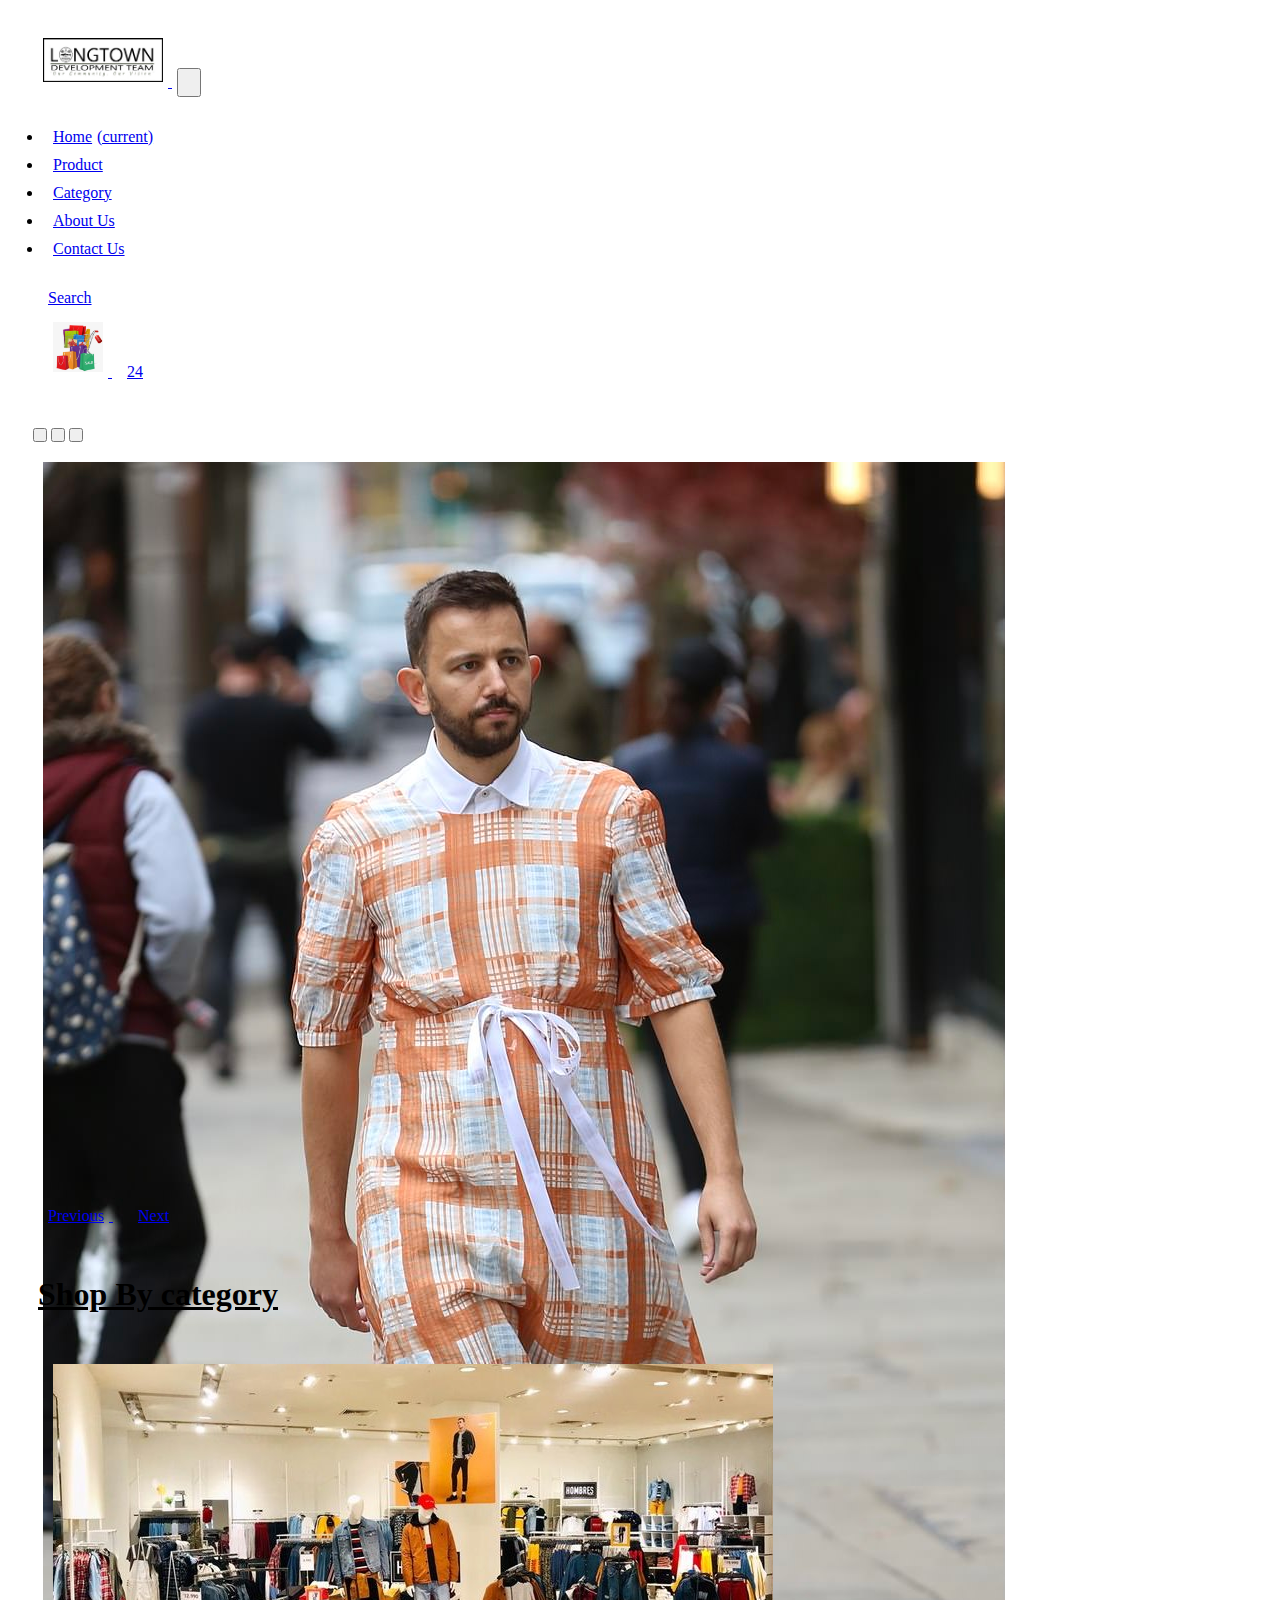
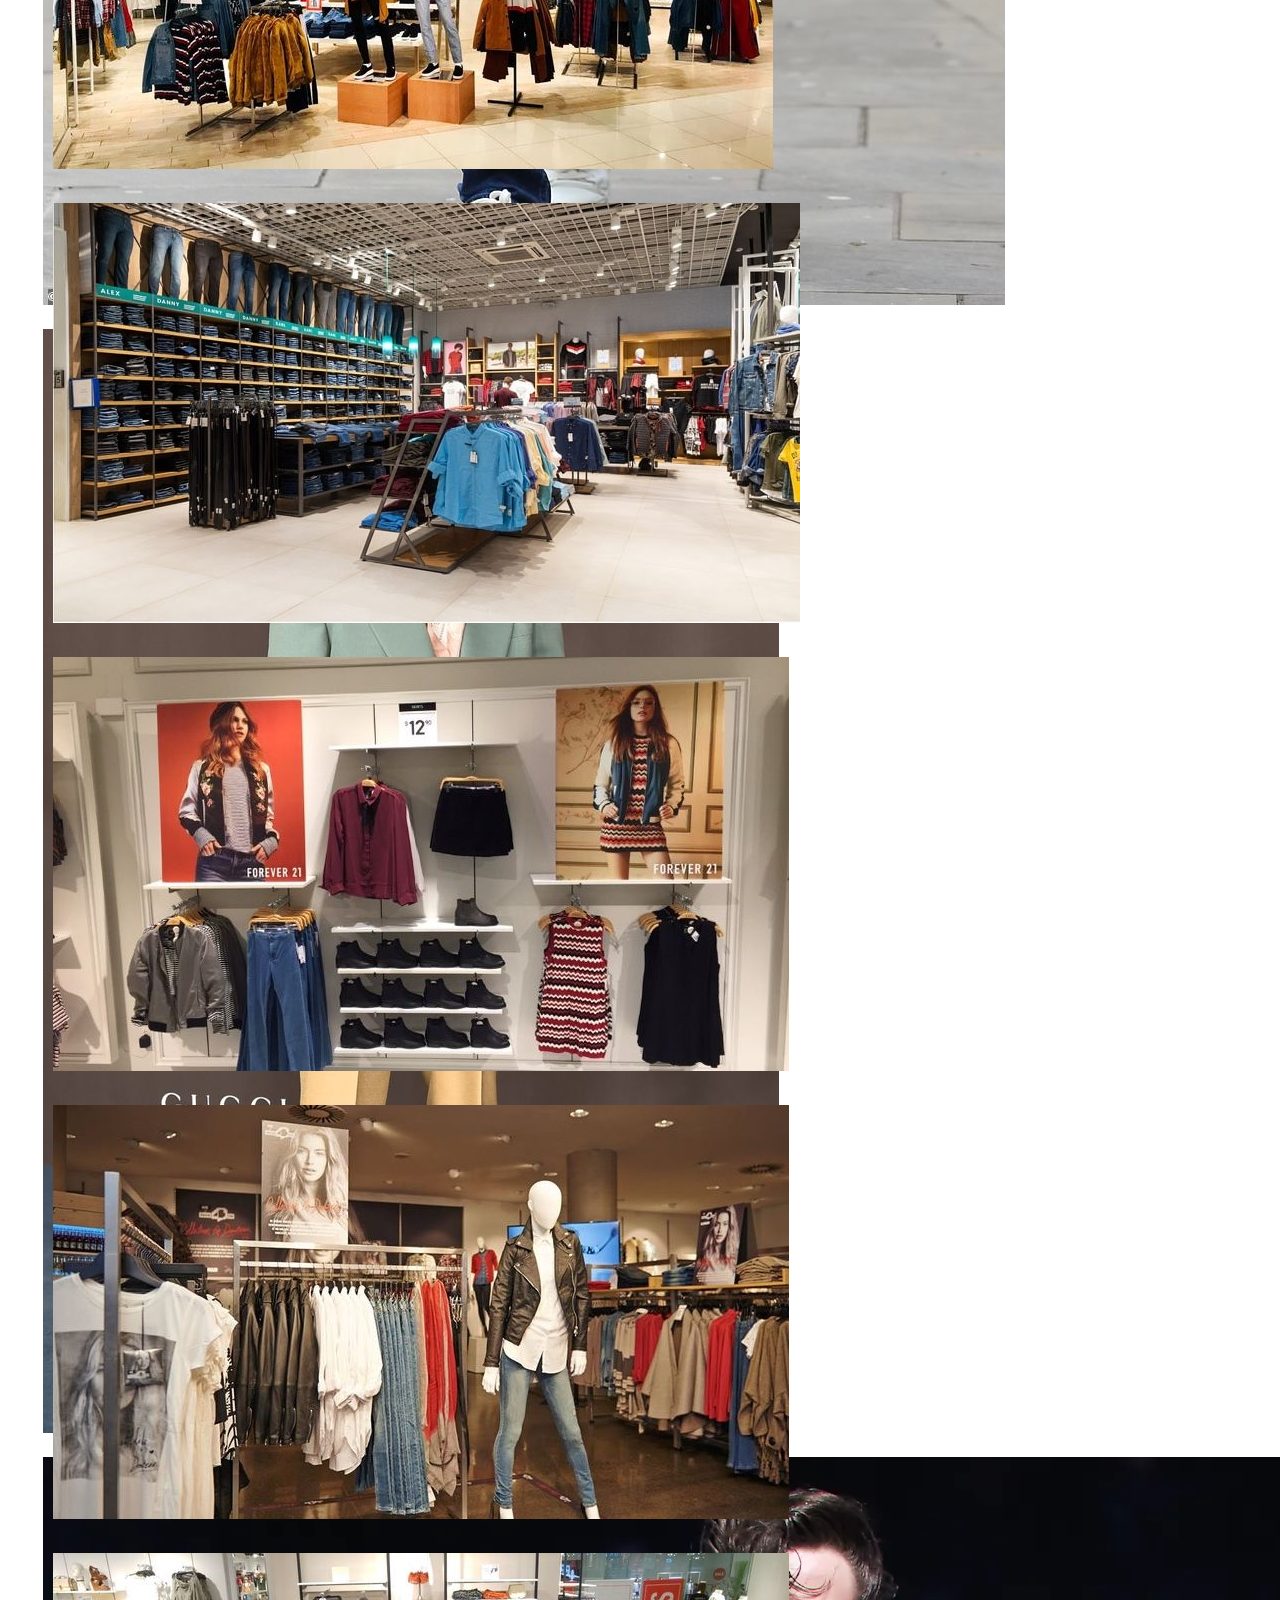
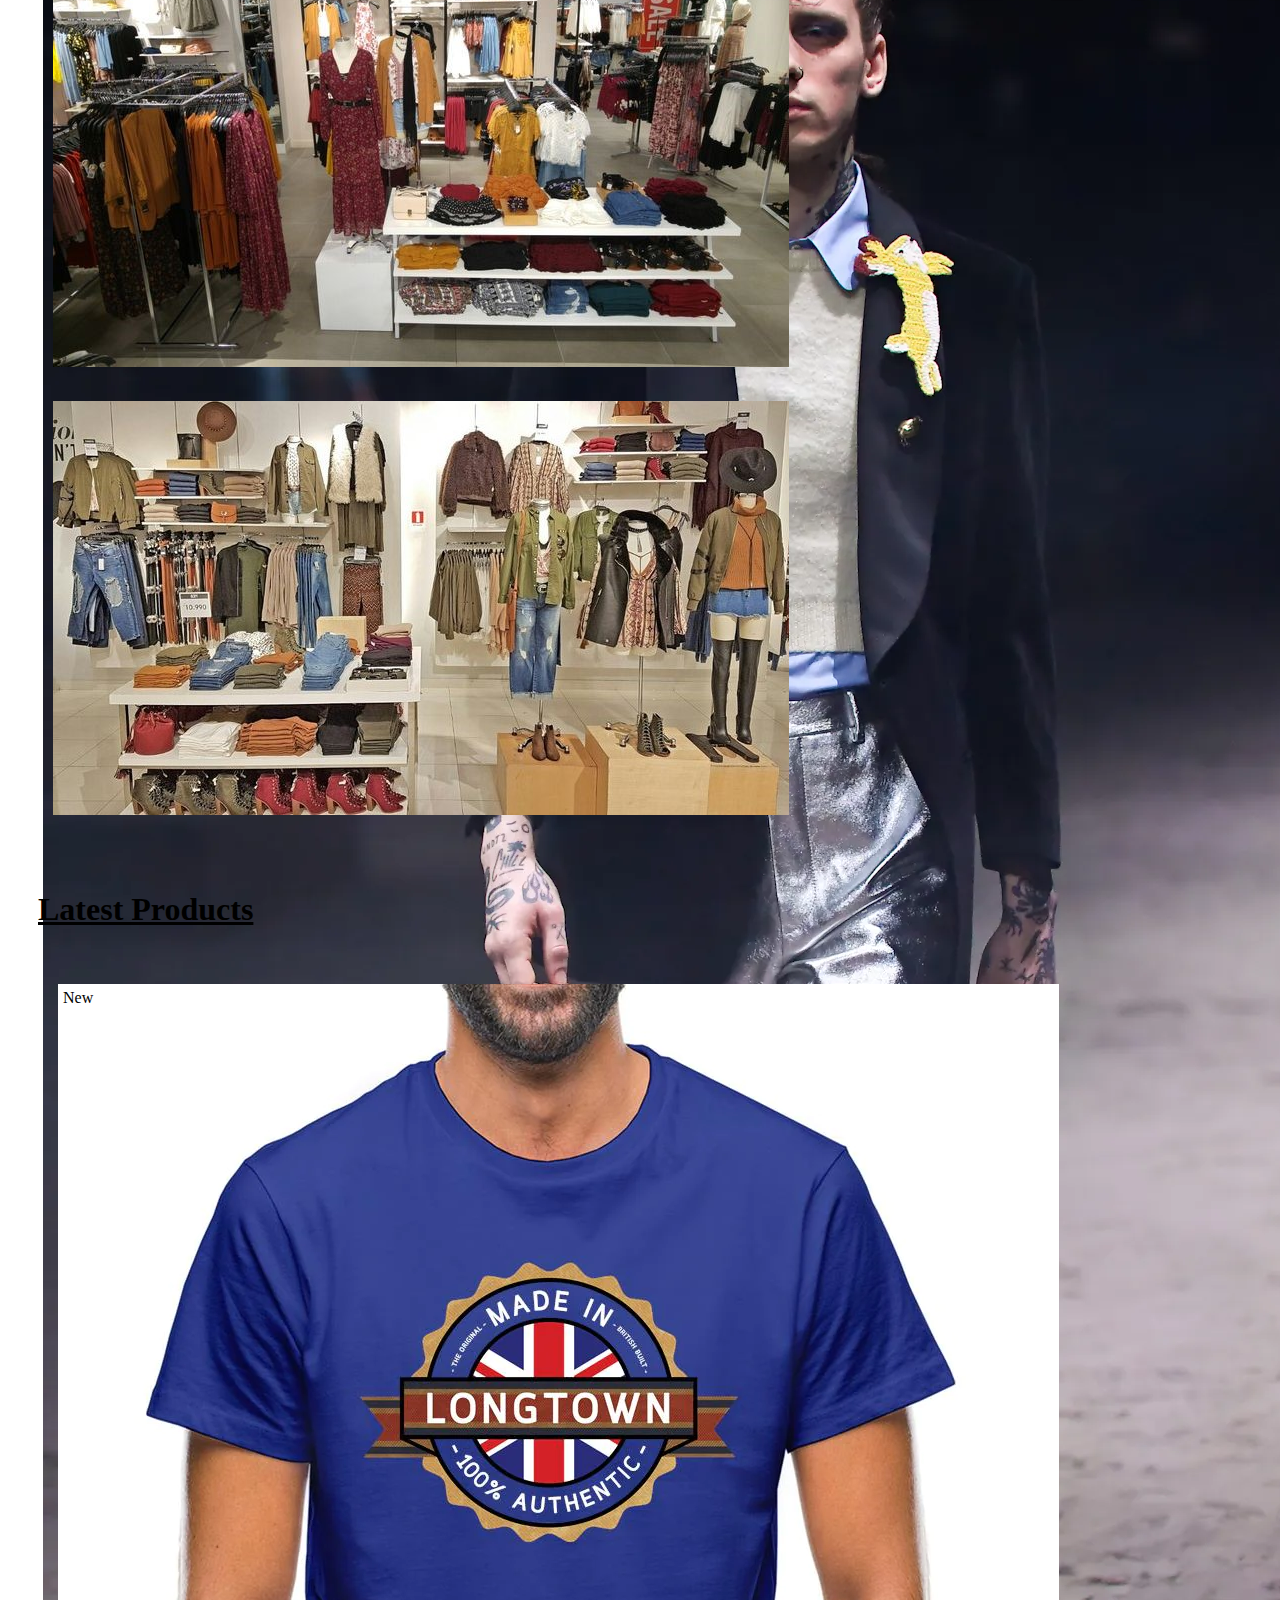
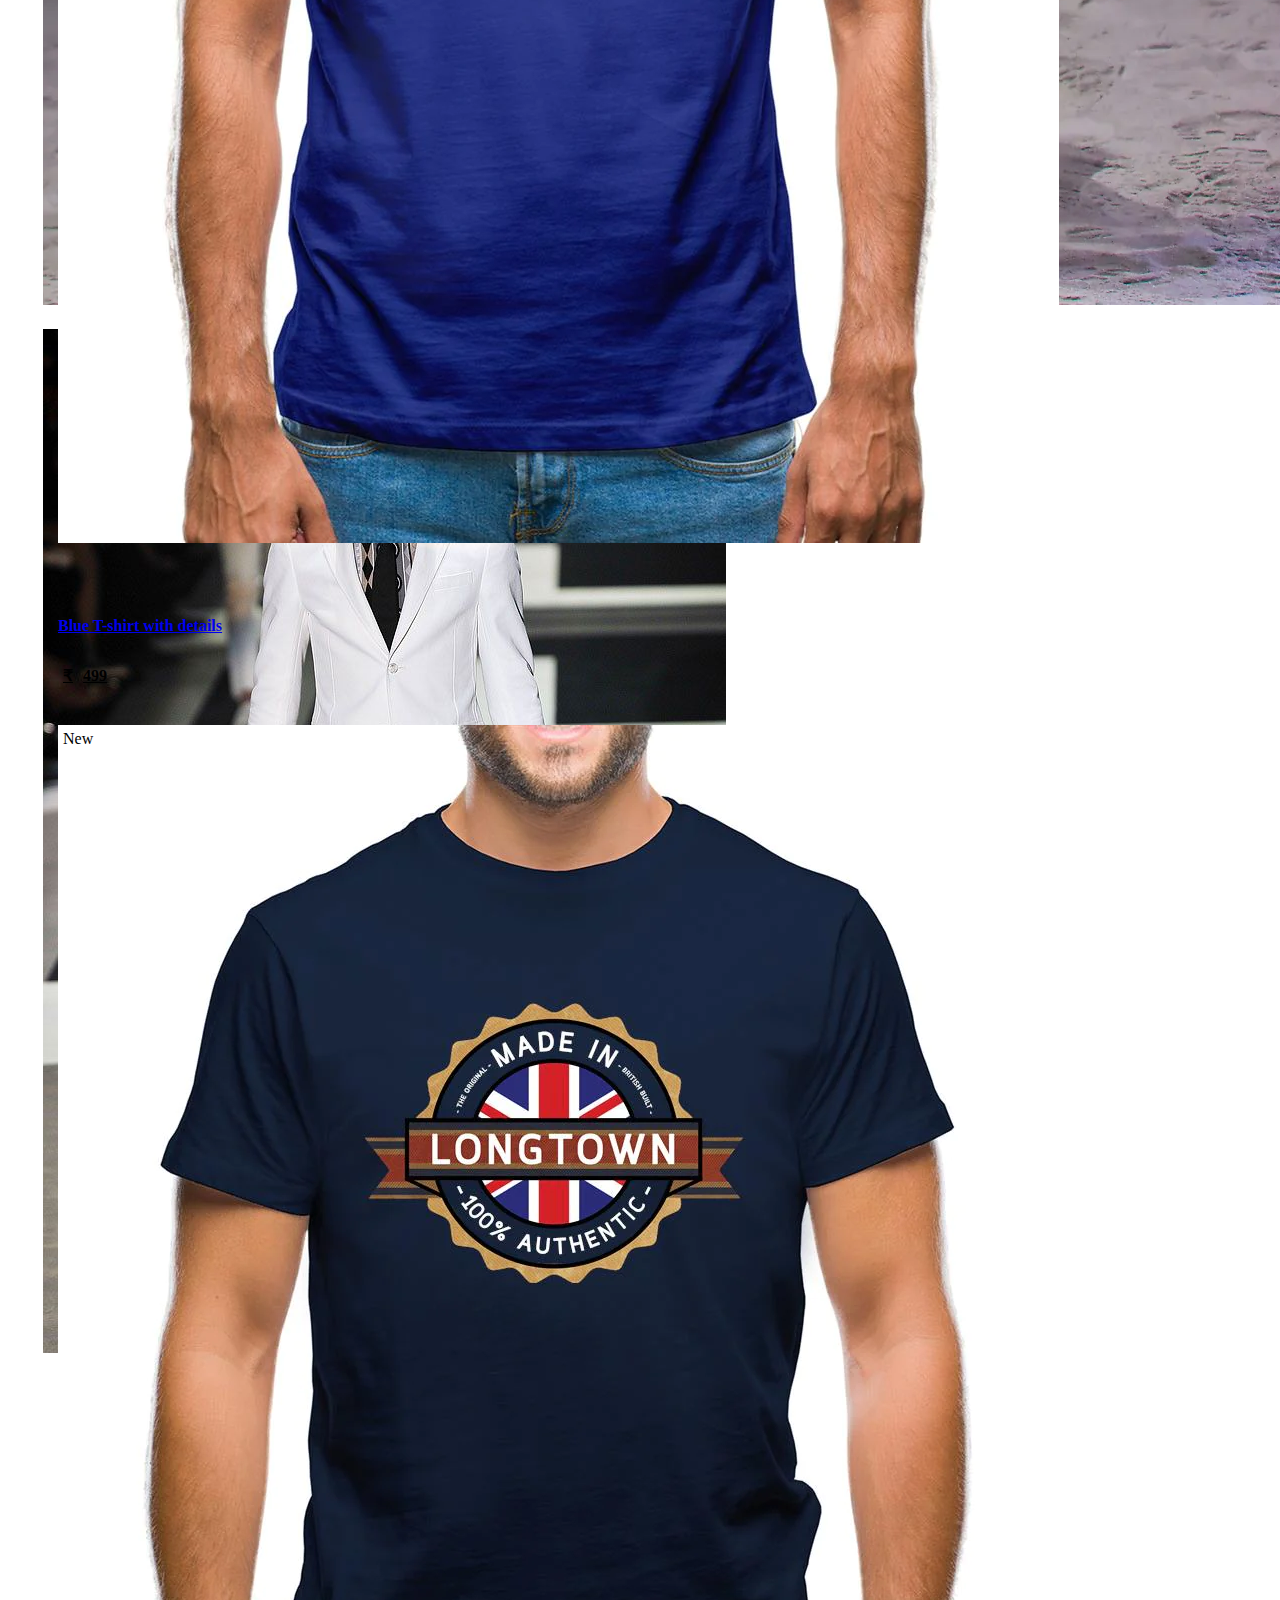
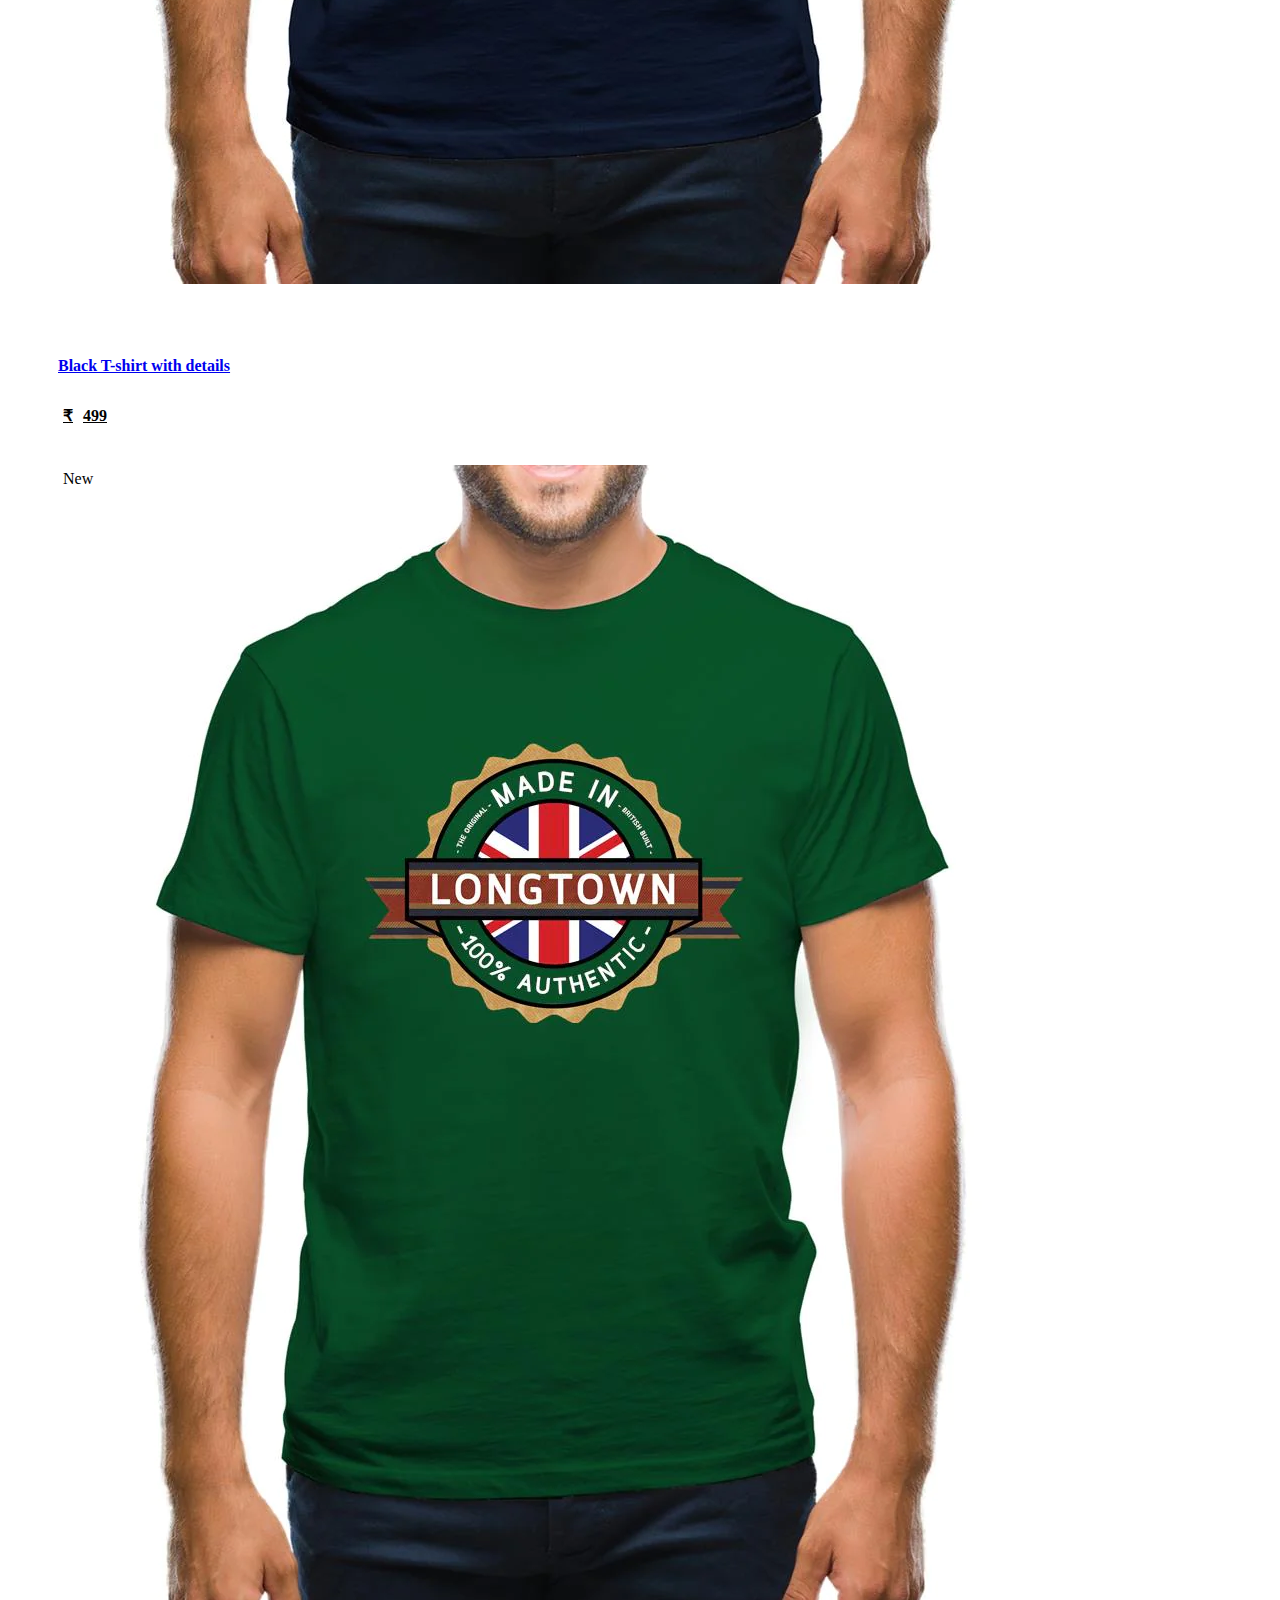
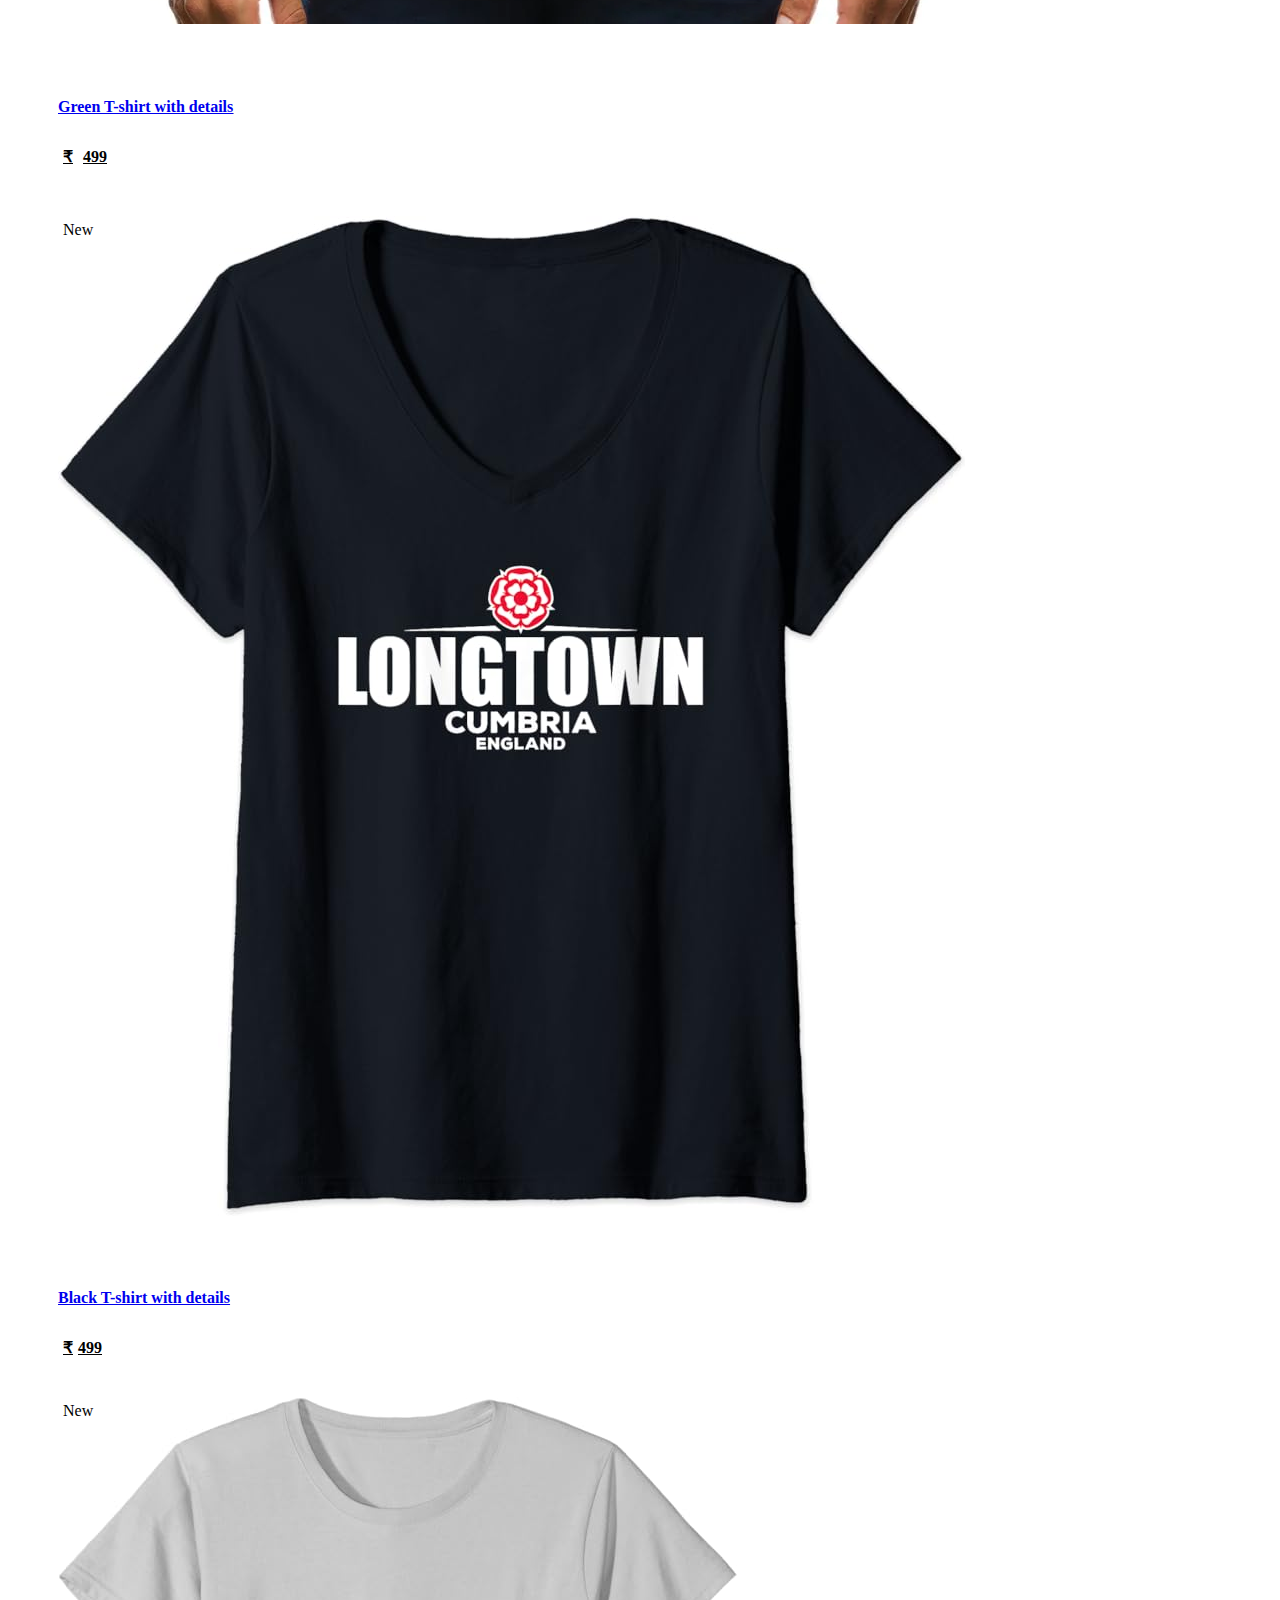
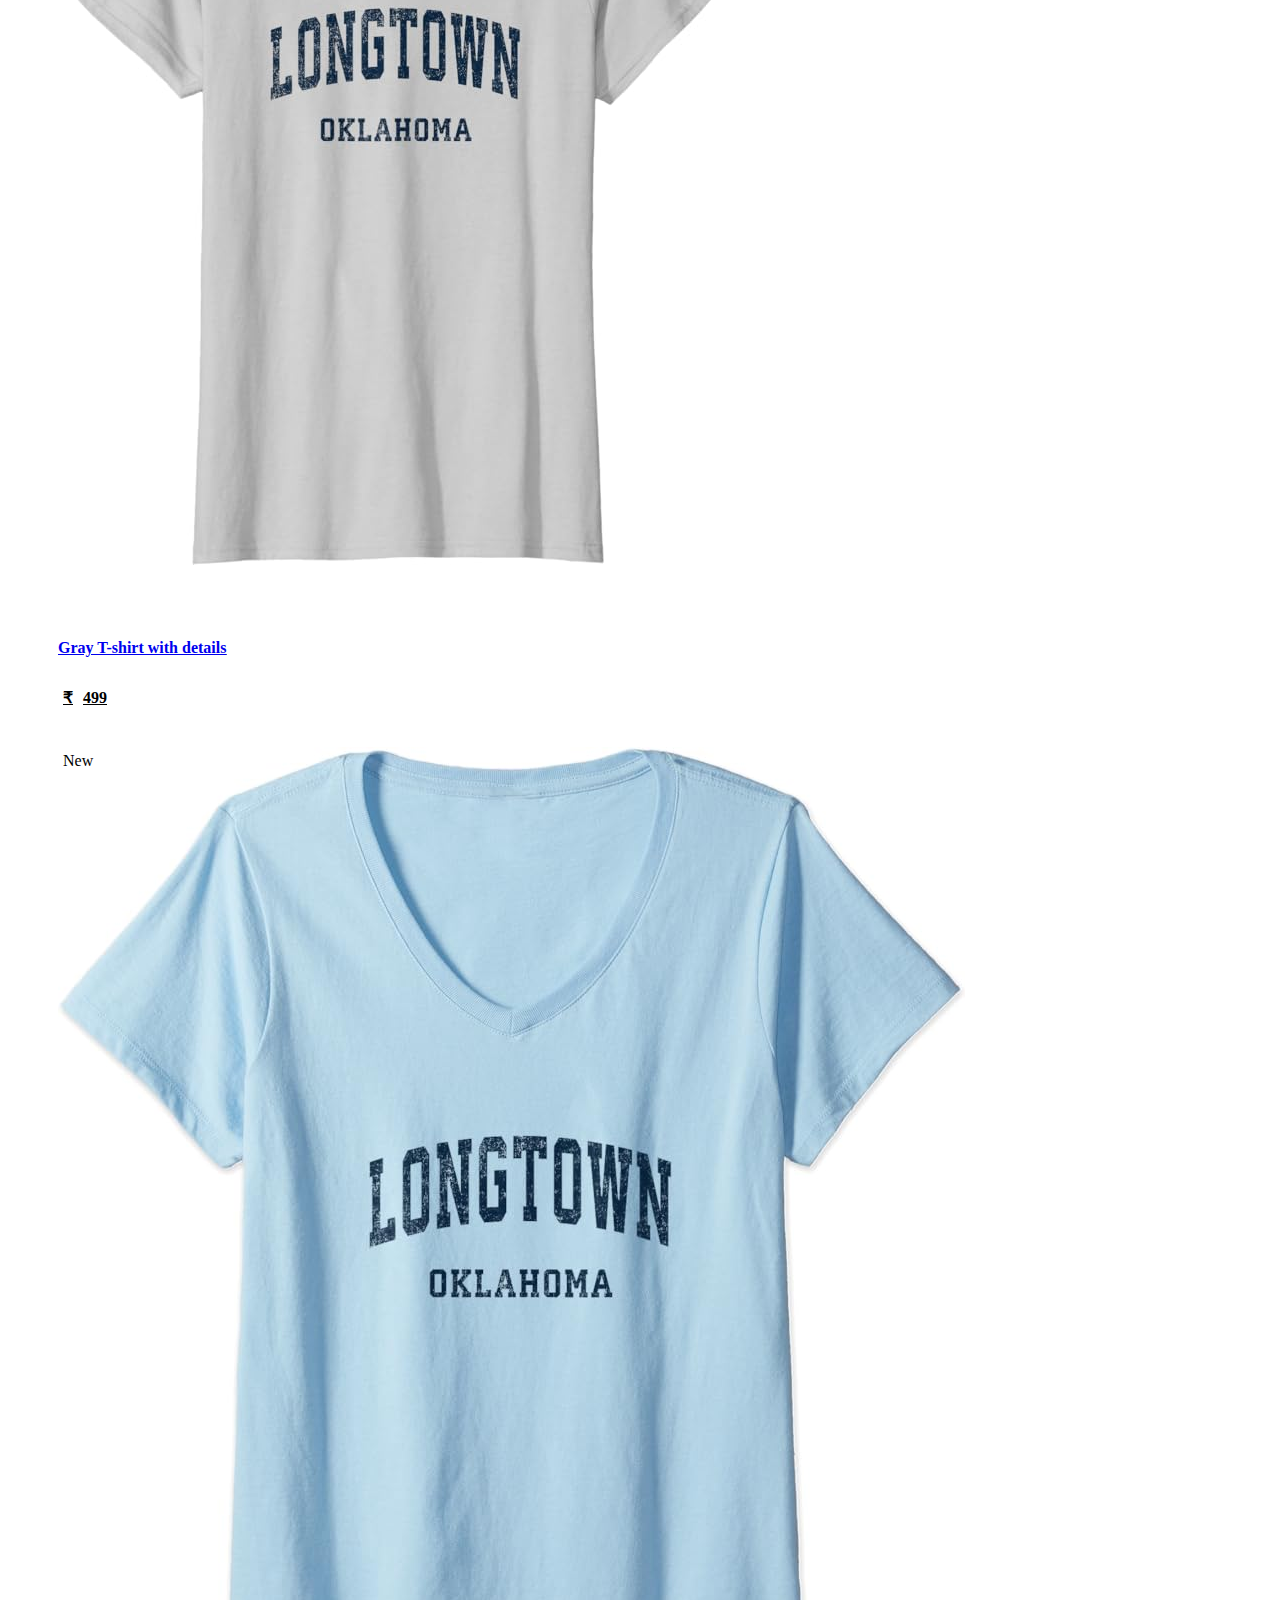
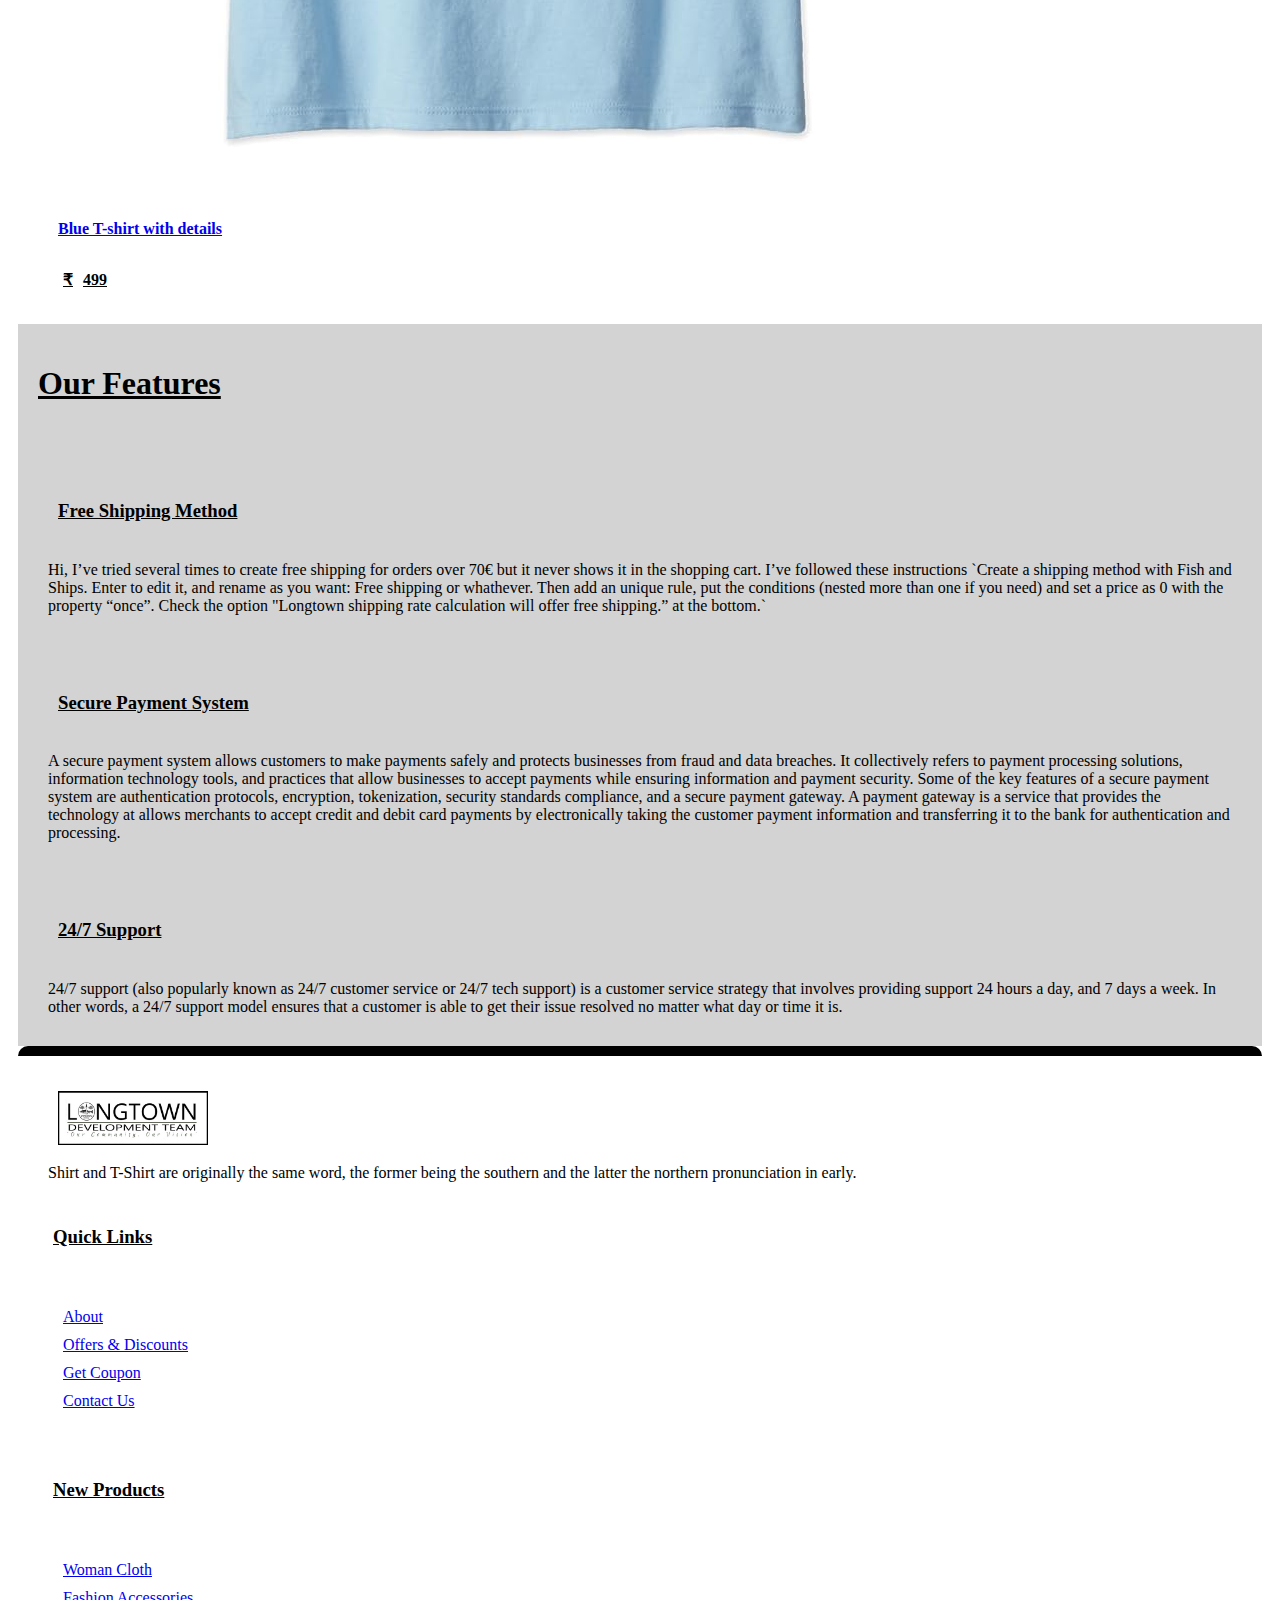
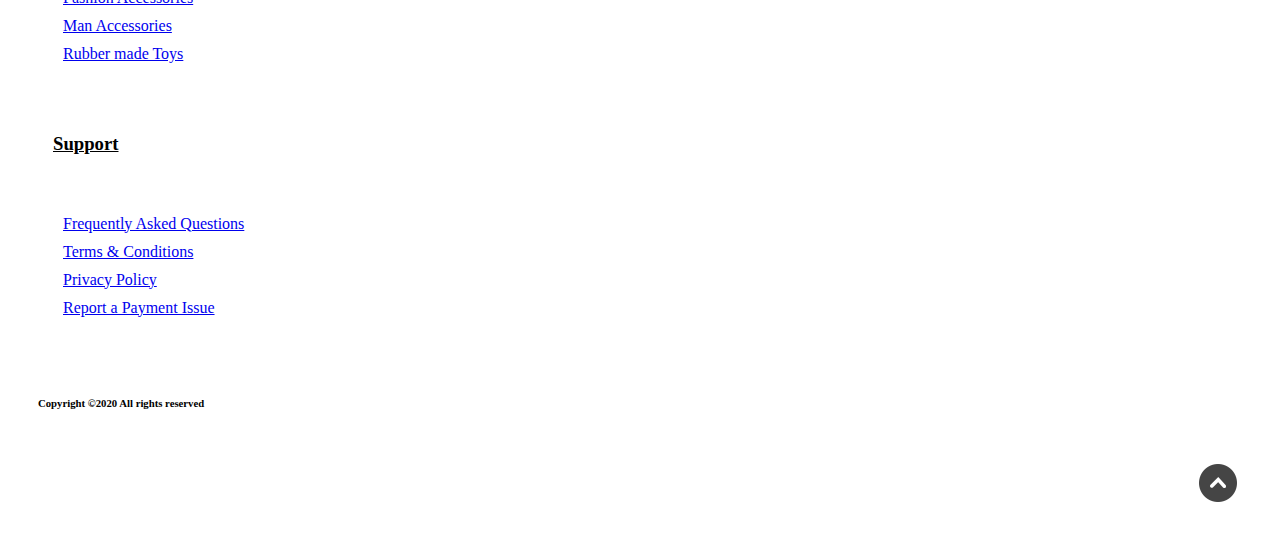
<file: Ecommerce Website.jpg/index.html>
<!doctype html>
<html lang="en">
  <head>
    <!--Required meta tags -->
    <meta charset="utf-8">
    <meta name="viewport" content="width=device-width, initial-scale=1">

    <!-- style.css For Custom Styling -->
    <link rel="stylesheet" href="assets/css/style.css">

    <!-- Bootstrap CSS -->
    <link href="https://cdn.jsdelivr.net/npm/bootstrap@5.0.2/dist/css/bootstrap.min.css" rel="stylesheet" integrity="sha384-EVSTQN3/azprG1Anm3QDgpJLIm9Nao0Yz1ztcQTwFspd3yD65VohhpuuCOmLASjC" crossorigin="anonymous">

    <!-- fontawesome cdn For Icons -->
    <link rel="stylesheet" href="https://cdnjs.cloudflare.com/ajax/libs/font-awesome/5.10.0/css/all.min.css" integrity="sha512-PgQMlq+nqFLV4ylk1gwUOgm6CtIIXkKwaIHp/PAIWHzig/lKZSEGKEys h0TCVbHJXCLN7WetD8TFecIky75ZfQ==" 
    crossorigin="anonymous" />
    <title>ECommerce Website</title>
  </head>
  <body id="top">

    <!--Header Menu section start-->
    <section class="header_menu" id="header_menu">
      <div class="container-fluid px-0 shadow">
      <nav class="navbar navbar-expand-lg navbar-light bg-light py-3">
          <a class="navbar-brand pl-5 pl-small-0" href="index.html">
            <img src="Image/campanylogo.jpg" class="img img-fluid" width="120px" alt="logo">
          </a>
          <button class="navbar-toggler" type="button" data-bs-toggle="collapse" data-bs-target="#navbarSupportedContent" aria-controls="navbarSupportedContent" aria-expanded="false" aria-label="Toggle navigation">
            <span class="navbar-toggler-icon"></span>
          </button>
          <div class="collapse navbar-collapse" id="navbarSupportedContent">
            <ul class="navbar-nav mx-auto">
              <li class="nav-item active">
                <a class="nav-link" href="index.html">Home<span class="sr-only">(current)</span></a>
              </li>
              <li class="nav-item">
                <a class="nav-link" href="product.html">Product</a>
              </li>
              <li class="nav-item">
                <a class="nav-link" href="Category.html">Category</a>
              </li>
              <li class="nav-item">
                <a class="nav-link" href="about.html">About Us</a>
              </li>
              <li class="nav-item">
                <a class="nav-link" href="Contact.html">Contact Us</a>
              </li>
            </ul>
            <div class="search mr-3">
                <a href="search.html" class="btn btn-sm btn-outline-primary">Search</a>
            </div>
            <div class="cart">
                <a href="cart.html">
                  <img src="Image/shopping..jpg" alt="shopping" width="50px">
                    <i class="fas fa-shopping-cart fa-2x"></i>
                    <span class="badge badge-pill badge-primary">24</span>
                </a>
            </div>
        </div>
      </nav>
      </div>
    </section>

    <!--Sliders-->
    <section class="header_carousel" id="header_carousel">
    <div id="carouselExampleControls" class="carousel slide" data-bs-ride="carousel">
        <div class="carousel-indicators">
            <button type="button" data-bs-target="#carouselExampleIndicators" data-bs-slide-to="0" class="active" aria-current="true" aria-label="Slide 1"></button>
            <button type="button" data-bs-target="#carouselExampleIndicators" data-bs-slide-to="1" aria-label="Slide 2"></button>
            <button type="button" data-bs-target="#carouselExampleIndicators" data-bs-slide-to="2" aria-label="Slide 3"></button>
        </div>
        <div class="carousel-inner" id="carousel">
          <div class="carousel-item active">
            <img src="images/1.carousel.jpg" class="d-block w-100" alt="First Slide">
          </div>
          <div class="carousel-item">
            <img src="images/2.carousel.jpg" class="d-block w-100" alt="Second Slide">
          </div>
          <div class="carousel-item">
            <img src="images/3.carousel.webp" class="d-block w-100" alt="Third Slide">
          </div>
          <div class="carousel-item">
            <img src="images/4.carousel.jpg" class="d-block w-100" alt="Fourth Slide">
          </div>
        </div>
        <a class="carousel-control-prev" href="#carouselExampleControls" role="button" data-bs-slide="prev">
            <span class="carousel-control-prev-icon" aria-hidden="true"></span>
            <span class="sr-only">Previous</span>
        </a>
        <a class="carousel-control-next" href="#carouselExampleControls" role="button" data-bs-slide="next">
            <span class="carousel-control-next-icon" aria-hidden="true"></span>
            <span class="sr-only">Next</span>
        </a>
      </div>
    </section>

    <!--Shop By Category-->
    <section class="shop_by_category py-5 my-5" id="shop_by_category">
        <div class="container-fluid">
          <div class="section_title text-center mb-5">
            <h1 class="text-capitalize">Shop By category</h1>
          </div>
          <div class="row">
            <div class="col-md-4 col-12">
              <div class="card bg-dark text-white">
                <a href="category.html">
                  <img class="card-img img img-fluid" src="Image/shopcategory1..jpg" alt="Card image">
                </a>
              </div>
            </div>
          <div class="col-md-4 col-12 mt-small-5 mb-small-5">
            <div class="card bg-dark text-white">
              <a href="category.html">
                <img class="card-img img img-fluid" src="Image/shopcategory2..jpg"  alt="Card image">
              </a>
            </div>
          </div>
          <div class="col-md-4 col-12">
            <div class="card bg-dark text-white">
              <a href="category.html">
                <img class="card-img img img-fluid" src="Image/shopcategory3..jpg" alt="Card image">
              </a>
            </div>
          </div>
          <div class="col-md-4 col-12">
            <div class="card bg-dark text-white">
              <a href="category.html">
                <img class="card-img img img-fluid" src="Image/shopcategory4..jpg" alt="Card image">
              </a>
            </div>
          </div>
          <div class="col-md-4 col-12">
            <div class="card bg-dark text-white">
              <a href="category.html">
                <img class="card-img img img-fluid" src="Image/shopcategory5..jpg" alt="Card image">
              </a>
            </div>
          </div>
          <div class="col-md-4 col-12">
            <div class="card bg-dark text-white">
              <a href="category.html">
                <img class="card-img img img-fluid" src="Image/shopcategory6..jpg" alt="Card image">
              </a>
            </div>
          </div>
        </div>
      </div>
    </section>

    <!--Latest Product-->
    <section class="products py-5 my-5 bg-light" id="products">
        <div class="container">
          <div class="section_title text-center mb-5">
            <h1 class="text-capitalize">Latest Products</h1>
          </div>
          <div class="row mb-5">
            <div class="col-md-4 col-12">
              <div class="single_product shadow text-center p-1">
                <div class="product_img">
                  <a href="product_detail.html"><img src="Image/Product1.webp" class="img img-fluid" alt=""></a>
                    <div class="new_product">
                      <span class="badge py-2 px-3 badge-pill badge-danger">New</span>
                    </div>
                </div>
                <div class="product-caption my-3">
                  <div class="product-ratting">
                    <i class="far fa-star"></i>
                    <i class="far fa-star"></i>
                    <i class="far fa-star"></i>
                    <i class="far fa-star low-star"></i>
                    <i class="far fa-star low-star"></i>
                  </div>
                  <h4><a href="product_detail.html">Blue T-shirt with details</a></h4>
                    <div class="price">
                      <b><span class="mr-1">₹</span><span>499</span></b>
                    </div>
                  </div>
                </div>
               </div>

               <div class="col-md-4 col-12">
                 <div class="single_product shadow text-center p-1 mt-small-5 mb-small-5">
                  <div class="product_img">
                    <a href="product_detail.html"><img src="Image/Product2.webp" class="img img-fluid" alt=""></a>
                    <div class="new_product">
                      <span class="badge py-2 px-3 badge-pill badge-danger">New</span>
                    </div>
                  </div>
                  <div class="product-caption my-3">
                    <div class="product-ratting">
                      <i class="far fa-star"></i>
                      <i class="far fa-star"></i>
                      <i class="far fa-star"></i>
                      <i class="far fa-star low-star"></i>
                      <i class="far fa-star low-star"></i>
                    </div>
                    <h4><a href="product_detail.html">Black T-shirt with details</a></h4>
                      <div class="price">
                        <b><span class="mr-1">₹</span><span>499</span></b>
                      </div>
                    </div>
                 </div>
               </div>

               <div class="col-md-4 col-12">
                 <div class="single_product shadow text-center p-1">
                  <div class="product_img">
                    <a href="product_detail.html"><img src="Image/Product3.webp" class="img img-fluid" alt=""></a>
                      <div class="new_product">
                        <span class="badge py-2 px-3 badge-pill badge-danger">New</span>
                      </div>
                  </div>
                 <div class="product-caption my-3">
                  <div class="product-ratting">
                    <i class="far fa-star"></i>
                    <i class="far fa-star"></i>
                    <i class="far fa-star"></i>
                    <i class="far fa-star low-star"></i>
                    <i class="far fa-star low-star"></i>
                  </div>
                  <h4><a href="product_detail.html">Green T-shirt with details</a></h4>
                    <div class="price">
                      <b><span class="mr-1">₹</span><span>499</span></b>
                    </div>
                  </div>
                </div>
              </div>
            </div>

            <div class="row">
              <div class="col-md-4 col-12">
                <div class="single_product shadow text-center p-1">
                  <div class="product_img">
                    <a href="product_detail.html"><img src="Image/Product4.jpeg" class="img img-fluid" alt=""></a>
                      <div class="new_product">
                        <span class="badge py-2 px-3 badge-pill badge-danger">New</span>
                      </div>
                  </div>
                  <div class="product-caption my-3">
                    <div class="product-ratting">
                    <i class="far fa-star"></i>
                    <i class="far fa-star"></i>
                    <i class="far fa-star"></i>
                    <i class="far fa-star low-star"></i>
                    <i class="far fa-star low-star"></i>
                    </div>
                      <h4><a href="product_detail.html">Black T-shirt with details</a></h4>
                        <div class="price">
                          <b><span class="mr-1">₹</span>499<span></span></b>
                        </div>
                    </div>
                  </div>
                </div>

                <div class="col-md-4 col-12">
                  <div class="single_product shadow text-center p-1 mt-small-5 mb-small-5">
                    <div class="product_img">
                      <a href="product_detail.html"><img src="Image/Product5.jpeg" class="img img-fluid" alt=""></a>
                        <div class="new_product">
                          <span class="badge py-2 px-3 badge-pill badge-danger">New</span>
                        </div>
                    </div>
                    <div class="product-caption my-3">
                      <div class="product-ratting">
                        <i class="far fa-star"></i>
                        <i class="far fa-star"></i>
                        <i class="far fa-star"></i>
                        <i class="far fa-star low-star"></i>
                        <i class="far fa-star low-star"></i>
                      </div>
                        <h4><a href="product_detail.html">Gray T-shirt with details</a></h4>
                          <div class="price">
                            <b><span class="mr-1">₹</span><span>499</span></b>
                          </div>
                      </div>
                    </div>
                  </div>

                  <div class="col-md-4 col-12">
                    <div class="single_product shadow text-center p-1">
                      <div class="product_img">
                        <a href="product_detail.html"><img src="Image/Product6.jpeg" class="img img-fluid" alt=""></a>
                          <div class="new_product">
                            <span class="badge py-2 px-3 badge-pill badge-danger">New</span>
                          </div>
                      </div>
                      <div class="product-caption my-3">
                        <div class="product-ratting">
                          <i class="far fa-star"></i>
                          <i class="far fa-star"></i>
                          <i class="far fa-star"></i>
                          <i class="far fa-star low-star"></i>
                          <i class="far fa-star low-star"></i>
                        </div>
                        <h4><a href="product_detail.html">Blue T-shirt with details</a></h4>
                          <div class="price">
                            <b><span class="mr-1">₹</span><span>499</span></b>
                          </div>
                        </div>
                      </div>
                    </div>
                  </div>
                </div>
        </section>

        <!--Features-->
        <section class="feature py-5 mt-5">
            <div class="feature">
              <div class="section_title text-center mb-5">
                <h1 class="text-capitalize" id="features">Our Features</h1>
              </div>
              <div class="row text-black">
                <div class="col-md-4 col-12 shadow p-3">
                  <div class="text-center">
                    <div class="mb-4">
                      <i class="fas fa-shipping-fast fa-3x mb-3 pt-2"></i>
                      <div>
                        <h3 id="features">Free Shipping Method</h3>
                      </div>
                    </div>
                    <div>
                      Hi,
                      I’ve tried several times to create free shipping for orders over 70€ but it never shows it in the shopping cart. 
                      I’ve followed these instructions `Create a shipping method with Fish and Ships. Enter to edit it, and rename as 
                      you want: Free shipping or whathever.
                      
                      Then add an unique rule, put the conditions (nested more than one if you need) and set a price as 0 with the property “once”.
                      
                      Check the option "Longtown shipping rate calculation will offer free shipping.” at the bottom.`
                    </div>
                  </div>
                </div>

                <div class="col-md-4 col-12 shadow p-3 mt-small-5 mb-small-5">
                  <div class="text-center">
                    <div class="mb-4">
                      <i class="fas fa-lock fa-3x mb-3 pt-2"></i>
                        <div>
                          <h3 id="features">Secure Payment System</h3>
                        </div>
                    </div>
                    <div>
                      A secure payment system allows customers to make payments safely and protects businesses from fraud and data breaches. 
                      It collectively refers to payment processing solutions, information technology tools, and practices that allow businesses 
                      to accept payments while ensuring information and payment security. Some of the key features of a secure payment system are 
                      authentication protocols, encryption, tokenization, security standards compliance, and a secure payment gateway.
                      A payment gateway is a service that provides the technology at allows merchants to accept credit and debit card payments by
                      electronically taking the customer payment information and transferring it to the bank for authentication and processing.
                    </div>
                  </div>
                </div>

                <div class="col-md-4 col-12 shadow p-3">
                  <div class="text-center">
                    <div class="mb-4">
                      <i class="fas fa-headphones fa-3x mb-3 pt-2"></i>
                        <div>
                          <h3 id="features">24/7 Support</h3>
                        </div>
                    </div>
                    <div>
                      24/7 support (also popularly known as 24/7 customer service or 24/7 tech support) is a customer service strategy that involves providing support 24 hours a day, 
                      and 7 days a week. In other words, a 24/7 support model ensures that a customer is able to get their issue resolved no matter what day or time it is. 
                    </div>
                  </div>
                </div>
              </div>
            </div>
            </section>

            <!--Footer-->
            <section class="footer_section pt-5 pb-2" id="footer_section">
                <footer>
                  <div class="container-fluid">
                    <div class="row">
                      <div class="col-md-3 col-6 pl-5 pl-small-15">
                        <div class="footer_title">
                          <a href="index.html"><img src="Image/campanylogo.jpg" width="150px" class="img img-fluid" alt="logo"></a>
                        </div>
                        <div>
                          Shirt and T-Shirt are originally the same word, the former being the southern and the latter the northern pronunciation in early.
                        </div>
                      </div>

                      <div class="col-md-3 col-6">
                        <div class="footer_title pt-3 mb-3">
                          <h3 class="links">Quick Links</h3>
                        </div>
                        <div class="footer_links">
                          <ul>
                            <li><a href="about.html">About</a></li>
                            <li><a href="javascript:;">Offers & Discounts</a></li>
                            <li><a href="javascript:;">Get Coupon</a></li>
                            <li><a href="contact.html">Contact Us</a></li>
                          </ul>
                        </div>
                      </div>

                      <div class="col-md-3 col-6">
                        <div class="footer_title pt-3 mb-3">
                          <h3 class="products">New Products</h3>
                        </div>
                        <div class="footer_links">
                          <ul>
                            <li><a href="javascript:;">Woman Cloth</a></li>
                            <li><a href="javascript:;">Fashion Accessories</a></li>
                            <li><a href="javascript:;">Man Accessories</a></li>
                            <li><a href="javascript:;">Rubber made Toys</a></li>
                          </ul>
                        </div>
                      </div>

                      <div class="col-md-3 col-6">
                        <div class="footer_title pt-3 mb-3">
                          <h3 class="support">Support</h3>
                        </div>
                        <div class="footer_links">
                          <ul>
                            <li><a href="javascript:;">Frequently Asked Questions</a></li>
                            <li><a href="javascript:;">Terms & Conditions</a></li>
                            <li><a href="javascript:;">Privacy Policy</a></li>
                            <li><a href="javascript:;">Report a Payment Issue</a></li>
                          </ul>
                        </div>
                      </div>
                    </div>
                </div>

                <div class="border-top">
                  <h6 class="text-center mt-3">Copyright ©2020 All rights reserved
                  </h6>
                </div>
                </footer>
            </section>
                <div class="backtop">
                  <a id="button" href="#top" class="btn btn-lg btn-outline-primary" role="button">
                    <img src="Image/top.png" alt="">
                    <i class="fas fa-chevron-up text-dark"></i>
                  </a>
                </div>



    <!-- Optional JavaScript; choose one of the two! -->

    <!-- Option 1: Bootstrap Bundle with Popper -->
    <script src="https://cdn.jsdelivr.net/npm/bootstrap@5.0.2/dist/js/bootstrap.bundle.min.js" integrity="sha384-MrcW6ZMFYlzcLA8Nl+NtUVF0sA7MsXsP1UyJoMp4YLEuNSfAP+JcXn/tWtIaxVXM" crossorigin="anonymous"></script>

    <!-- Option 2: Separate Popper and Bootstrap JS -->
    <!--
    <script src="https://cdn.jsdelivr.net/npm/@popperjs/core@2.9.2/dist/umd/popper.min.js" integrity="sha384-IQsoLXl5PILFhosVNubq5LC7Qb9DXgDA9i+tQ8Zj3iwWAwPtgFTxbJ8NT4GN1R8p" crossorigin="anonymous"></script>
    <script src="https://cdn.jsdelivr.net/npm/bootstrap@5.0.2/dist/js/bootstrap.min.js" integrity="sha384-cVKIPhGWiC2Al4u+LWgxfKTRIcfu0JTxR+EQDz/bgldoEyl4H0zUF0QKbrJ0EcQF" crossorigin="anonymous"></script>
    -->
  </body>
</html>
</file>
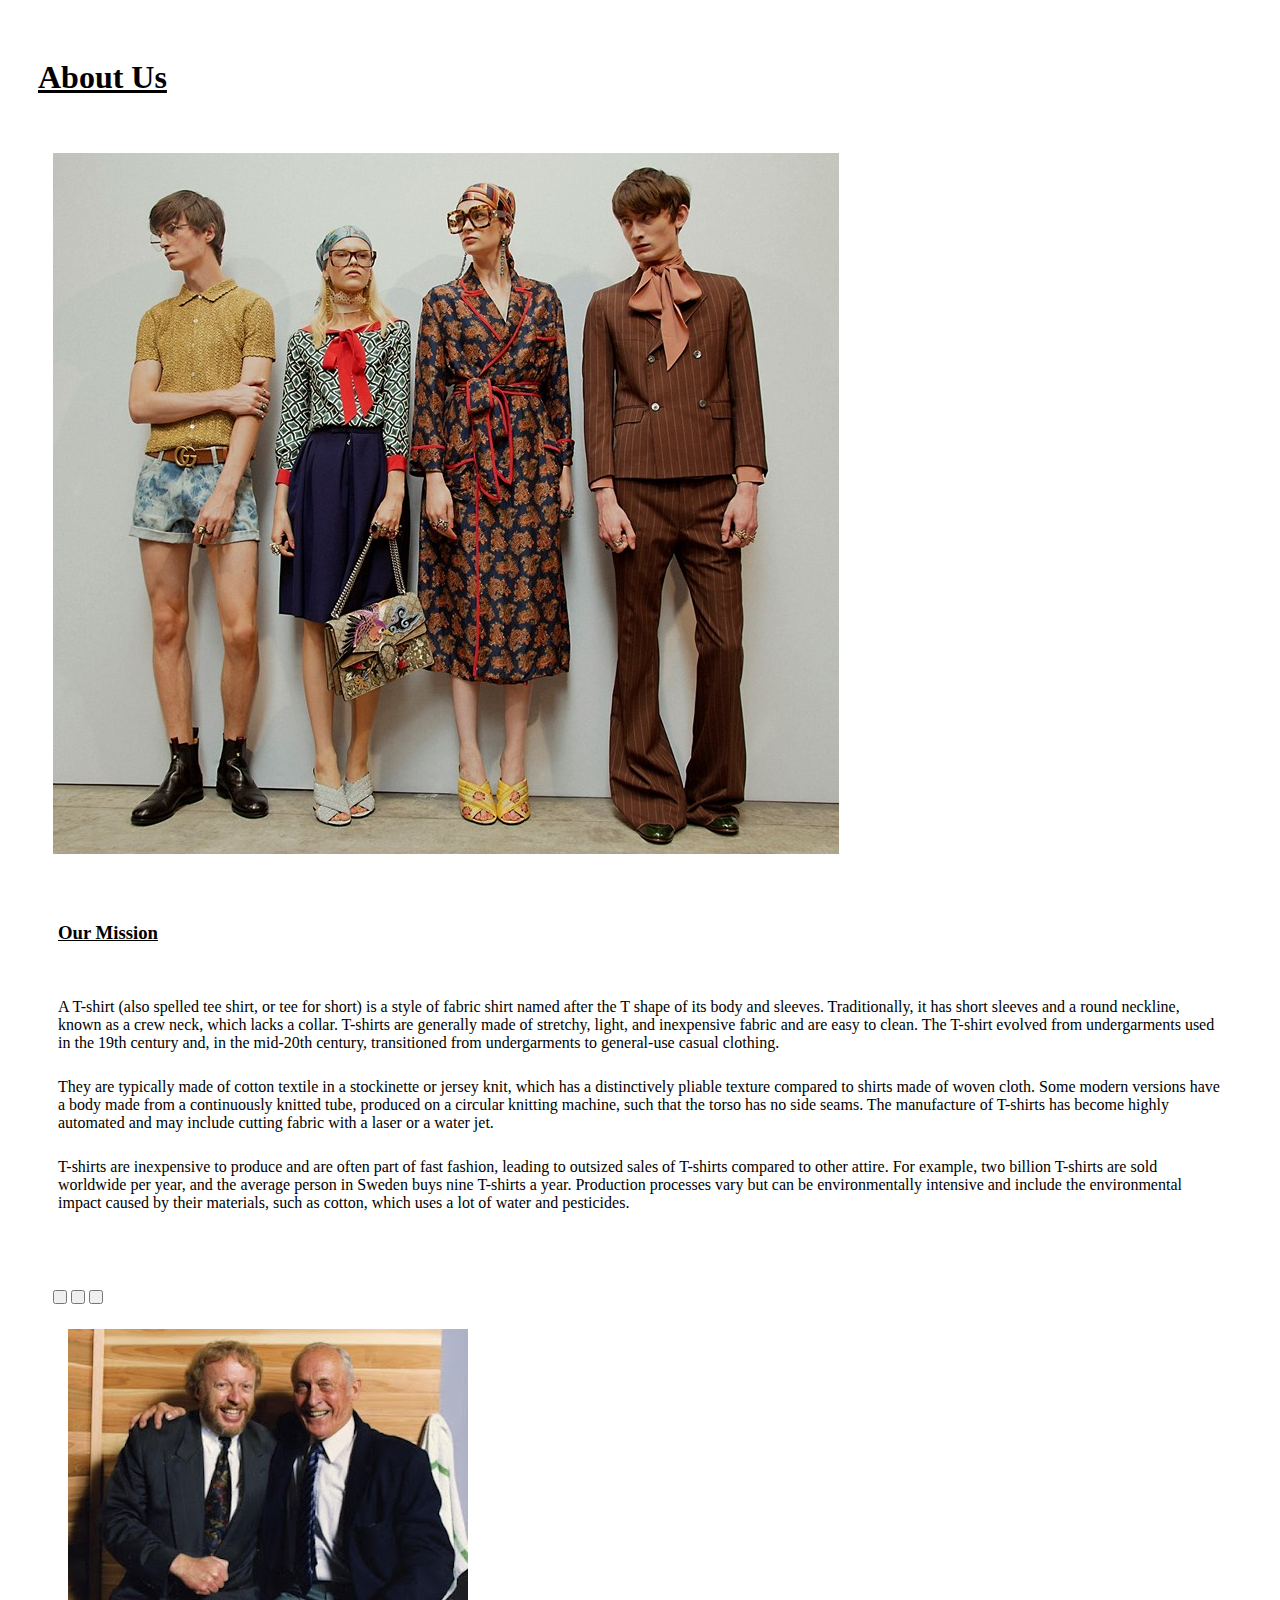
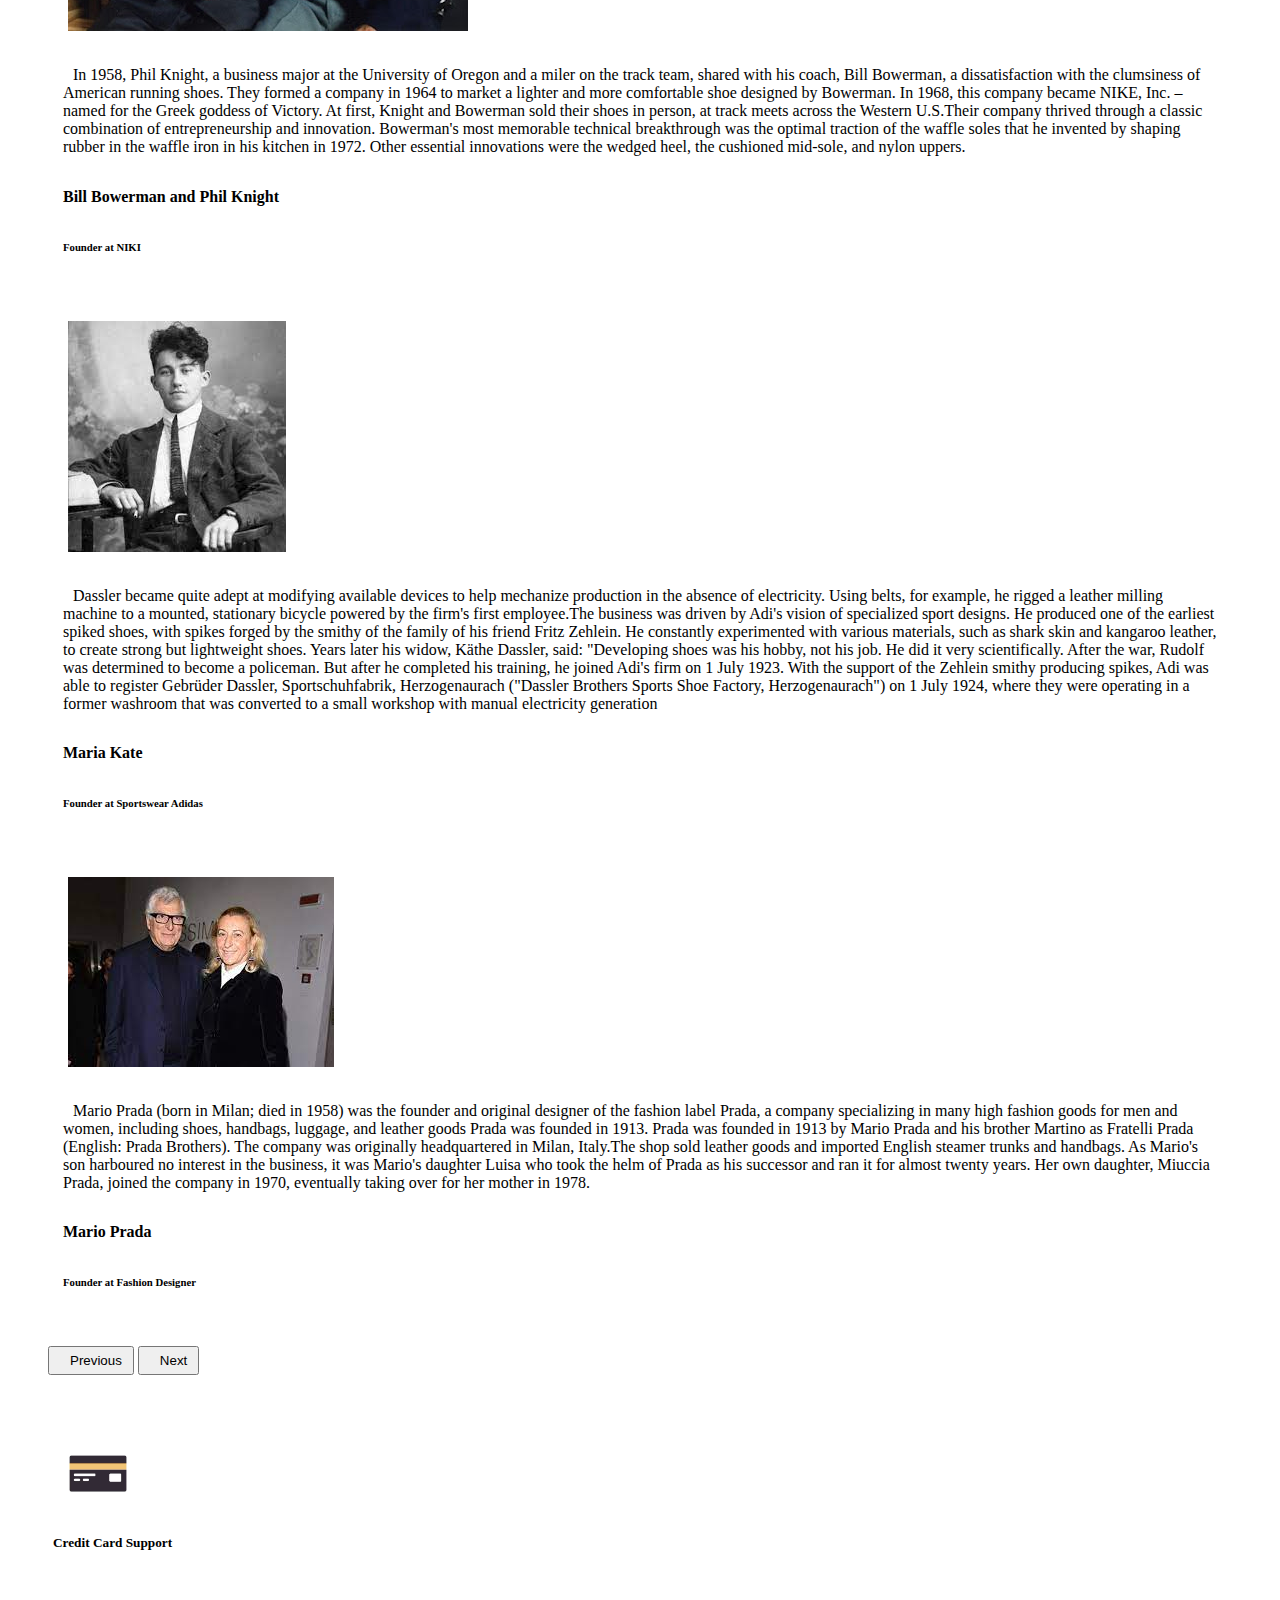
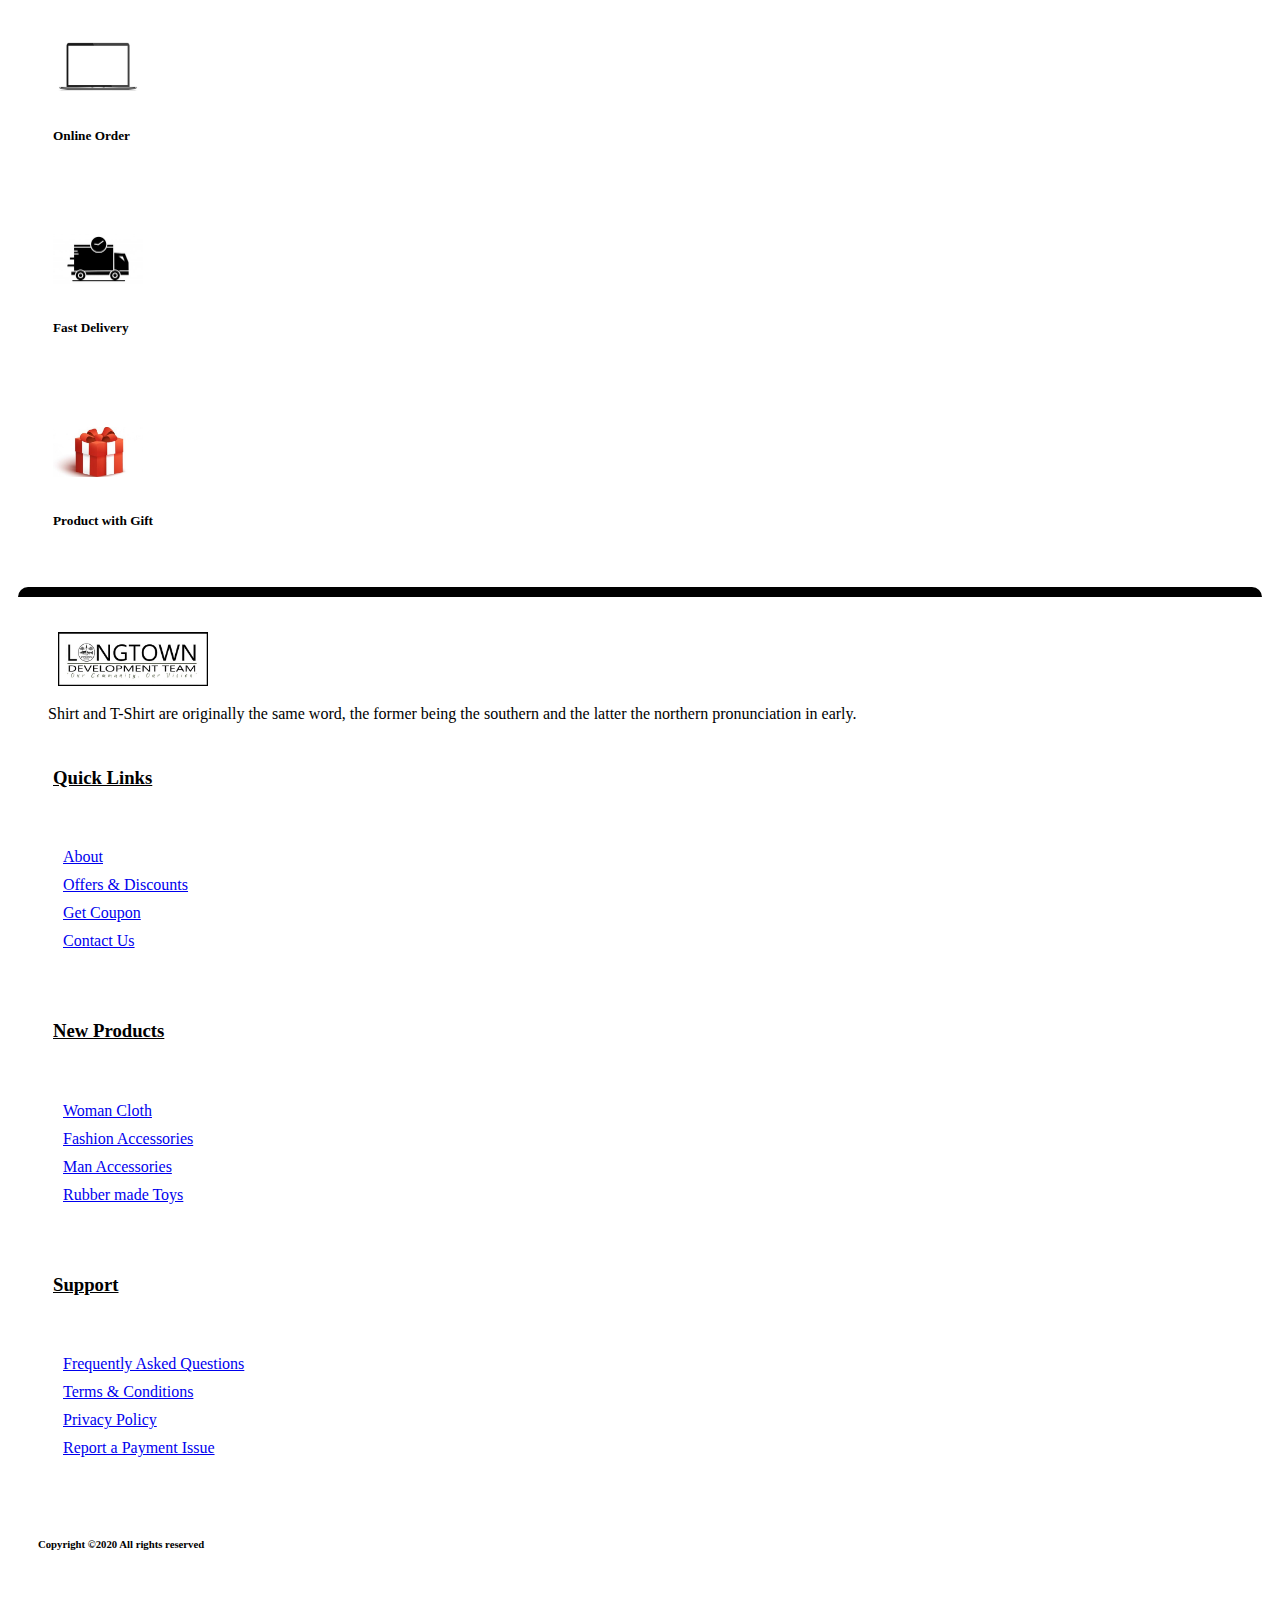
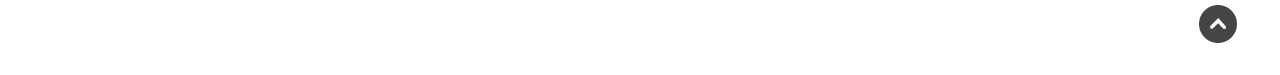
<file: Ecommerce Website.jpg/about.html>
<!doctype html>
<html lang="en">
  <head>
    <!-- Required meta tags -->
    <meta charset="utf-8">
    <meta name="viewport" content="width=device-width, initial-scale=1">

    <!-- style.css For Custom Styling -->
    <link rel="stylesheet" href="assets/css/style.css">

    <!-- Bootstrap CSS -->
    <link href="https://cdn.jsdelivr.net/npm/bootstrap@5.0.2/dist/css/bootstrap.min.css" rel="stylesheet" integrity="sha384-EVSTQN3/azprG1Anm3QDgpJLIm9Nao0Yz1ztcQTwFspd3yD65VohhpuuCOmLASjC" crossorigin="anonymous">

    <!-- fontawesome cdn For Icons -->
    <link rel="stylesheet" href="https://cdnjs.cloudflare.com/ajax/libs/font-awesome/5.10.0/css/all.min.css" integrity="sha512-PgQMlq+nqFLV4ylk1gwUOgm6CtIIXkKwaIHp/PAIWHzig/lKZSEGKEys h0TCVbHJXCLN7WetD8TFecIky75ZfQ==" 
    crossorigin="anonymous" />
    <title>Ecommerce Website</title>
  </head>
  <body>

    <!--About-->
    <section class="about py-5 my-5" id="about">
        <div class="container ">
          <div class="section_title text-center mb-5">
            <h1 class="text-capitalize" id="about_us">About Us</h1>
          </div>
          <div class="row">
            <div class="col-md-6">
              <div class="row">
                <div class="col-md-12">
                  <img src="Image/about.jpeg" class="img img-fluid rounded shadow-lg" alt="about us image">
                </div>
              </div>
            </div>
            <div class="col-md-6">
              <div class="row">
                <div class="col-md-12">
                  <div class="title">
                    <h3 id="about_us">Our Mission</h3>
                  </div>
                  <div class="about_text mt-sm-5">
                  <p>
                    A T-shirt (also spelled tee shirt, or tee for short) is a style of fabric shirt named after 
                    the T shape of its body and sleeves. Traditionally, it has short sleeves and a round neckline, 
                    known as a crew neck, which lacks a collar. T-shirts are generally made of stretchy, light, 
                    and inexpensive fabric and are easy to clean. The T-shirt evolved from undergarments used in the 
                    19th century and, in the mid-20th century, transitioned from undergarments to general-use casual clothing.
                  </p>
                  <p>
                    They are typically made of cotton textile in a stockinette or jersey knit, which has a distinctively 
                    pliable texture compared to shirts made of woven cloth. Some modern versions have a body made from a continuously 
                    knitted tube, produced on a circular knitting machine, such that the torso has no side seams. The manufacture of T-shirts 
                    has become highly automated and may include cutting fabric with a laser or a water jet.
                  </p>
                  <p>
                    T-shirts are inexpensive to produce and are often part of fast fashion, leading to outsized sales of 
                    T-shirts compared to other attire. For example, two billion T-shirts are sold worldwide per year, 
                    and the average person in Sweden buys nine T-shirts a year. Production processes vary but can be environmentally 
                    intensive and include the environmental impact caused by their materials, such as cotton, which uses a lot of water and pesticides.
                  </p>
                </div>
              </div>
            </div>
          </div>
        </div>
        <div class="row">
        <!-- ==============testimonial starts here============== -->
        <section class="text-center bg-light my-5 py-5 rounded">
          <div class="col-md-10 col-10 mx-auto">
        <!-- Carousel Wrapper -->

          <div id="carouselExampleCaptions" class="carousel slide" data-bs-ride="carousel">
            <div class="carousel-indicators">
              <button type="button" data-bs-target="#carouselExampleCaptions" data-bs-slide-to="0" class="active" aria-current="true" aria-label="Slide 1"></button>
              <button type="button" data-bs-target="#carouselExampleCaptions" data-bs-slide-to="1" aria-label="Slide 2"></button>
              <button type="button" data-bs-target="#carouselExampleCaptions" data-bs-slide-to="2" aria-label="Slide 3"></button>
            </div>

            <div class="carousel-inner">
              <div class="carousel-item active">
                <div class="avatar mx-auto mb-4">
                  <img src="Image/founder1.png" class="rounded-circle img-fluid" alt="First sample avatar image">
                </div>
                
                  <p>
                    <i class="fas fa-quote-left"></i>
                    In 1958, Phil Knight, a business major at the University of Oregon and a miler on the track team,
                    shared with his coach, Bill Bowerman, a dissatisfaction with the clumsiness of American running shoes.
                    They formed a company in 1964 to market a lighter and more comfortable shoe designed by Bowerman.
                    In 1968, this company became NIKE, Inc. – named for the Greek goddess of Victory. At first, Knight and
                    Bowerman sold their shoes in person, at track meets across the Western U.S.Their company thrived through
                    a classic combination of entrepreneurship and innovation. Bowerman's most memorable technical breakthrough
                    was the optimal traction of the waffle soles that he invented by shaping rubber in the waffle iron in his kitchen in 1972.
                    Other essential innovations were the wedged heel, the cushioned mid-sole, and nylon uppers.</p>
                    <h4 class="font-weight-bold">Bill Bowerman and Phil Knight </h4>
                    <h6 class="font-weight-bold my-3">Founder at NIKI</h6>
              <!--Review-->
                    <i class="fas fa-star blue-text"> </i>
                    <i class="fas fa-star blue-text"> </i>
                    <i class="fas fa-star blue-text"> </i>
                    <i class="fas fa-star blue-text"> </i>
                    <i class="fas fa-star-half-alt blue-text"> </i>
              </div>

              <div class="carousel-item">
                <div class="avatar mx-auto mb-4">
                  <img src="Image/founder2.jpeg" class="rounded-circle img-fluid" alt="Second sample avatar image">
                </div>

                  <p>
                    <i class="fas fa-quote-left"></i>
                    Dassler became quite adept at modifying available devices to help mechanize production in the absence of electricity.
                    Using belts, for example, he rigged a leather milling machine to a mounted, stationary bicycle powered by the firm's
                    first employee.The business was driven by Adi's vision of specialized sport designs. He produced one of the earliest spiked shoes,
                    with spikes forged by the smithy of the family of his friend Fritz Zehlein. He constantly experimented with various materials,
                    such as shark skin and kangaroo leather, to create strong but lightweight shoes. Years later his widow, Käthe Dassler, said:
                    "Developing shoes was his hobby, not his job. He did it very scientifically.
                      After the war, Rudolf was determined to become a policeman. But after he completed his training, he joined Adi's firm on 1 July 1923.
                      With the support of the Zehlein smithy producing spikes, Adi was able to register Gebrüder Dassler, Sportschuhfabrik,
                      Herzogenaurach ("Dassler Brothers Sports Shoe Factory, Herzogenaurach") on 1 July 1924, where they were operating in a
                      former washroom that was converted to a small workshop with manual electricity generation 
                    </p>
                    <h4 class="font-weight-bold">Maria Kate</h4>
                    <h6 class="font-weight-bold my-3">Founder at Sportswear Adidas</h6>
              <!--Review-->
                    <i class="fas fa-star blue-text"> </i>
                    <i class="fas fa-star blue-text"> </i>
                    <i class="fas fa-star blue-text"> </i>
                    <i class="fas fa-star blue-text"> </i>
                    <i class="fas fa-star blue-text"> </i>
              </div>

              <div class="carousel-item">
                <div class="avatar mx-auto mb-4">
                  <img src="Image/founder3.jpeg" class="rounded-circle img-fluid" alt="Second sample avatar image">
                </div>

                  <p>
                    <i class="fas fa-quote-left"></i>
                    Mario Prada (born in Milan; died in 1958) was the founder and original designer of the fashion label Prada, a company specializing in
                    many high fashion goods for men and women, including shoes, handbags, luggage, and leather goods Prada was founded in 1913.
                    Prada was founded in 1913 by Mario Prada and his brother Martino as Fratelli Prada (English: Prada Brothers). The company was originally
                    headquartered in Milan, Italy.The shop sold leather goods and imported English steamer trunks and handbags. As Mario's son harboured no
                    interest in the business, it was Mario's daughter Luisa who took the helm of Prada as his successor and ran it for almost twenty years. Her own daughter,
                    Miuccia Prada, joined the company in 1970, eventually taking over for her mother in 1978.
                    </p>
                    <h4 class="font-weight-bold">Mario Prada</h4>
                  <h6 class="font-weight-bold my-3">Founder at Fashion Designer</h6>
            <!--Review-->
                  <i class="fas fa-star blue-text"> </i>
                  <i class="fas fa-star blue-text"> </i>
                  <i class="fas fa-star blue-text"> </i>
                  <i class="fas fa-star blue-text"> </i>
                  <i class="far fa-star blue-text"> </i>
              </div>
            </div>
            <button class="carousel-control-prev" type="button" data-bs-target="#carouselExampleCaptions" data-bs-slide="prev">
              <span class="carousel-control-prev-icon" aria-hidden="true"></span>
              <span class="visually-hidden">Previous</span>
            </button>
            <button class="carousel-control-next" type="button" data-bs-target="#carouselExampleCaptions" data-bs-slide="next">
              <span class="carousel-control-next-icon" aria-hidden="true"></span>
              <span class="visually-hidden">Next</span>
            </button>
          </div>


        <!-- Carousel Wrapper -->
        </div>
        </section>
        <!-- ==============testimonial ends here============== -->
        </div>

        <div class="row mt-5">
          <div class="col-md-3 col-6">
            <div class="border border-dark rounded shadow text-center p-3">
              <div class="mb-4">
                <i class="far fa-credit-card fa-3x"></i>
              </div>
              <div>
                <img src="Image/1support..jpg" alt="" width="90px">
                <h5>Credit Card Support</h5>
              </div>
            </div>
          </div>

          <div class="col-md-3 col-6 mt-small-2 mb-small-2">
            <div class="border border-primary rounded shadow text-center p-3">
              <div class="mb-4">
                <i class="fas fa-laptop fa-3x"></i>
              </div>
              <div>
                <img src="Image/2support..jpg" alt="" width="90px">
                <h5>Online Order</h5>
              </div>
            </div>
          </div>

          <div class="col-md-3 col-6">
            <div class="border border-success rounded shadow text-center p-3">
              <div class="mb-4">
                <i class="fas fa-shipping-fast fa-3x"></i>
              </div>
              <div>
                <img src="Image/3support..jpg" alt="" width="90px">
                <h5>Fast Delivery</h5>
              </div>
            </div>
          </div>

          <div class="col-md-3 col-6">
            <div class="border border-danger rounded shadow text-center p-3">
              <div class="mb-4">
                <i class="fas fa-gifts fa-3x"></i>
              </div>
              <div>
                <img src="Image/4support..jpg" alt="" width="90px">
                <h5>Product with Gift</h5>
              </div>
            </div>
          </div>
          </div>
          </div>
          </section>

                      <!--Footer-->
                      <section class="footer_section pt-5 pb-2" id="footer_section">
                        <footer>
                          <div class="container-fluid">
                            <div class="row">
                              <div class="col-md-3 col-6 pl-5 pl-small-15">
                                <div class="footer_title">
                                  <a href="index.html"><img src="Image/campanylogo.jpg" width="150px" class="img img-fluid" alt="logo"></a>
                                </div>
                                <div>
                                  Shirt and T-Shirt are originally the same word, the former being the southern and the latter the northern pronunciation in early.
                                </div>
                              </div>
        
                              <div class="col-md-3 col-6">
                                <div class="footer_title pt-3 mb-3">
                                  <h3 class="links">Quick Links</h3>
                                </div>
                                <div class="footer_links">
                                  <ul>
                                    <li><a href="about.html">About</a></li>
                                    <li><a href="javascript:;">Offers & Discounts</a></li>
                                    <li><a href="javascript:;">Get Coupon</a></li>
                                    <li><a href="contact.html">Contact Us</a></li>
                                  </ul>
                                </div>
                              </div>
        
                              <div class="col-md-3 col-6">
                                <div class="footer_title pt-3 mb-3">
                                  <h3 class="products">New Products</h3>
                                </div>
                                <div class="footer_links">
                                  <ul>
                                    <li><a href="javascript:;">Woman Cloth</a></li>
                                    <li><a href="javascript:;">Fashion Accessories</a></li>
                                    <li><a href="javascript:;">Man Accessories</a></li>
                                    <li><a href="javascript:;">Rubber made Toys</a></li>
                                  </ul>
                                </div>
                              </div>
        
                              <div class="col-md-3 col-6">
                                <div class="footer_title pt-3 mb-3">
                                  <h3 class="support">Support</h3>
                                </div>
                                <div class="footer_links">
                                  <ul>
                                    <li><a href="javascript:;">Frequently Asked Questions</a></li>
                                    <li><a href="javascript:;">Terms & Conditions</a></li>
                                    <li><a href="javascript:;">Privacy Policy</a></li>
                                    <li><a href="javascript:;">Report a Payment Issue</a></li>
                                  </ul>
                                </div>
                              </div>
                            </div>
                        </div>
        
                        <div class="border-top">
                          <h6 class="text-center mt-3">Copyright ©2020 All rights reserved
                          </h6>
                        </div>
                        </footer>
                    </section>
                    <div class="backtop">
                      <a id="button" href="#top" class="btn btn-lg btn-outline-primary" role="button">
                        <img src="Image/top.png" alt="">
                        <i class="fas fa-chevron-up text-dark"></i>
                      </a>
                    </div>
        

  

          
    <!-- Optional JavaScript; choose one of the two! -->

    <!-- Option 1: Bootstrap Bundle with Popper -->
    <script src="https://cdn.jsdelivr.net/npm/bootstrap@5.0.2/dist/js/bootstrap.bundle.min.js" integrity="sha384-MrcW6ZMFYlzcLA8Nl+NtUVF0sA7MsXsP1UyJoMp4YLEuNSfAP+JcXn/tWtIaxVXM" crossorigin="anonymous"></script>

    <!-- Option 2: Separate Popper and Bootstrap JS -->
    <!--
    <script src="https://cdn.jsdelivr.net/npm/@popperjs/core@2.9.2/dist/umd/popper.min.js" integrity="sha384-IQsoLXl5PILFhosVNubq5LC7Qb9DXgDA9i+tQ8Zj3iwWAwPtgFTxbJ8NT4GN1R8p" crossorigin="anonymous"></script>
    <script src="https://cdn.jsdelivr.net/npm/bootstrap@5.0.2/dist/js/bootstrap.min.js" integrity="sha384-cVKIPhGWiC2Al4u+LWgxfKTRIcfu0JTxR+EQDz/bgldoEyl4H0zUF0QKbrJ0EcQF" crossorigin="anonymous"></script>
    -->
  </body>
</html>
</file>
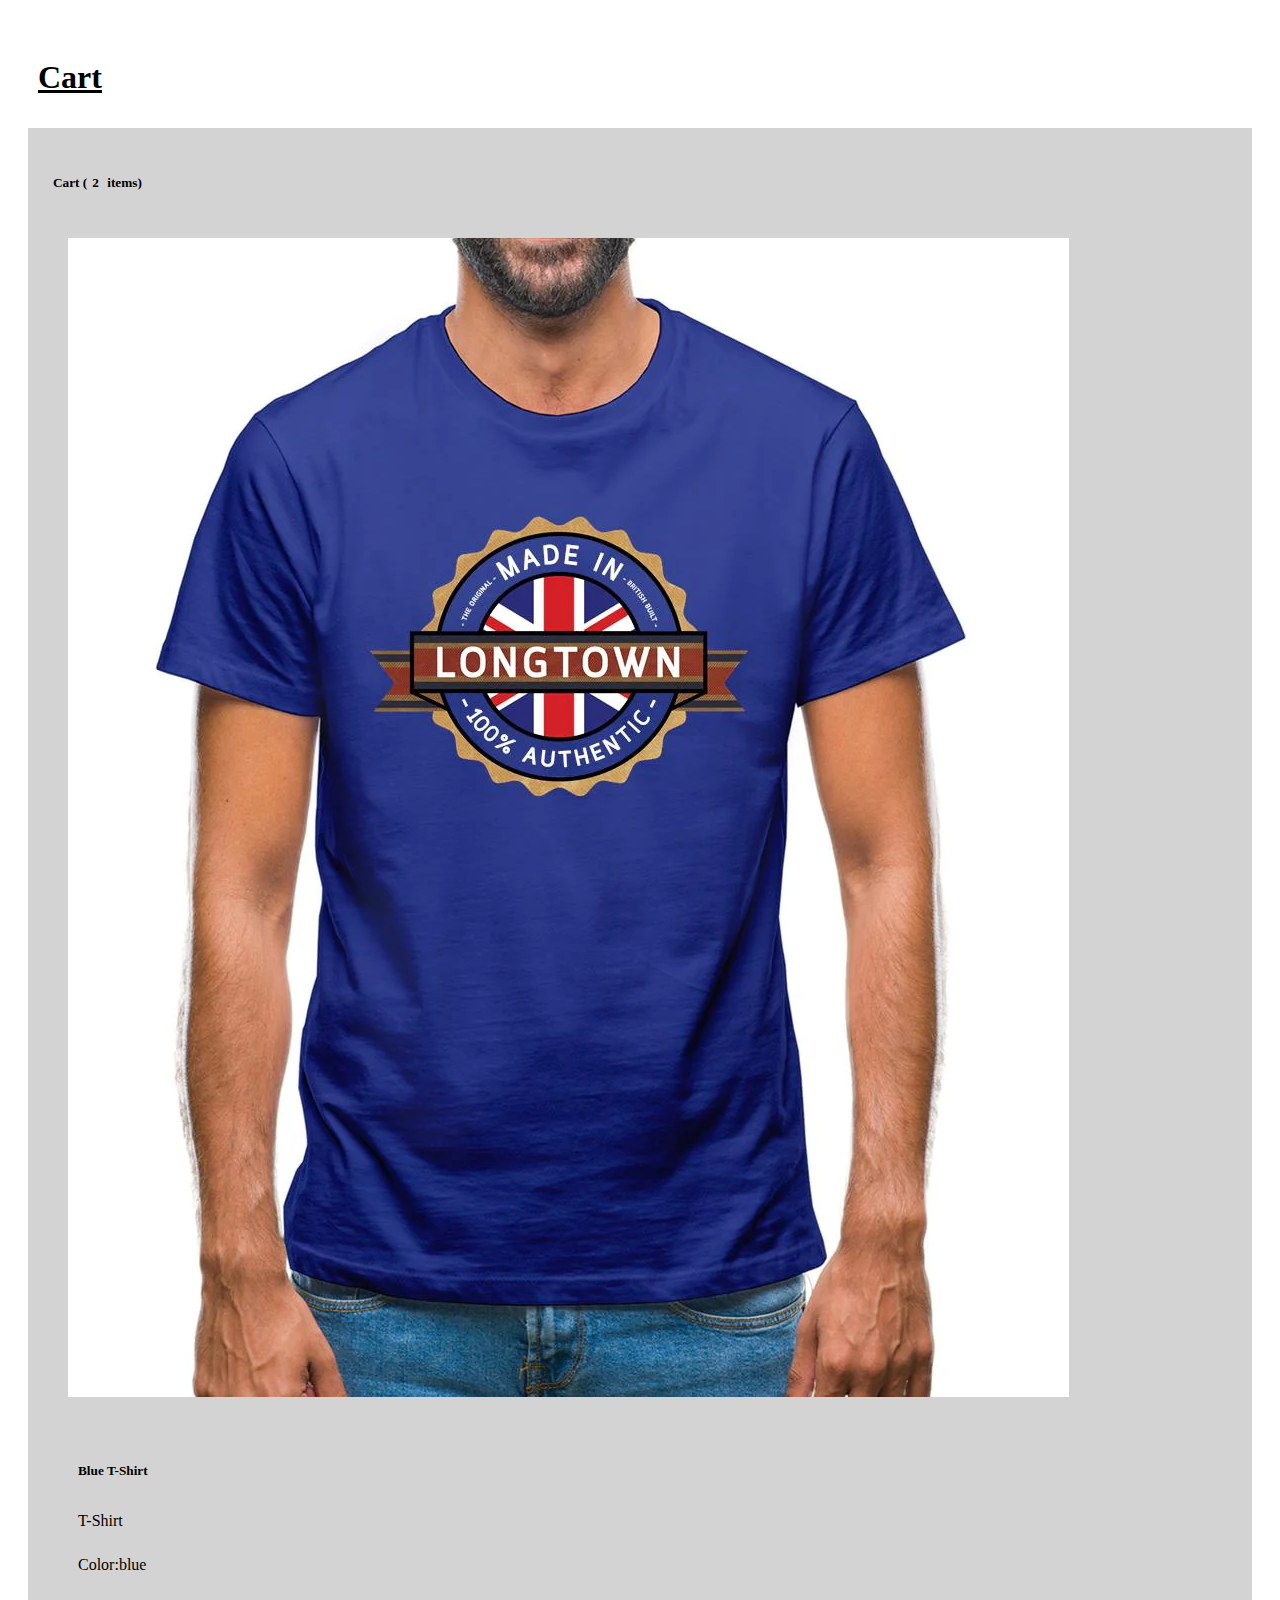
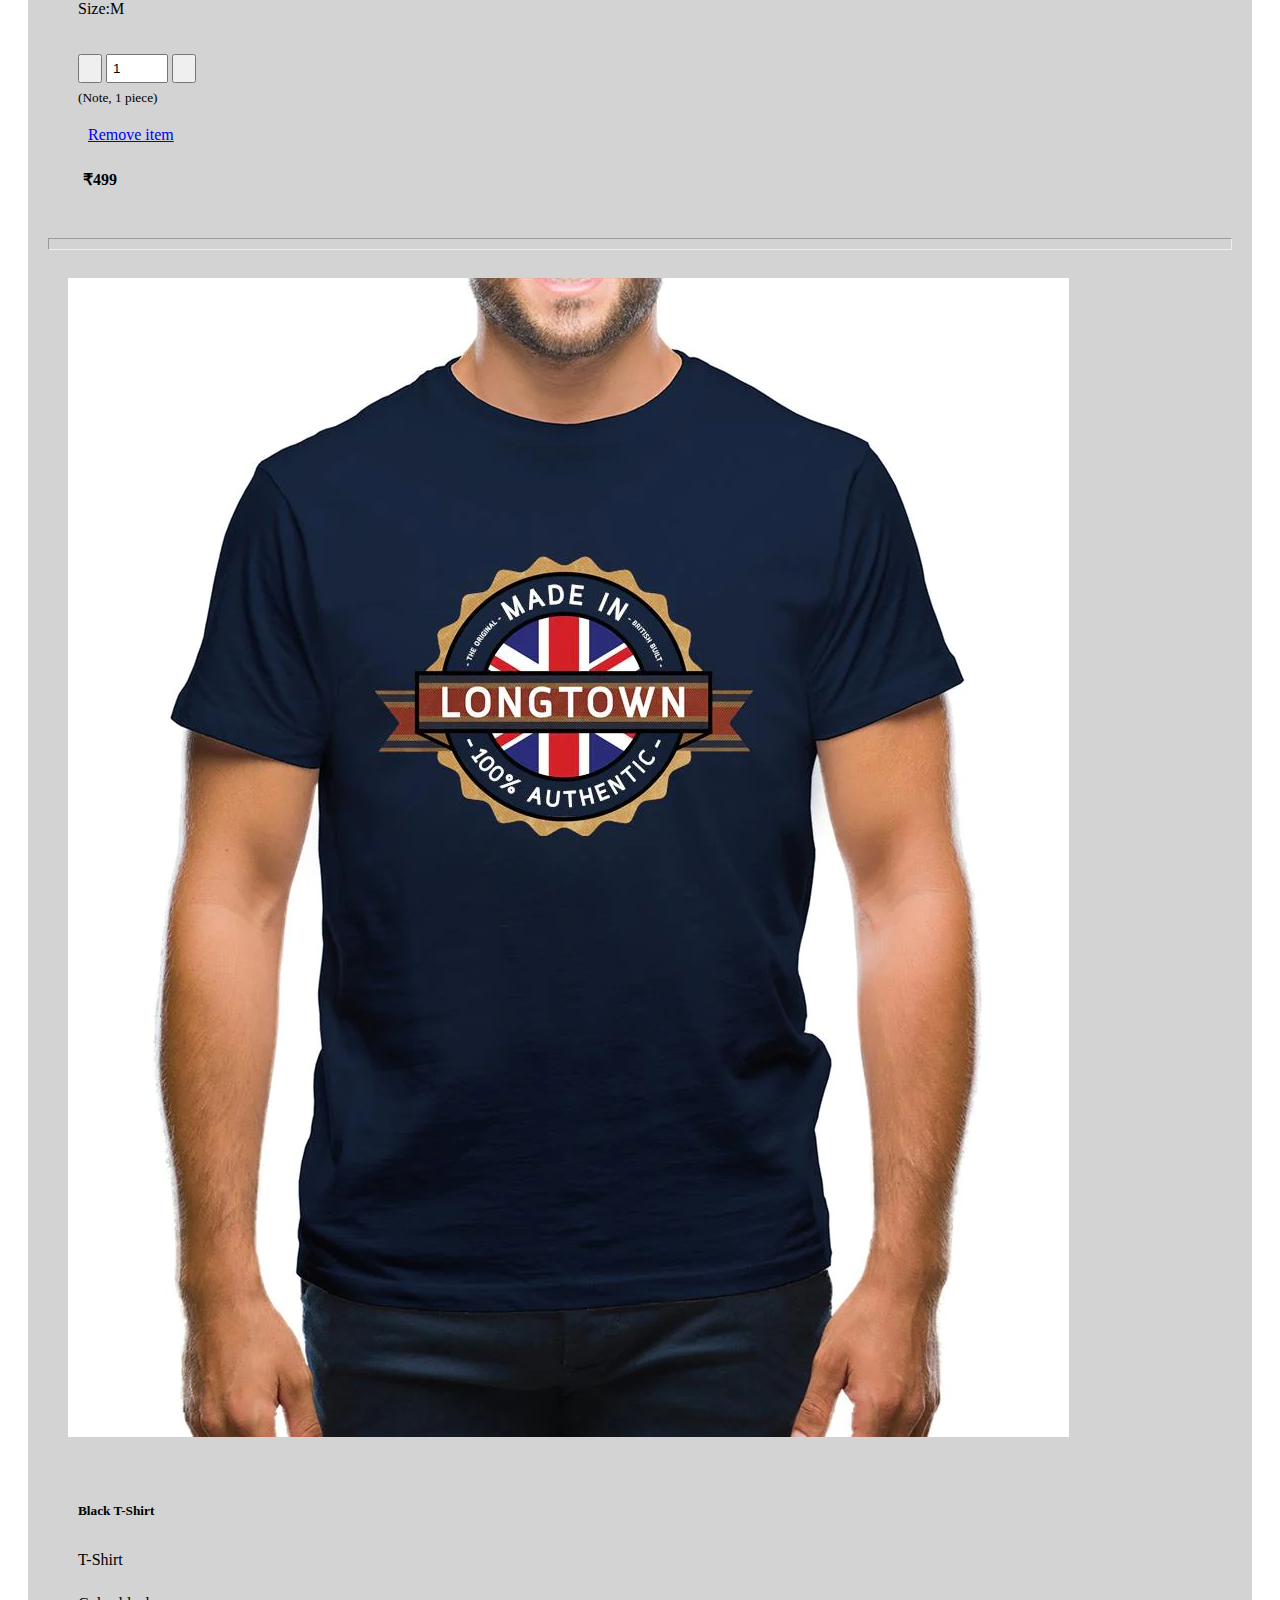
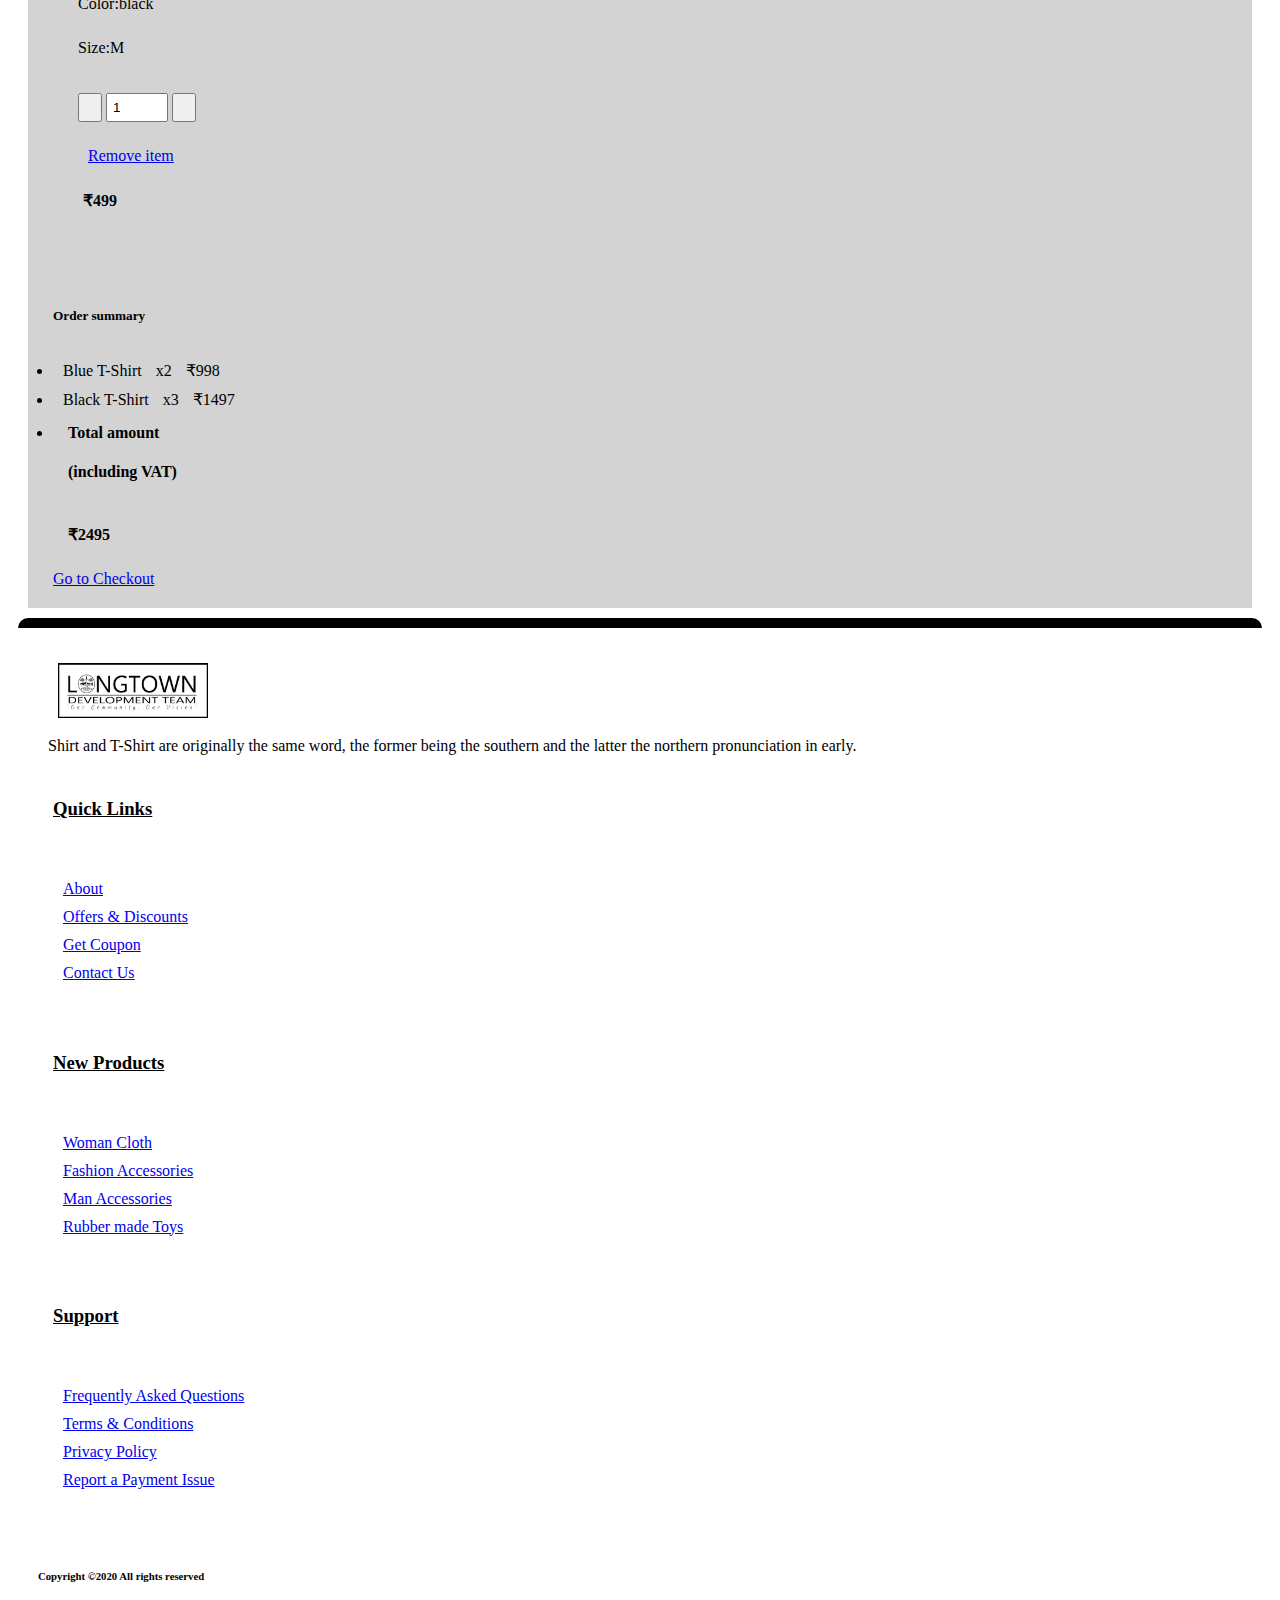
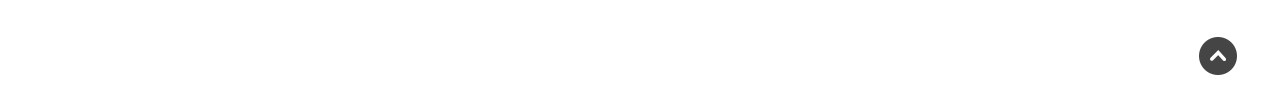
<file: Ecommerce Website.jpg/cart.html>
<!doctype html>
<html lang="en">
  <head>
    <!-- Required meta tags -->
    <meta charset="utf-8">
    <meta name="viewport" content="width=device-width, initial-scale=1">

    <!-- style.css For Custom Styling -->
    <link rel="stylesheet" href="assets/css/style.css">

    <!-- Bootstrap CSS -->
    <link href="https://cdn.jsdelivr.net/npm/bootstrap@5.0.2/dist/css/bootstrap.min.css" rel="stylesheet" integrity="sha384-EVSTQN3/azprG1Anm3QDgpJLIm9Nao0Yz1ztcQTwFspd3yD65VohhpuuCOmLASjC" crossorigin="anonymous">

    <!-- fontawesome cdn For Icons -->
    <link rel="stylesheet" href="https://cdnjs.cloudflare.com/ajax/libs/font-awesome/5.10.0/css/all.min.css" integrity="sha512-PgQMlq+nqFLV4ylk1gwUOgm6CtIIXkKwaIHp/PAIWHzig/lKZSEGKEys h0TCVbHJXCLN7WetD8TFecIky75ZfQ==" 
    crossorigin="anonymous" />
    <title>Ecommerce Website</title>
  </head>
  <body>

    <!--Cart-->
    <section class="cart py-5 my-5" id="cart">
        <div class="container ">
          <div class="section_title text-center mb-5">
            <h1 class="text-capitalize" id="carts">Cart</h1>
          </div>
          <div class="row bg_cart_1 rounded">
          <!--Grid column-->
            <div class="col-md-8 border-right">
          <!-- Card -->
              <div class="mb-3">
                <div class="pt-4">
                  <h5 class="mb-4">Cart (<span>2</span> items)</h5>
                    <div class="row mb-4">
                      <div class="col-md-5 col-lg-3 col-xl-3">
                        <div class="rounded mb-3 mb-md-0">
                          <img class="img-fluid w-100 rounded" src="Image/Product1.webp" alt="Sample">
                        </div>
                      </div>
                      <div class="col-md-7 col-lg-9 col-xl-9">
                        <div>
                          <div class="d-flex justify-content-between">
                            <div>
                              <h5>Blue T-Shirt</h5>
                              <p class="mb-3 text-muted text-uppercase small">T-Shirt</p>
                              <p class="mb-2 text-muted text-uppercase small">Color:blue</p>
                              <p class="mb-3 text-muted text-uppercase small">Size:M</p>
                            </div>
                            <div>
                              <div class="mb-0 w-100">
                                <button onclick="this.parentNode.querySelector('input[type=number]').stepDown()" class="btn btn-sm btn-outline-primary">
                                  <i class="fas fa-minus"></i>
                                </button>
                                <input class="quantity text-center" min="0" max="10" name="quantity" value="1" type="number">
                                <button onclick="this.parentNode.querySelector('input[type=number]').stepUp()" class="btn btn-sm btn-outline-primary">
                                  <i class="fas fa-plus"></i>
                                </button>
                              </div>
                              <small class="form-text text-muted text-center">
                                (Note, 1 piece)
                              </small>
                            </div>
                          </div>
                          <div class="d-flex justify-content-between align-items-center">
                            <div>
                              <a href="javascript:;" type="button" class="small text-uppercase mr-3">
                                <i class="fas fa-trash-alt mr-1"></i> Remove item </a>
                            </div>
                            <p class="mb-0"><span><strong id="summary">₹499</strong></span></p class="mb-0">
                          </div>
                        </div>
                      </div>
                    </div>

                    <hr class="mb-4">
                      <div class="row mb-4">
                        <div class="col-md-5 col-lg-3 col-xl-3">
                          <div class="rounded mb-3 mb-md-0">
                            <img class="img-fluid w-100 rounded" src="Image/Product2.webp" alt="Sample">
                          </div>
                        </div>
                        <div class="col-md-7 col-lg-9 col-xl-9">
                          <div>
                            <div class="d-flex justify-content-between">
                              <div>
                                <h5>Black T-Shirt</h5>
                                <p class="mb-3 text-muted text-uppercase small">T-Shirt</p>
                                <p class="mb-2 text-muted text-uppercase small">Color:black</p>
                                <p class="mb-3 text-muted text-uppercase small">Size:M</p>
                              </div>
                              <div>
                                <div class="mb-0 w-100">
                                  <button onclick="this.parentNode.querySelector('input[type=number]').stepDown()" class="btn btn-sm btn-outline-primary">
                                    <i class="fas fa-minus"></i>
                                  </button>
                                  <input class="quantity text-center" min="0" max="10" name="quantity" value="1" type="number">
                                  <button onclick="this.parentNode.querySelector('input[type=number]').stepUp()" class="btn btn-sm btn-outline-primary">
                                    <i class="fas fa-plus"></i>
                                  </button>
                                </div>
                              </div>
                            </div>
                            <div class="d-flex justify-content-between align-items-center">
                              <div>
                                <a href="javascript:;" type="button" class="card-link-secondary small text-uppercase mr-3">
                                  <i class="fas fa-trash-alt mr-1"></i> Remove item
                                </a>
                              </div>
                              <p class="mb-0"><span><strong>₹499</strong></span></p class="mb-0">
                            </div>
                          </div>
                        </div>
                      </div>
                    </div>
                  </div>
                </div>
        <!--Grid column-->
        <!--Grid column-->
                <div class="col-md-4 rounded">
        <!-- Card -->
                  <div class="mb-3">
                    <div class="pt-4">
                    <h5 class="mb-3">Order summary</h5>
                      <ul class="list-group list-group-flush">
                        <li class="list-group-item d-flex justify-content-between align-items-center border-0 px-0 pb-2">
                          <span>Blue T-Shirt</span>
                          <span>x2</span>
                          <span>₹998</span>
                        </li>
                        <li class="list-group-item d-flex justify-content-between align-items-center border-0 px-0 pb-2">
                          <span>Black T-Shirt</span>
                          <span>x3</span>
                          <span>₹1497</span>
                        </li>
                        <li class="list-group-item d-flex justify-content-between align-items-center border-top px-0 mb-3">
                          <div>
                            <strong>Total amount</strong>
                            <strong>
                              <p class="mb-0">(including VAT)</p>
                            </strong>
                          </div>
                          <span><strong>₹2495</strong></span>
                        </li>
                      </ul>
                      <a href="checkout.html" class="btn btn-block btn-primary">Go to Checkout</a>
                    </div>
                  </div>
        <!-- Card -->
                </div>
        <!--Grid column-->
              </div>
            </div>
        </section>

        <!--Footer-->
        <section class="footer_section pt-5 pb-2" id="footer_section">
            <footer>
              <div class="container-fluid">
                <div class="row">
                  <div class="col-md-3 col-6 pl-5 pl-small-15">
                    <div class="footer_title">
                      <a href="index.html"><img src="Image/campanylogo.jpg" width="150px" class="img img-fluid" alt="logo"></a>
                    </div>
                    <div>
                      Shirt and T-Shirt are originally the same word, the former being the southern and the latter the northern pronunciation in early.
                    </div>
                  </div>

                  <div class="col-md-3 col-6">
                    <div class="footer_title pt-3 mb-3">
                      <h3 class="links">Quick Links</h3>
                    </div>
                    <div class="footer_links">
                      <ul>
                        <li><a href="about.html">About</a></li>
                        <li><a href="javascript:;">Offers & Discounts</a></li>
                        <li><a href="javascript:;">Get Coupon</a></li>
                        <li><a href="contact.html">Contact Us</a></li>
                      </ul>
                    </div>
                  </div>

                  <div class="col-md-3 col-6">
                    <div class="footer_title pt-3 mb-3">
                      <h3 class="products">New Products</h3>
                    </div>
                    <div class="footer_links">
                      <ul>
                        <li><a href="javascript:;">Woman Cloth</a></li>
                        <li><a href="javascript:;">Fashion Accessories</a></li>
                        <li><a href="javascript:;">Man Accessories</a></li>
                        <li><a href="javascript:;">Rubber made Toys</a></li>
                      </ul>
                    </div>
                  </div>

                  <div class="col-md-3 col-6">
                    <div class="footer_title pt-3 mb-3">
                      <h3 class="support">Support</h3>
                    </div>
                    <div class="footer_links">
                      <ul>
                        <li><a href="javascript:;">Frequently Asked Questions</a></li>
                        <li><a href="javascript:;">Terms & Conditions</a></li>
                        <li><a href="javascript:;">Privacy Policy</a></li>
                        <li><a href="javascript:;">Report a Payment Issue</a></li>
                      </ul>
                    </div>
                  </div>
                </div>
            </div>

            <div class="border-top">
              <h6 class="text-center mt-3">Copyright ©2020 All rights reserved
              </h6>
            </div>
            </footer>
        </section>
        <div class="backtop">
          <a id="button" href="#top" class="btn btn-lg btn-outline-primary" role="button">
            <img src="Image/top.png" alt="">
            <i class="fas fa-chevron-up text-dark"></i>
          </a>
        </div>

        
    
    <!-- Optional JavaScript; choose one of the two! -->

    <!-- Option 1: Bootstrap Bundle with Popper -->
    <script src="https://cdn.jsdelivr.net/npm/bootstrap@5.0.2/dist/js/bootstrap.bundle.min.js" integrity="sha384-MrcW6ZMFYlzcLA8Nl+NtUVF0sA7MsXsP1UyJoMp4YLEuNSfAP+JcXn/tWtIaxVXM" crossorigin="anonymous"></script>

    <!-- Option 2: Separate Popper and Bootstrap JS -->
    <!--
    <script src="https://cdn.jsdelivr.net/npm/@popperjs/core@2.9.2/dist/umd/popper.min.js" integrity="sha384-IQsoLXl5PILFhosVNubq5LC7Qb9DXgDA9i+tQ8Zj3iwWAwPtgFTxbJ8NT4GN1R8p" crossorigin="anonymous"></script>
    <script src="https://cdn.jsdelivr.net/npm/bootstrap@5.0.2/dist/js/bootstrap.min.js" integrity="sha384-cVKIPhGWiC2Al4u+LWgxfKTRIcfu0JTxR+EQDz/bgldoEyl4H0zUF0QKbrJ0EcQF" crossorigin="anonymous"></script>
    -->
  </body>
</html>
</file>
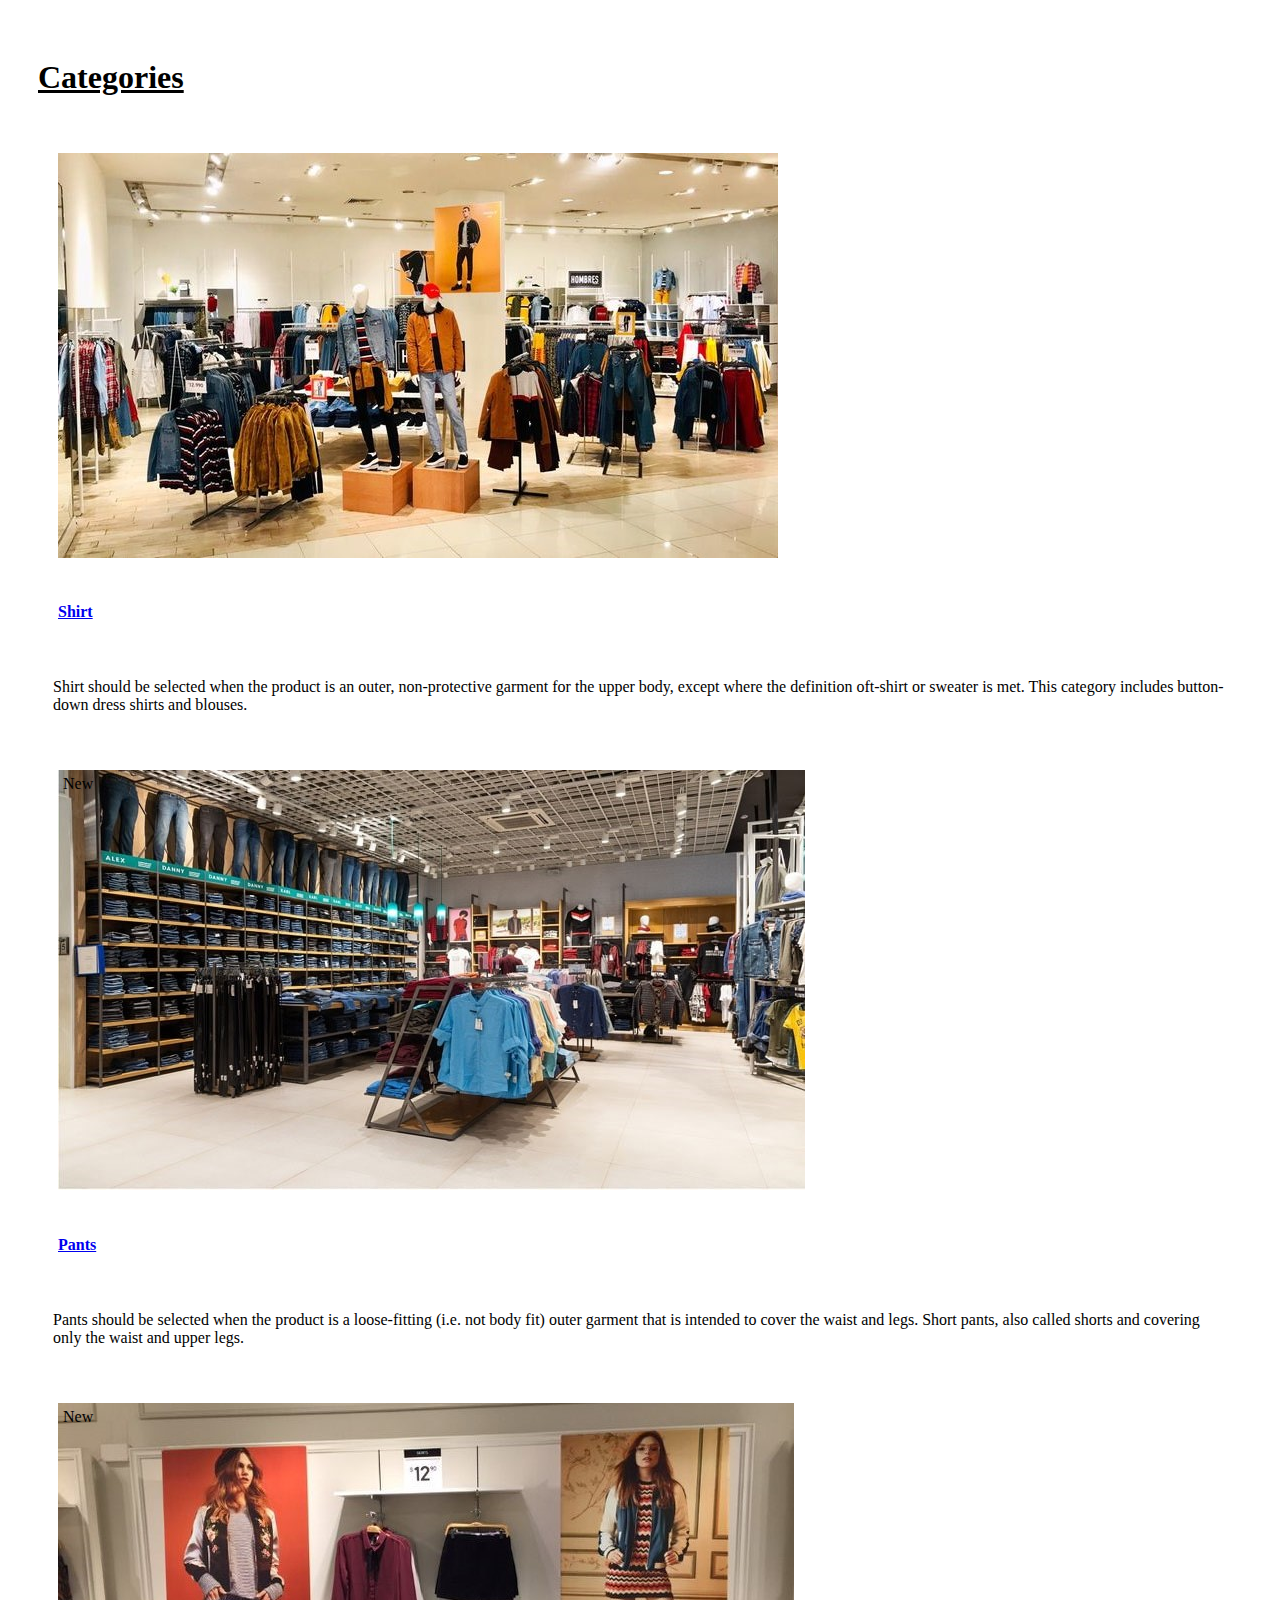
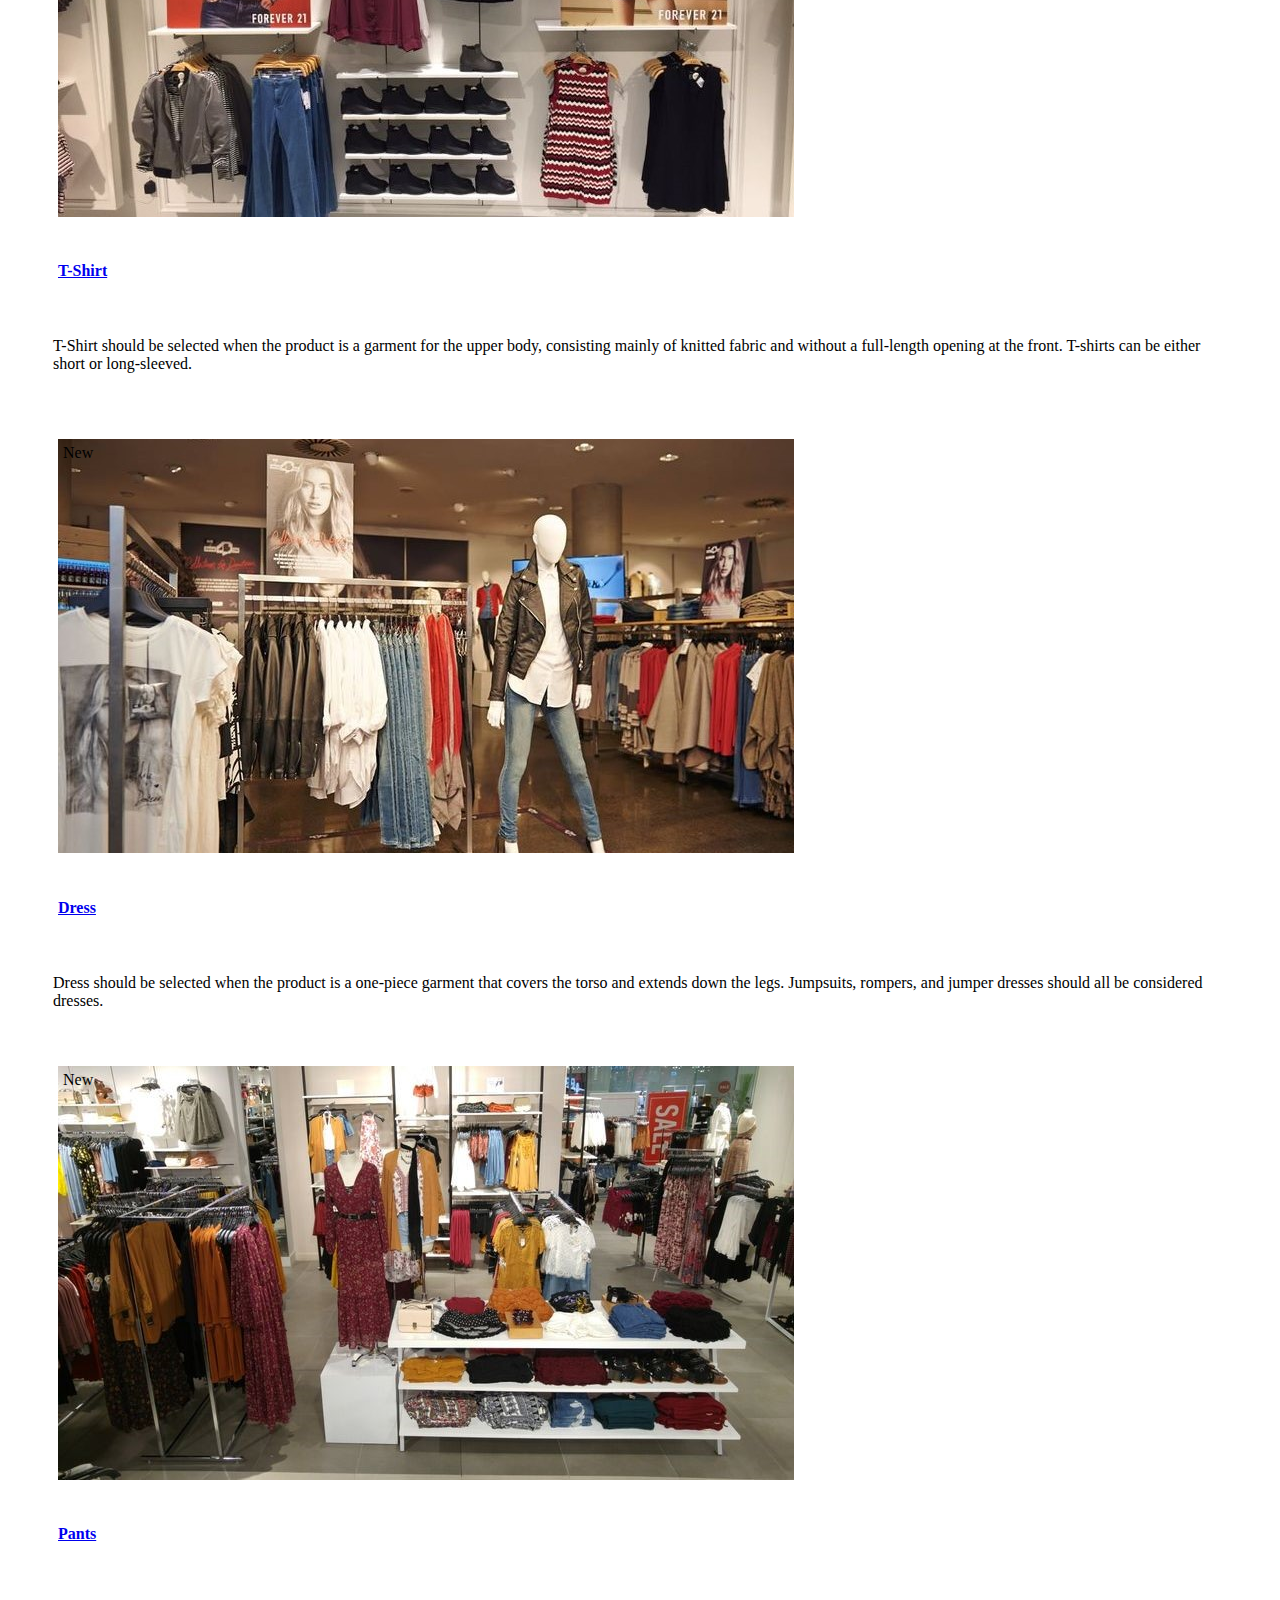
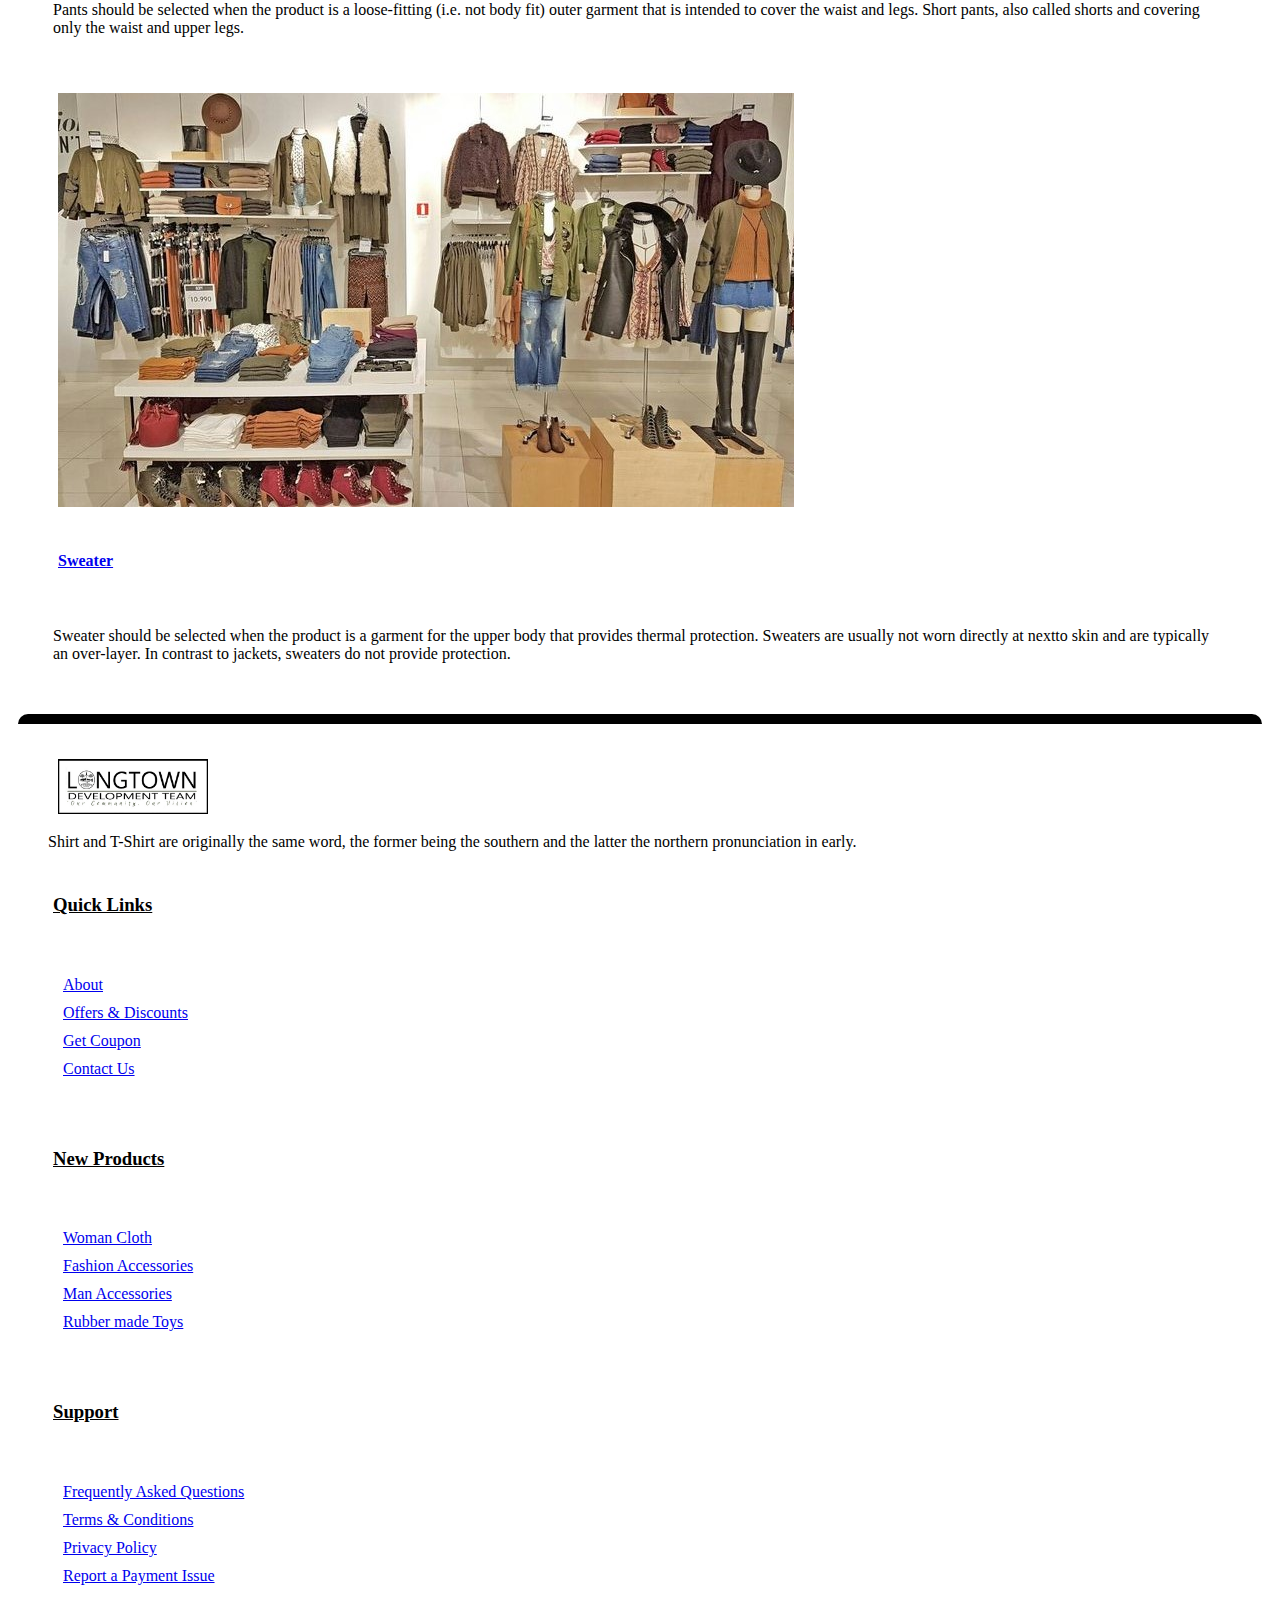
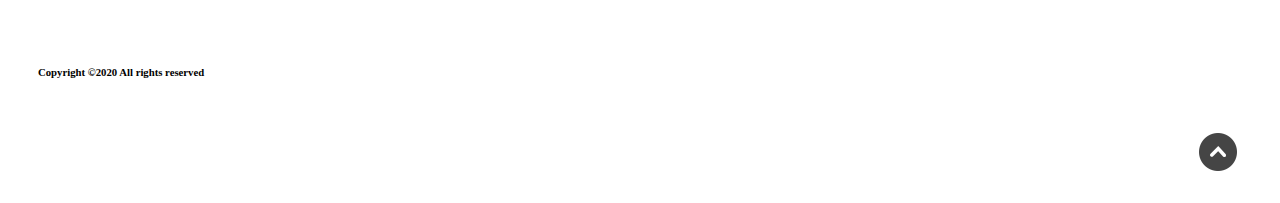
<file: Ecommerce Website.jpg/Category.html>
<!doctype html>
<html lang="en">
  <head>
    <!-- Required meta tags -->
    <meta charset="utf-8">
    <meta name="viewport" content="width=device-width, initial-scale=1">

    <!-- style.css For Custom Styling -->
    <link rel="stylesheet" href="assets/css/style.css">

    <!-- Bootstrap CSS -->
    <link href="https://cdn.jsdelivr.net/npm/bootstrap@5.0.2/dist/css/bootstrap.min.css" rel="stylesheet" integrity="sha384-EVSTQN3/azprG1Anm3QDgpJLIm9Nao0Yz1ztcQTwFspd3yD65VohhpuuCOmLASjC" crossorigin="anonymous">

    <!-- fontawesome cdn For Icons -->
    <link rel="stylesheet" href="https://cdnjs.cloudflare.com/ajax/libs/font-awesome/5.10.0/css/all.min.css" integrity="sha512-PgQMlq+nqFLV4ylk1gwUOgm6CtIIXkKwaIHp/PAIWHzig/lKZSEGKEys h0TCVbHJXCLN7WetD8TFecIky75ZfQ==" 
    crossorigin="anonymous" />
    <title>Ecommerce Website</title>
  </head>
  <body>

    <!--Category-->
    <section class="product py-5 my-5 bg-light">
        <div class="container ">
          <div class="section_title text-center mb-5">
            <h1 class="text-capitalize" id="categories">Categories</h1>
          </div>
          <div class="row mb-5">
            <div class="col-md-4 col-12">
              <div class="single_product shadow text-center p-1">
                <div class="product_img">
                  <a href="product.html"><img src="Image/shopcategory1..jpg" class="img img-fluid rounded" alt=""></a>
                </div>
                <div class="product-caption my-3">
                  <h4><a href="product.html">Shirt</a></h4>
                </div>
                <div class="mt-3">
                  <p>
                    Shirt should be selected when the product is an outer, non-protective garment for the upper body, 
                    except where the definition oft-shirt or sweater is met. This category includes button-down dress shirts and blouses.
                  </p>
                </div>
              </div>
            </div>

            <div class="col-md-4 col-12">
              <div class="single_product shadow text-center p-1 mt-small-5 mb-small-5">
                <div class="product_img">
                  <a href="product.html"><img src="Image/shopcategory2..jpg" class="img img-fluid rounded" alt=""></a>
                    <div class="new_product">
                      <span class="badge py-2 px-3 badge-pill badge-danger">New</span>
                    </div>
                  </div>
                  <div class="product-caption my-3">
                    <h4><a href="product.html" id="products">Pants</a></h4>
                  </div>
                  <div class="mt-3">
                    <p>
                      Pants should be selected when the product is a loose-fitting (i.e. not body fit) outer garment that is intended
                      to cover the waist and legs. Short pants, also called shorts and covering only the waist and upper legs.
                    </p>
                  </div>
                </div>
              </div>

              <div class="col-md-4 col-12">
                <div class="single_product shadow text-center p-1">
                  <div class="product_img">
                    <a href="product.html"><img src="Image/shopcategory3..jpg" class="img img-fluid rounded" alt=""></a>
                      <div class="new_product">
                        <span class="badge py-2 px-3 badge-pill badge-danger">New</span>
                      </div>
                    </div>
                    <div class="product-caption my-3">
                      <h4><a href="product.html">T-Shirt</a></h4>
                    </div>
                    <div class="mt-3">
                      <p>
                        T-Shirt should be selected when the product is a garment for the upper body, consisting mainly of knitted fabric and
                        without a full-length opening at the front. T-shirts can be either short or long-sleeved.
                      </p>
                    </div>
                  </div>
                </div>
              </div>

              <div class="row">
                <div class="col-md-4 col-12">
                  <div class="single_product shadow text-center p-1">
                    <div class="product_img">
                      <a href="product.html"><img src="Image/shopcategory4..jpg" class="img img-fluid rounded" alt=""></a>
                      <div class="new_product">
                        <span class="badge py-2 px-3 badge-pill badge-danger">New</span>
                      </div>
                    </div>
                    <div class="product-caption my-3">
                      <h4><a href="product.html">Dress</a></h4>
                    </div>
                    <div class="mt-3">
                    <p>
                      Dress should be selected when the product is a one-piece garment that covers the torso and extends down the legs. 
                      Jumpsuits, rompers, and jumper dresses should all be considered dresses.
                    </p>
                  </div>
                </div>
              </div>

              <div class="col-md-4 col-12">
                <div class="single_product shadow text-center p-1 mt-small-5 mb-small-5">
                  <div class="product_img">
                    <a href="product.html"><img src="Image/shopcategory5..jpg" class="img img-fluid rounded" alt=""></a>
                    <div class="new_product">
                      <span class="badge py-2 px-3 badge-pill badge-danger">New</span>
                    </div>
                  </div>
                  <div class="product-caption my-3">
                    <h4><a href="product.html">Pants</a></h4>
                  </div>
                  <div class="mt-3">
                  <p>
                    Pants should be selected when the product is a loose-fitting (i.e. not body fit) outer garment that is intended to cover the waist and legs. 
                    Short pants, also called shorts and covering only the waist and upper legs.
                  </p>
                </div>
              </div>
            </div>

            <div class="col-md-4 col-12">
              <div class="single_product shadow text-center p-1">
                <div class="product_img">
                  <a href="product.html"><img src="Image/shopcategory6..jpg" class="img img-fluid rounded" alt=""></a>
                </div>
                <div class="product-caption my-3">
                  <h4><a href="product.html">Sweater</a></h4>
                </div>
                <div class="mt-3">
                  <p>
                    Sweater should be selected when the product is a garment for the upper body that provides thermal protection. 
                    Sweaters are usually not worn directly at nextto skin and are typically an over-layer. In contrast to jackets, 
                    sweaters do not provide protection.
                  </p>
                </div>
              </div>
            </div>
          </div>
        </div>
      </section>

        <!--Footer-->
        <section class="footer_section pt-5 pb-2" id="footer_section">
            <footer>
              <div class="container-fluid">
                <div class="row">
                  <div class="col-md-3 col-6 pl-5 pl-small-15">
                    <div class="footer_title">
                      <a href="index.html"><img src="Image/campanylogo.jpg" width="150px" class="img img-fluid" alt="logo"></a>
                    </div>
                    <div>
                      Shirt and T-Shirt are originally the same word, the former being the southern and the latter the northern pronunciation in early.
                    </div>
                  </div>

                  <div class="col-md-3 col-6">
                    <div class="footer_title pt-3 mb-3">
                      <h3 class="links">Quick Links</h3>
                    </div>
                    <div class="footer_links">
                      <ul>
                        <li><a href="about.html">About</a></li>
                        <li><a href="javascript:;">Offers & Discounts</a></li>
                        <li><a href="javascript:;">Get Coupon</a></li>
                        <li><a href="contact.html">Contact Us</a></li>
                      </ul>
                    </div>
                  </div>

                  <div class="col-md-3 col-6">
                    <div class="footer_title pt-3 mb-3">
                      <h3 class="products">New Products</h3>
                    </div>
                    <div class="footer_links">
                      <ul>
                        <li><a href="javascript:;">Woman Cloth</a></li>
                        <li><a href="javascript:;">Fashion Accessories</a></li>
                        <li><a href="javascript:;">Man Accessories</a></li>
                        <li><a href="javascript:;">Rubber made Toys</a></li>
                      </ul>
                    </div>
                  </div>

                  <div class="col-md-3 col-6">
                    <div class="footer_title pt-3 mb-3">
                      <h3 class="support">Support</h3>
                    </div>
                    <div class="footer_links">
                      <ul>
                        <li><a href="javascript:;">Frequently Asked Questions</a></li>
                        <li><a href="javascript:;">Terms & Conditions</a></li>
                        <li><a href="javascript:;">Privacy Policy</a></li>
                        <li><a href="javascript:;">Report a Payment Issue</a></li>
                      </ul>
                    </div>
                  </div>
                </div>
            </div>

            <div class="border-top">
              <h6 class="text-center mt-3">Copyright ©2020 All rights reserved
              </h6>
            </div>
            </footer>
        </section>
        <div class="backtop">
          <a id="button" href="#top" class="btn btn-lg btn-outline-primary" role="button">
            <img src="Image/top.png" alt="">
            <i class="fas fa-chevron-up text-dark"></i>
          </a>
        </div>
    
    <!-- Optional JavaScript; choose one of the two! -->

    <!-- Option 1: Bootstrap Bundle with Popper -->
    <script src="https://cdn.jsdelivr.net/npm/bootstrap@5.0.2/dist/js/bootstrap.bundle.min.js" integrity="sha384-MrcW6ZMFYlzcLA8Nl+NtUVF0sA7MsXsP1UyJoMp4YLEuNSfAP+JcXn/tWtIaxVXM" crossorigin="anonymous"></script>

    <!-- Option 2: Separate Popper and Bootstrap JS -->
    <!--
    <script src="https://cdn.jsdelivr.net/npm/@popperjs/core@2.9.2/dist/umd/popper.min.js" integrity="sha384-IQsoLXl5PILFhosVNubq5LC7Qb9DXgDA9i+tQ8Zj3iwWAwPtgFTxbJ8NT4GN1R8p" crossorigin="anonymous"></script>
    <script src="https://cdn.jsdelivr.net/npm/bootstrap@5.0.2/dist/js/bootstrap.min.js" integrity="sha384-cVKIPhGWiC2Al4u+LWgxfKTRIcfu0JTxR+EQDz/bgldoEyl4H0zUF0QKbrJ0EcQF" crossorigin="anonymous"></script>
    -->
  </body>
</html>
</file>
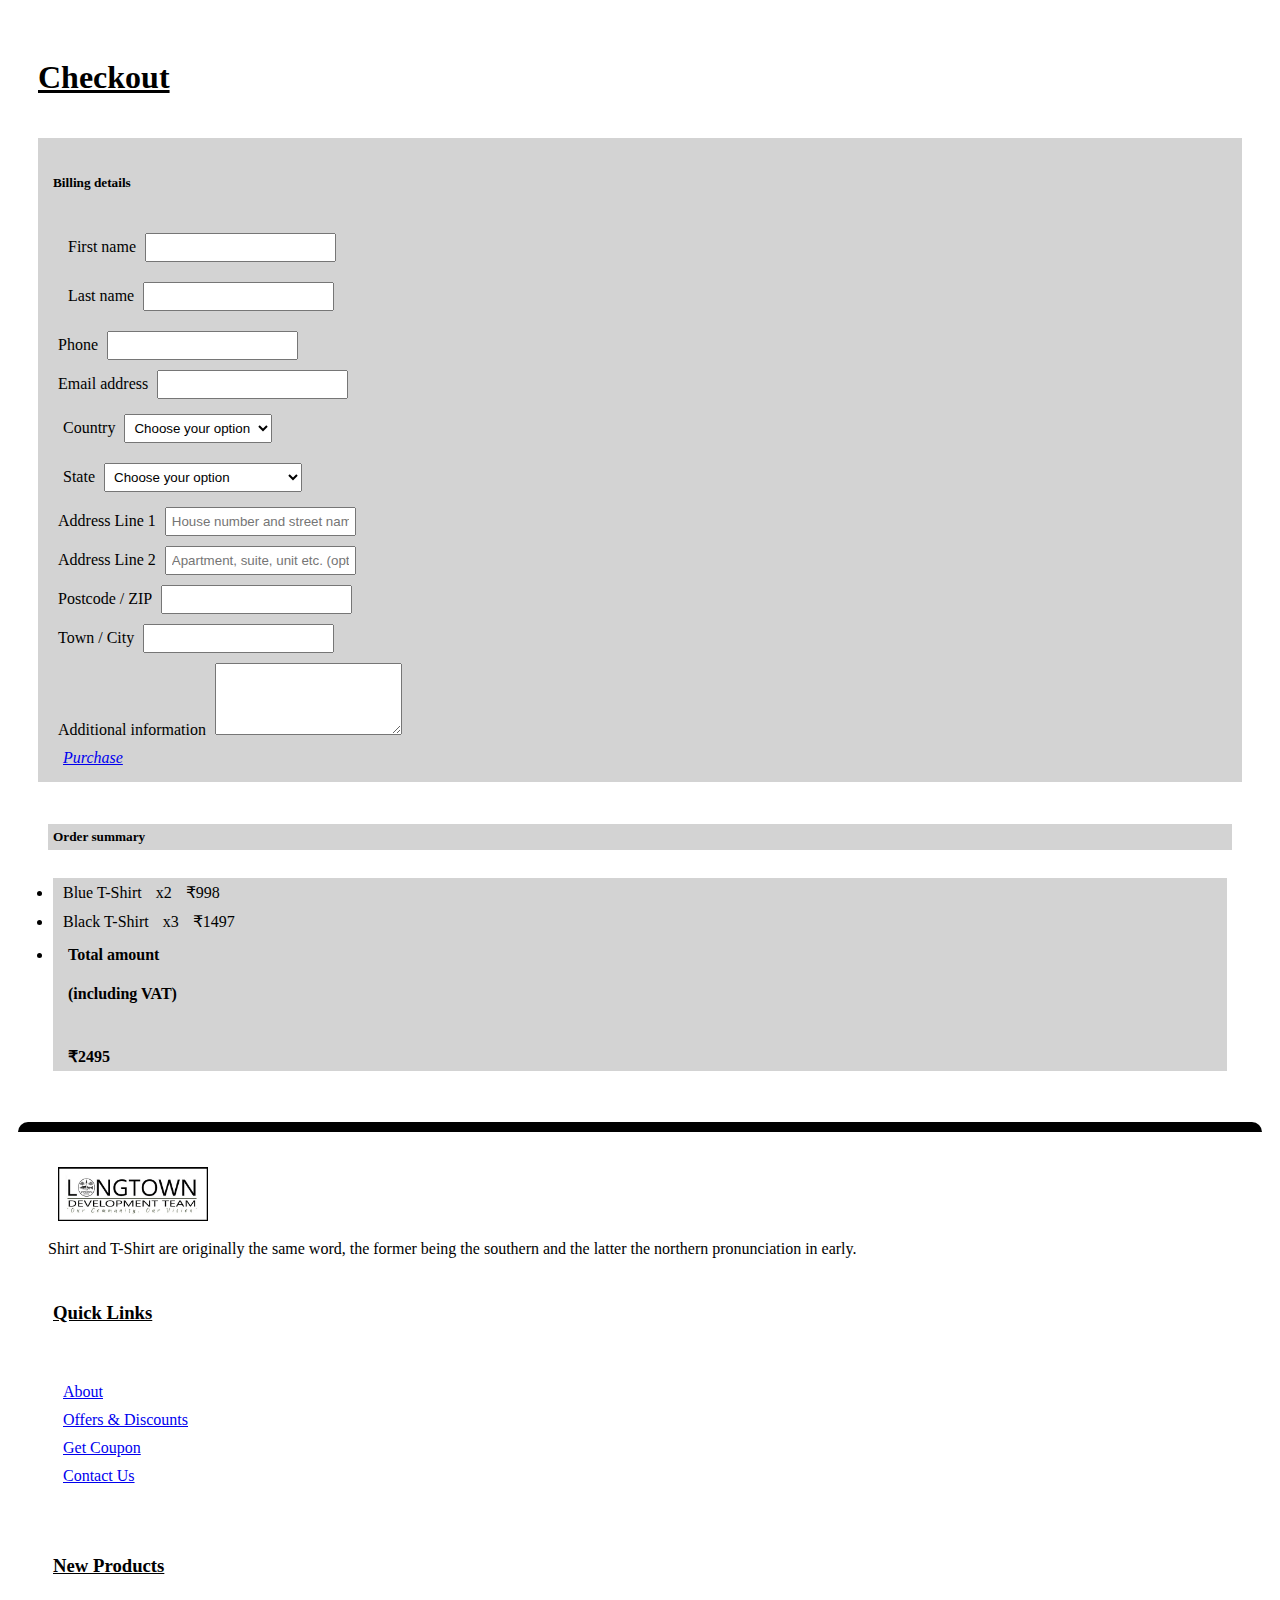
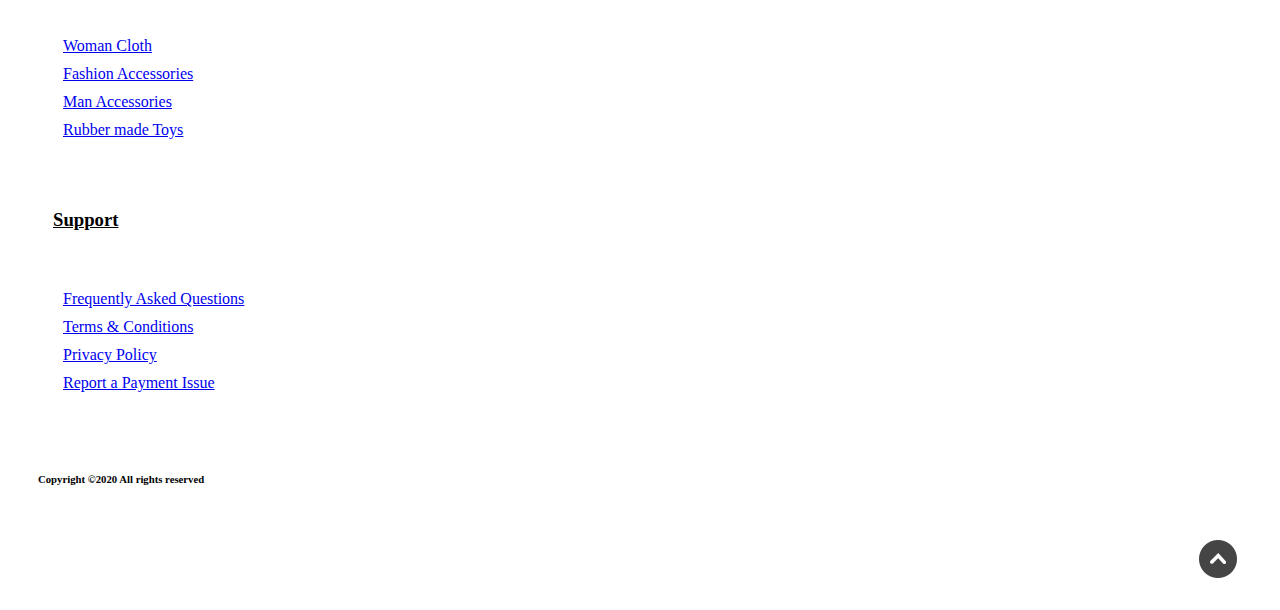
<file: Ecommerce Website.jpg/checkout.html>
<!doctype html>
<html lang="en">
  <head>
    <!-- Required meta tags -->
    <meta charset="utf-8">
    <meta name="viewport" content="width=device-width, initial-scale=1">

    <!-- style.css For Custom Styling -->
    <link rel="stylesheet" href="assets/css/style.css">

    <!-- Bootstrap CSS -->
    <link href="https://cdn.jsdelivr.net/npm/bootstrap@5.0.2/dist/css/bootstrap.min.css" rel="stylesheet" integrity="sha384-EVSTQN3/azprG1Anm3QDgpJLIm9Nao0Yz1ztcQTwFspd3yD65VohhpuuCOmLASjC" crossorigin="anonymous">

    <!-- fontawesome cdn For Icons -->
    <link rel="stylesheet" href="https://cdnjs.cloudflare.com/ajax/libs/font-awesome/5.10.0/css/all.min.css" integrity="sha512-PgQMlq+nqFLV4ylk1gwUOgm6CtIIXkKwaIHp/PAIWHzig/lKZSEGKEys h0TCVbHJXCLN7WetD8TFecIky75ZfQ==" 
    crossorigin="anonymous" />
    <title>Ecommerce Website</title>
  </head>
  <body>

    <!--Checkout-->
    <section class="Checkout py-5 my-5" id="Checkout">
        <div class="container ">
           <div class="section_title text-center mb-5">
              <h1 class="text-capitalize" id="checkouts">Checkout</h1>
            </div>
            <div class="row">
        <!--Grid column-->
              <div class="col-lg-8">
        <!-- Card -->
                <div class="card bg_checkout_1 pb-5" id="checkout">
                  <div class="card-body">
                    <h5 class="mb-5">Billing details</h5>
        <!-- Grid row -->
                      <div class="row">
        <!-- Grid column -->
                        <div class="col-lg-6">
        <!-- First name -->
                          <div class="form-group mb-0 mb-lg-4">
                            <label for="firstName">First name</label>
                            <input type="text" id="firstName" class="form-control mb-0 mb-lg-2">
                          </div>
                        </div>
        <!-- Grid column -->
        <!-- Grid column -->
                        <div class="col-lg-6">
        <!-- Last name -->
                          <div class="form-group md-outline">
                            <label for="lastName">Last name</label>
                            <input type="text" id="lastName" class="form-control">
                           </div>
                        </div>
        <!-- Grid column -->
                      </div>
        <!-- Grid row -->
        <!-- Phone -->
                      <div class="form-group">
                        <label for="form18">Phone</label>
                        <input type="number" id="form18" class="form-control">
                      </div>
        <!-- Email address -->
                      <div class="form-group">
                        <label for="form19">Email address</label>
                        <input type="email" id="form19" class="form-control">
                      </div>
        <!-- Country -->
                      <div class="d-flex flex-wrap">
                        <div class="w-100">
                          <label>Country</label>
                          <select class="custom-select form-group">
                            <option value="" selected>Choose your option</option>
                            <option>Punjab</option>
                         </select>
                        </div>
                      </div>
        <!--State-->              
                      <div class="d-flex flex-wrap">
                        <div class="w-100">
                        <label>State</label>
                        <select class="custom-select form-group">
                            <option value="" selected>Choose your option</option>
                            <option>Amritsar</option>
                            <option>Barnala</option>
                            <option>Bathinda</option>
                            <option>Faridkot</option>
                            <option>Fatehgarh Sahib</option>
                            <option>Firozpur</option>
                            <option>Gurdaspur</option>
                            <option>Hoshiarpur</option>
                            <option>Jalandhar</option>
                            <option>Kapurthala</option>
                            <option>Ludhiana</option>
                            <option>Mansa</option>
                            <option>Moga</option>
                            <option>Sri Muktsar Sahib</option>
                            <option>Pathankot</option>
                            <option>Patiala</option>
                            <option>Rupnagar</option>
                            <option>Sangrur</option>
                            <option>Shahid Bhagat Singh Nagar</option>
                            <option>Taran Taran</option>
                        </select>
                    </div>
                    </div>
        <!-- Address Part 1 -->
                      <div class="form-group">
                        <label for="form14">Address Line 1</label>
                        <input type="text" id="form14" placeholder="House number and street name" class="form-control">
                      </div>
        <!-- Address Part 2 -->
                      <div class="form-group">
                        <label for="form15">Address Line 2</label>
                        <input type="text" id="form15" placeholder="Apartment, suite, unit etc. (optional)" class="form-control">
                      </div>
        <!-- Postcode / ZIP -->
                      <div class="form-group">
                        <label for="form16">Postcode / ZIP</label>
                        <input type="text" id="form16" class="form-control">
                      </div>
        <!-- Town / City -->
                      <div class="form-group">
                        <label for="form17">Town / City</label>
                        <input type="text" id="form17" class="form-control">
                      </div>
        <!-- Additional information -->
                      <div class="form-group">
                        <label for="form76">Additional information</label>
                        <textarea id="form76" class="md-textarea form-control" rows="4"></textarea>
                      </div>
        <!-- <button class="btn btn-success"><i class="fa fa-check"></i>
        Purchase</button> -->
                      <div class="text-center">
                        <a href="order_confirmation.html" class="btn btn-primary">
                          <i class="fa fa-check mr-2">Purchase</i>
                        </a>
                      </div>
                    </div>
                  </div>
        <!-- Card -->
                </div>
        <!--Grid column-->
        <!--Grid column-->
                <div class="col-lg-4 bg_checkout_1 h-25 rounded">
        <!-- Card -->
                  <div class="mb-3">
                    <div class="pt-4">
                      <h5 class="mb-3" id="checkout">Order summary</h5>
                      <ul class="list-group list-group-flush">
                        <li class="list-group-item d-flex justify-content-between align-items-center border-0 px-0 pb-2" id="checkout">
                          <span>Blue T-Shirt</span>
                          <span>x2</span>
                          <span>₹998</span>
                        </li>
                        <li class="list-group-item d-flex justify-content-between align-items-center border-0 px-0 pb-2" id="checkout">
                          <span>Black T-Shirt</span>
                          <span>x3</span>
                          <span>₹1497</span>
                        </li>
                        <li class="list-group-item d-flex justify-content-between align-items-center border-top px-0 mb-3" id="checkout">
                          <div>
                            <strong>Total amount</strong>
                            <strong>
                              <p class="mb-0">(including VAT)</p>
                            </strong>
                          </div>
                          <span><strong>₹2495</strong></span>
                        </li>
                      </ul>
                    </div>
                  </div>
        <!-- Card -->
                </div>
        <!--Grid column-->
              </div>
            </div>
        </section>


          <!--Footer-->
          <section class="footer_section pt-5 pb-2" id="footer_section">
            <footer>
              <div class="container-fluid">
                <div class="row">
                  <div class="col-md-3 col-6 pl-5 pl-small-15">
                    <div class="footer_title">
                      <a href="index.html"><img src="Image/campanylogo.jpg" width="150px" class="img img-fluid" alt="logo"></a>
                    </div>
                    <div>
                      Shirt and T-Shirt are originally the same word, the former being the southern and the latter the northern pronunciation in early.
                    </div>
                  </div>

                  <div class="col-md-3 col-6">
                    <div class="footer_title pt-3 mb-3">
                      <h3 class="links">Quick Links</h3>
                    </div>
                    <div class="footer_links">
                      <ul>
                        <li><a href="about.html">About</a></li>
                        <li><a href="javascript:;">Offers & Discounts</a></li>
                        <li><a href="javascript:;">Get Coupon</a></li>
                        <li><a href="contact.html">Contact Us</a></li>
                      </ul>
                    </div>
                  </div>

                  <div class="col-md-3 col-6">
                    <div class="footer_title pt-3 mb-3">
                      <h3 class="products">New Products</h3>
                    </div>
                    <div class="footer_links">
                      <ul>
                        <li><a href="javascript:;">Woman Cloth</a></li>
                        <li><a href="javascript:;">Fashion Accessories</a></li>
                        <li><a href="javascript:;">Man Accessories</a></li>
                        <li><a href="javascript:;">Rubber made Toys</a></li>
                      </ul>
                    </div>
                  </div>

                  <div class="col-md-3 col-6">
                    <div class="footer_title pt-3 mb-3">
                      <h3 class="support">Support</h3>
                    </div>
                    <div class="footer_links">
                      <ul>
                        <li><a href="javascript:;">Frequently Asked Questions</a></li>
                        <li><a href="javascript:;">Terms & Conditions</a></li>
                        <li><a href="javascript:;">Privacy Policy</a></li>
                        <li><a href="javascript:;">Report a Payment Issue</a></li>
                      </ul>
                    </div>
                  </div>
                </div>
            </div>

            <div class="border-top">
              <h6 class="text-center mt-3">Copyright ©2020 All rights reserved
              </h6>
            </div>
            </footer>
        </section>
        <div class="backtop">
          <a id="button" href="#top" class="btn btn-lg btn-outline-primary" role="button">
            <img src="Image/top.png" alt="">
            <i class="fas fa-chevron-up text-dark"></i>
          </a>
        </div>
        
    

    <!-- Optional JavaScript; choose one of the two! -->

    <!-- Option 1: Bootstrap Bundle with Popper -->
    <script src="https://cdn.jsdelivr.net/npm/bootstrap@5.0.2/dist/js/bootstrap.bundle.min.js" integrity="sha384-MrcW6ZMFYlzcLA8Nl+NtUVF0sA7MsXsP1UyJoMp4YLEuNSfAP+JcXn/tWtIaxVXM" crossorigin="anonymous"></script>

    <!-- Option 2: Separate Popper and Bootstrap JS -->
    <!--
    <script src="https://cdn.jsdelivr.net/npm/@popperjs/core@2.9.2/dist/umd/popper.min.js" integrity="sha384-IQsoLXl5PILFhosVNubq5LC7Qb9DXgDA9i+tQ8Zj3iwWAwPtgFTxbJ8NT4GN1R8p" crossorigin="anonymous"></script>
    <script src="https://cdn.jsdelivr.net/npm/bootstrap@5.0.2/dist/js/bootstrap.min.js" integrity="sha384-cVKIPhGWiC2Al4u+LWgxfKTRIcfu0JTxR+EQDz/bgldoEyl4H0zUF0QKbrJ0EcQF" crossorigin="anonymous"></script>
    -->
  </body>
</html>
</file>
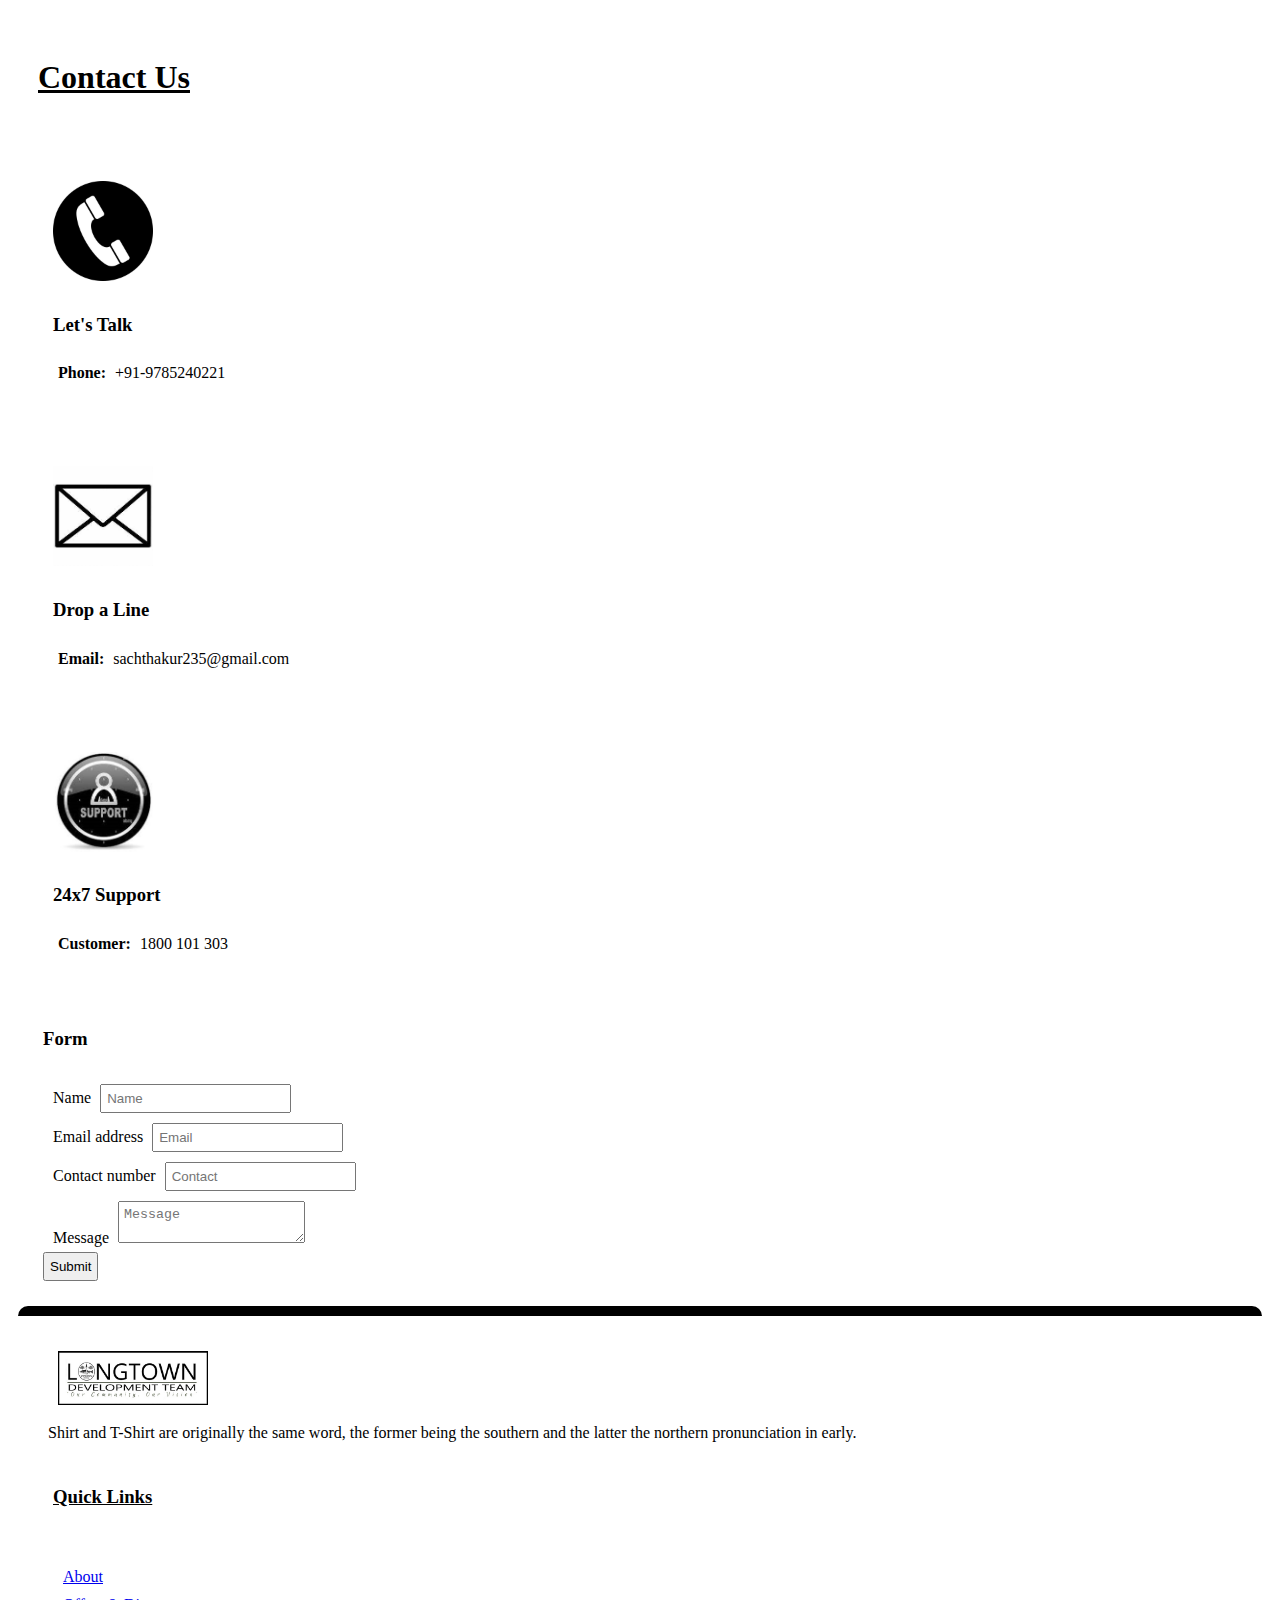
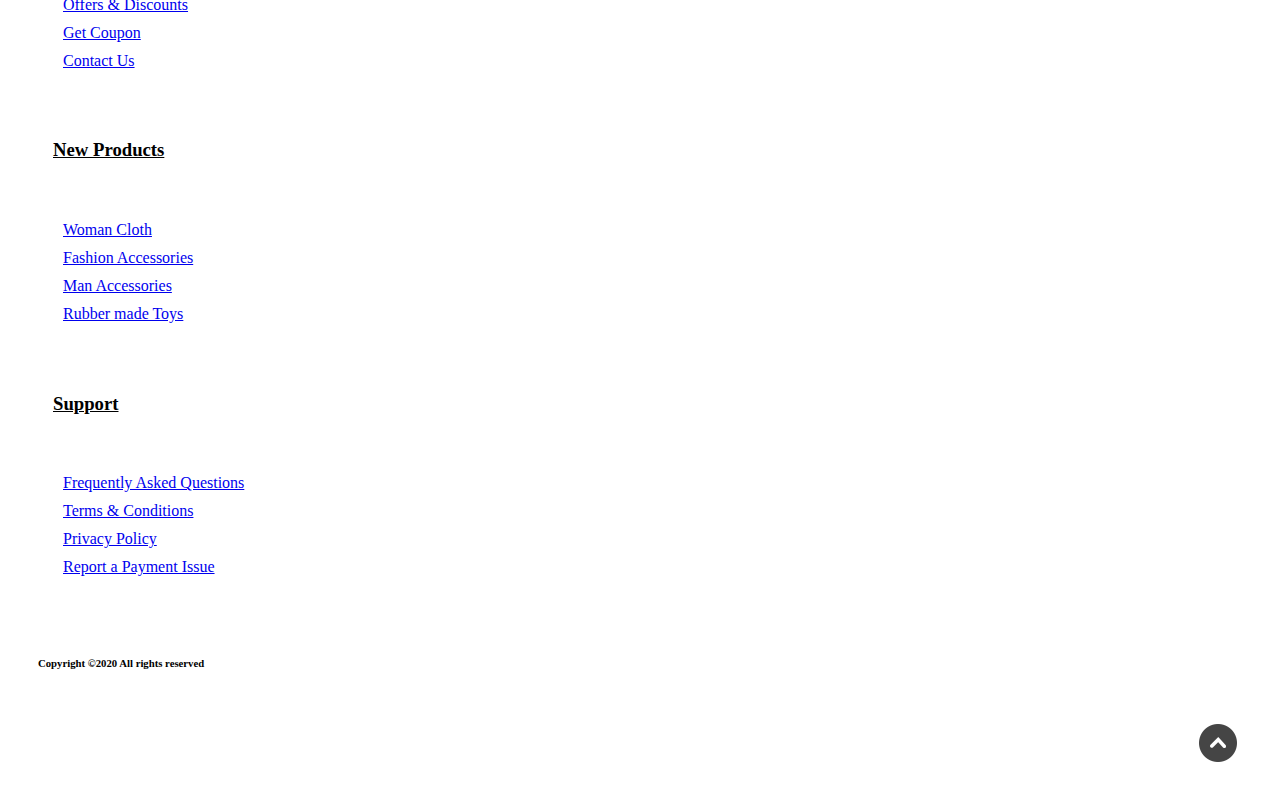
<file: Ecommerce Website.jpg/Contact.html>
<!doctype html>
<html lang="en">
  <head>
    <!-- Required meta tags -->
    <meta charset="utf-8">
    <meta name="viewport" content="width=device-width, initial-scale=1">

    <!-- style.css For Custom Styling -->
    <link rel="stylesheet" href="assets/css/style.css">

    <!-- Bootstrap CSS -->
    <link href="https://cdn.jsdelivr.net/npm/bootstrap@5.0.2/dist/css/bootstrap.min.css" rel="stylesheet" integrity="sha384-EVSTQN3/azprG1Anm3QDgpJLIm9Nao0Yz1ztcQTwFspd3yD65VohhpuuCOmLASjC" crossorigin="anonymous">

    <!-- fontawesome cdn For Icons -->
    <link rel="stylesheet" href="https://cdnjs.cloudflare.com/ajax/libs/font-awesome/5.10.0/css/all.min.css" integrity="sha512-PgQMlq+nqFLV4ylk1gwUOgm6CtIIXkKwaIHp/PAIWHzig/lKZSEGKEys h0TCVbHJXCLN7WetD8TFecIky75ZfQ==" 
    crossorigin="anonymous" />
    <title>Ecommerce Website</title>
  </head>
  <body>
    
    <!--Contact Us-->
    <section class="contact py-5 my-5" id="contact">
        <div class="container ">
          <div class="section_title text-center mb-5">
            <h1 class="text-capitalize" id="contact_us">Contact Us</h1>
          </div>

          <div class="row mb-5">
            <div class="col-md-4 col-12">
              <div class="border border-success rounded shadow text-center p-3">
                <div class="mb-4">
                  <i class="fas fa-phone-alt fa-3x"></i>
                </div>
                <div>
                  <img src="Image/1contact..jpg" alt="" width="100px">
                    <h3>Let's Talk</h3>
                    <p><b>Phone:</b> +91-9785240221</p>
                </div>
              </div>
            </div>

            <div class="col-md-4 col-12">
              <div class="border border-dark rounded shadow text-center p-3">
                <div class="mb-4">
                  <i class="fas fa-envelope-open fa-3x"></i>
                </div>
                <div>
                  <img src="Image/2contact.jpeg" alt="" width="100px" >
                    <h3>Drop a Line</h3>
                    <p><b>Email:</b> sachthakur235@gmail.com</p>
                </div>
              </div>
            </div>

            <div class="col-md-4 col-12">
              <div class="border border-danger rounded shadow text-center p-3">
                <div class="mb-4">
                  <i class="far fa-life-ring fa-3x"></i>
                </div>
                <div>
                <img src="Image/3contact..jpeg" alt="" width="100px" >
                  <h3>24x7 Support</h3>
                  <p><b>Customer:</b> 1800 101 303</p>
                </div>
              </div>
            </div>
          </div>


          <div class="row">
            <div class="col-md-8 col-10 mx-auto mb-3 my-5 py-5 border shadow">
              <h3 class="text-center mb-3">Form</h3>
              <form action="contact.html" method="POST" id="form">
                <div class="form-group">
                  <label>Name</label>
                  <input name="name" id="name" type="text" placeholder="Name" class="form-control">
                </div>
                <div class="form-group">
                  <label>Email address</label>
                  <input name="email" id="email" type="email" placeholder="Email" class="form-control">
                </div>
                <div class="form-group">
                    <label>Contact number</label>
                    <input name="contact_number" id="contact_number" type="contact_number" placeholder="Contact" class="form-control">
                  </div>
                <div class="form-group">
                  <label>Message</label>
                  <textarea name="msg" id="msg" class="form-control" placeholder="Message"></textarea>
                </div>
                <button type="submit" class="btn btn-primary btn-block">Submit</button>
              </form>
            </div>
          </div>
        </div>
    </section>

                <!--Footer-->
                <section class="footer_section pt-5 pb-2" id="footer_section">
                    <footer>
                      <div class="container-fluid">
                        <div class="row">
                          <div class="col-md-3 col-6 pl-5 pl-small-15">
                            <div class="footer_title">
                              <a href="index.html"><img src="Image/campanylogo.jpg" width="150px" class="img img-fluid" alt="logo"></a>
                            </div>
                            <div>
                              Shirt and T-Shirt are originally the same word, the former being the southern and the latter the northern pronunciation in early.
                            </div>
                          </div>
    
                          <div class="col-md-3 col-6">
                            <div class="footer_title pt-3 mb-3">
                              <h3 class="links">Quick Links</h3>
                            </div>
                            <div class="footer_links">
                              <ul>
                                <li><a href="about.html">About</a></li>
                                <li><a href="javascript:;">Offers & Discounts</a></li>
                                <li><a href="javascript:;">Get Coupon</a></li>
                                <li><a href="contact.html">Contact Us</a></li>
                              </ul>
                            </div>
                          </div>
    
                          <div class="col-md-3 col-6">
                            <div class="footer_title pt-3 mb-3">
                              <h3 class="products">New Products</h3>
                            </div>
                            <div class="footer_links">
                              <ul>
                                <li><a href="javascript:;">Woman Cloth</a></li>
                                <li><a href="javascript:;">Fashion Accessories</a></li>
                                <li><a href="javascript:;">Man Accessories</a></li>
                                <li><a href="javascript:;">Rubber made Toys</a></li>
                              </ul>
                            </div>
                          </div>
    
                          <div class="col-md-3 col-6">
                            <div class="footer_title pt-3 mb-3">
                              <h3 class="support">Support</h3>
                            </div>
                            <div class="footer_links">
                              <ul>
                                <li><a href="javascript:;">Frequently Asked Questions</a></li>
                                <li><a href="javascript:;">Terms & Conditions</a></li>
                                <li><a href="javascript:;">Privacy Policy</a></li>
                                <li><a href="javascript:;">Report a Payment Issue</a></li>
                              </ul>
                            </div>
                          </div>
                        </div>
                    </div>
    
                    <div class="border-top">
                      <h6 class="text-center mt-3">Copyright ©2020 All rights reserved
                      </h6>
                    </div>
                    </footer>
                </section>
                <div class="backtop">
                  <a id="button" href="#top" class="btn btn-lg btn-outline-primary" role="button">
                    <img src="Image/top.png" alt="">
                    <i class="fas fa-chevron-up text-dark"></i>
                  </a>
                </div>

                    

    <!-- Optional JavaScript; choose one of the two! -->

    <!-- Option 1: Bootstrap Bundle with Popper -->
    <script src="https://cdn.jsdelivr.net/npm/bootstrap@5.0.2/dist/js/bootstrap.bundle.min.js" integrity="sha384-MrcW6ZMFYlzcLA8Nl+NtUVF0sA7MsXsP1UyJoMp4YLEuNSfAP+JcXn/tWtIaxVXM" crossorigin="anonymous"></script>

    <!-- Option 2: Separate Popper and Bootstrap JS -->
    <!--
    <script src="https://cdn.jsdelivr.net/npm/@popperjs/core@2.9.2/dist/umd/popper.min.js" integrity="sha384-IQsoLXl5PILFhosVNubq5LC7Qb9DXgDA9i+tQ8Zj3iwWAwPtgFTxbJ8NT4GN1R8p" crossorigin="anonymous"></script>
    <script src="https://cdn.jsdelivr.net/npm/bootstrap@5.0.2/dist/js/bootstrap.min.js" integrity="sha384-cVKIPhGWiC2Al4u+LWgxfKTRIcfu0JTxR+EQDz/bgldoEyl4H0zUF0QKbrJ0EcQF" crossorigin="anonymous"></script>
    -->
  </body>
</html>

<script>
//Form Validation
$(document).ready(function() {
    $('#form').submit(function(e) {

        //Get Values
        var name=$('#name').val().trim();
        var email=$('#email').val().trim();
        var contact_number=$('#contact_number').val().trim();
        var msg=$('#msg').val().trim();

        //reset the errors
        $(".error").remove();

        var isValidForm=true;

        //Validation Conditions here
        if (name.length<1) {
            $('#name').after('<span class="error">This field is required</span>');
            var isValidForm=false;
        }

        if (email.length<1) {
            $('#email').after('<span class="error">This field is required</span>');
            var isValidForm=false;
        }

        if (contact_number.length<1) {
            $('#contact_number').after('<span class="error">This field is required</span>');
            var isValidForm=false;
        }

        if (msg.length<1) {
            $('#msg').after('<span class="error">This field is required</span>');
            var isValidForm=false;
        }

        return isValidForm;
    });
});
</script>
</file>
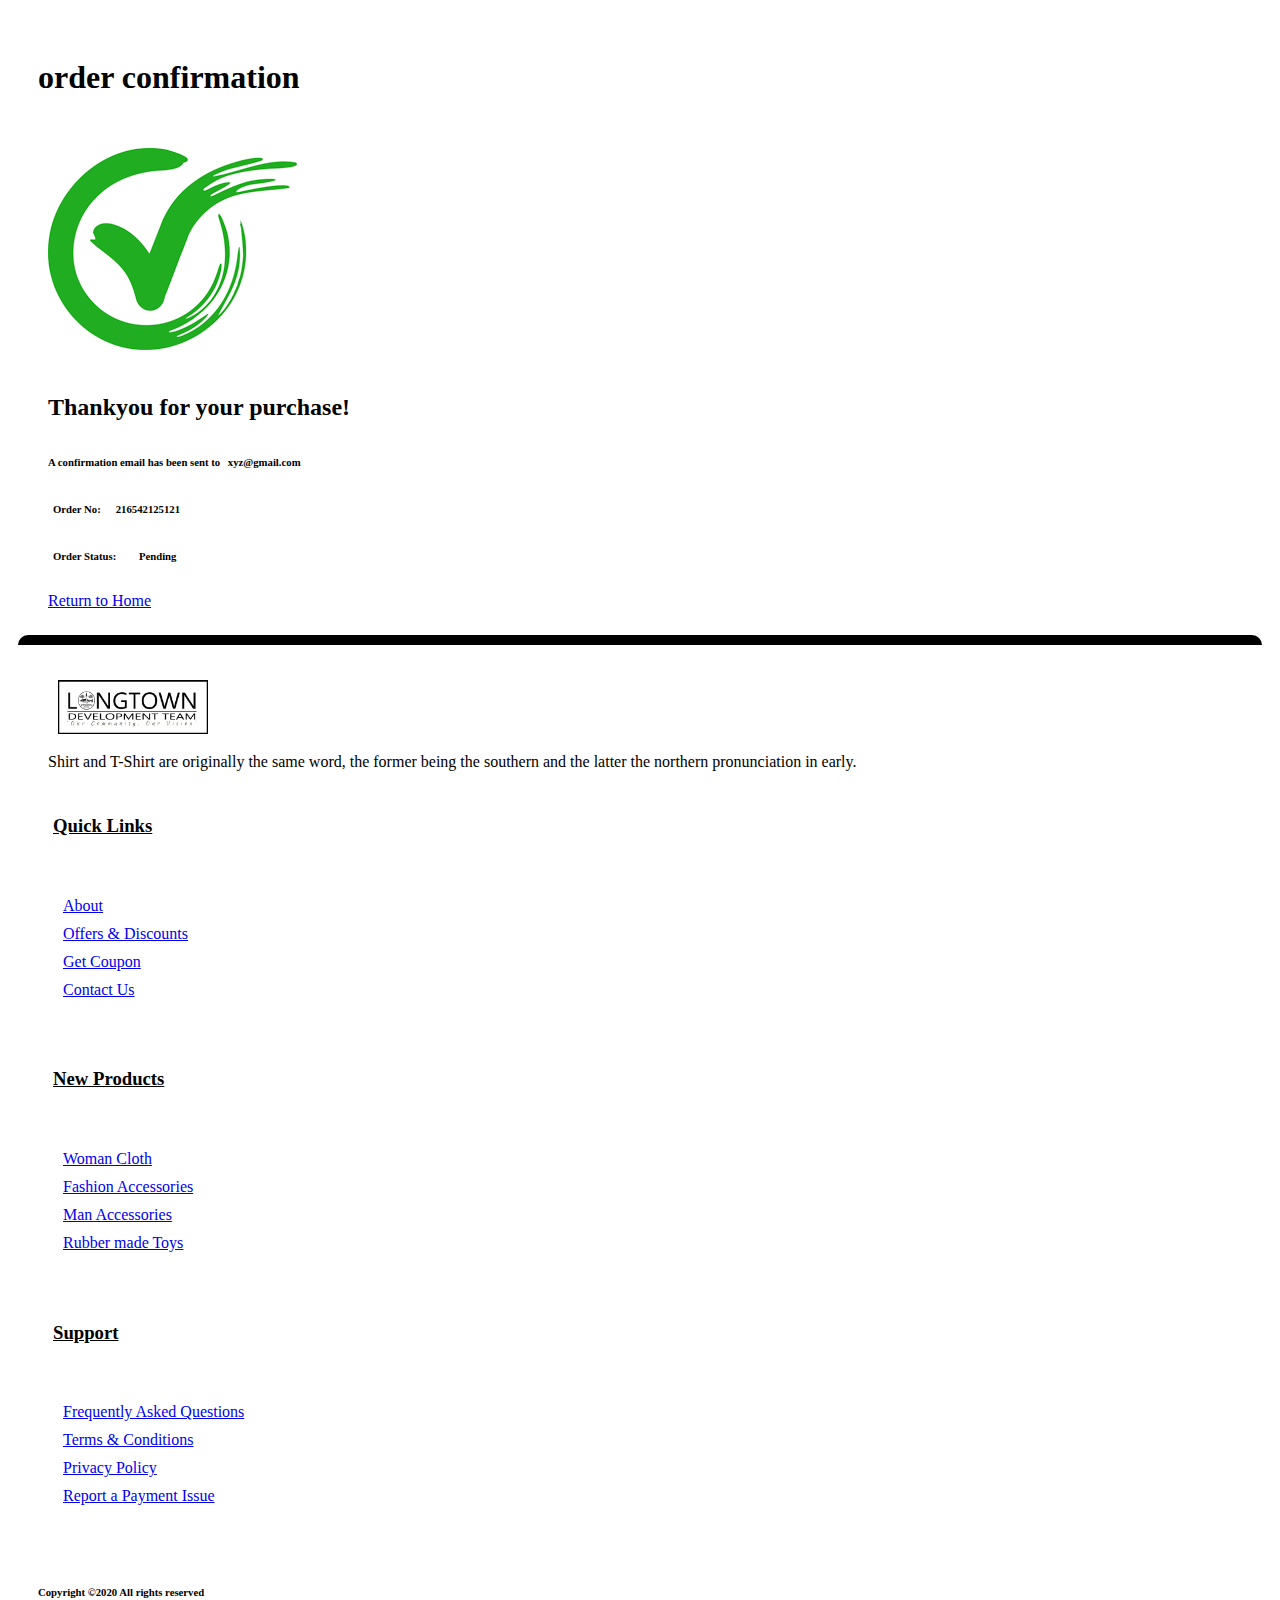
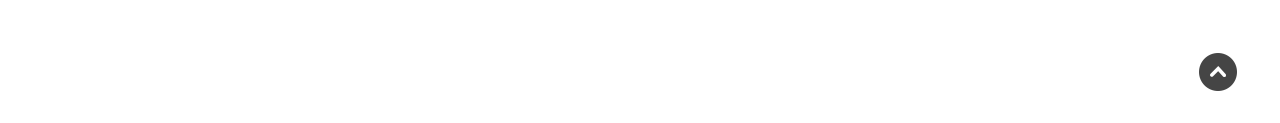
<file: Ecommerce Website.jpg/order_confirmation.html>
<!doctype html>
<html lang="en">
  <head>
    <!-- Required meta tags -->
    <meta charset="utf-8">
    <meta name="viewport" content="width=device-width, initial-scale=1">

    <!-- style.css For Custom Styling -->
    <link rel="stylesheet" href="assets/css/style.css">


    <!-- Bootstrap CSS -->
    <link href="https://cdn.jsdelivr.net/npm/bootstrap@5.0.2/dist/css/bootstrap.min.css" rel="stylesheet" integrity="sha384-EVSTQN3/azprG1Anm3QDgpJLIm9Nao0Yz1ztcQTwFspd3yD65VohhpuuCOmLASjC" crossorigin="anonymous">

    <!-- fontawesome cdn For Icons -->
    <link rel="stylesheet" href="https://cdnjs.cloudflare.com/ajax/libs/font-awesome/5.10.0/css/all.min.css" integrity="sha512-PgQMlq+nqFLV4ylk1gwUOgm6CtIIXkKwaIHp/PAIWHzig/lKZSEGKEys h0TCVbHJXCLN7WetD8TFecIky75ZfQ==" 
    crossorigin="anonymous" />
    <title>Ecommerce Website</title>
  </head>
  <body>

    <!--Order Confirmation-->
    <section class="order_confirmation py-5 my-5" id="order_confirmation">
        <div class="container ">
          <div class="section_title text-center mb-5">
            <h1 class="text-capitalize">order confirmation</h1>
          </div>
          <div class="row">
            <div class="col-md-6 mx-auto text-center">
              <div>
                <img src="images/confirmation.png" class="img img-fluid" alt="image" id="order">
              </div>
             <div>
             <h2>Thankyou for your purchase!</h2>
               <h6>A confirmation email has been sent to
                  <b>xyz@gmail.com</b></h6>
                  <h6><span class="mr-2">Order No:</span><span><b>216542125121</b></span></h6>
                  <h6>
                    <span class="mr-2">Order Status:</span>
                    <span>
                      <b>
                        <span class="btn btn-block">Pending</span>
                      </b>
                    </span>
               </h6>
                <a href="index.html" class="btn btn-primary btn mt-5">Return to Home</a>
             </div>
            </div>
          </div>
        </div>
    </section>

                    <!--Footer-->
                    <section class="footer_section pt-5 pb-2" id="footer_section">
                        <footer>
                          <div class="container-fluid">
                            <div class="row">
                              <div class="col-md-3 col-6 pl-5 pl-small-15">
                                <div class="footer_title">
                                  <a href="index.html"><img src="Image/campanylogo.jpg" width="150px" class="img img-fluid" alt="logo"></a>
                                </div>
                                <div>
                                  Shirt and T-Shirt are originally the same word, the former being the southern and the latter the northern pronunciation in early.
                                </div>
                              </div>
        
                              <div class="col-md-3 col-6">
                                <div class="footer_title pt-3 mb-3">
                                  <h3 class="links">Quick Links</h3>
                                </div>
                                <div class="footer_links">
                                  <ul>
                                    <li><a href="about.html">About</a></li>
                                    <li><a href="javascript:;">Offers & Discounts</a></li>
                                    <li><a href="javascript:;">Get Coupon</a></li>
                                    <li><a href="contact.html">Contact Us</a></li>
                                  </ul>
                                </div>
                              </div>
        
                              <div class="col-md-3 col-6">
                                <div class="footer_title pt-3 mb-3">
                                  <h3 class="products">New Products</h3>
                                </div>
                                <div class="footer_links">
                                  <ul>
                                    <li><a href="javascript:;">Woman Cloth</a></li>
                                    <li><a href="javascript:;">Fashion Accessories</a></li>
                                    <li><a href="javascript:;">Man Accessories</a></li>
                                    <li><a href="javascript:;">Rubber made Toys</a></li>
                                  </ul>
                                </div>
                              </div>
        
                              <div class="col-md-3 col-6">
                                <div class="footer_title pt-3 mb-3">
                                  <h3 class="support">Support</h3>
                                </div>
                                <div class="footer_links">
                                  <ul>
                                    <li><a href="javascript:;">Frequently Asked Questions</a></li>
                                    <li><a href="javascript:;">Terms & Conditions</a></li>
                                    <li><a href="javascript:;">Privacy Policy</a></li>
                                    <li><a href="javascript:;">Report a Payment Issue</a></li>
                                  </ul>
                                </div>
                              </div>
                            </div>
                        </div>
        
                        <div class="border-top">
                          <h6 class="text-center mt-3">Copyright ©2020 All rights reserved
                          </h6>
                        </div>
                        </footer>
                    </section>
                    <div class="backtop">
                      <a id="button" href="#top" class="btn btn-lg btn-outline-primary" role="button">
                        <img src="Image/top.png" alt="">
                        <i class="fas fa-chevron-up text-dark"></i>
                      </a>
                    </div>
    
    <!-- Optional JavaScript; choose one of the two! -->

    <!-- Option 1: Bootstrap Bundle with Popper -->
    <script src="https://cdn.jsdelivr.net/npm/bootstrap@5.0.2/dist/js/bootstrap.bundle.min.js" integrity="sha384-MrcW6ZMFYlzcLA8Nl+NtUVF0sA7MsXsP1UyJoMp4YLEuNSfAP+JcXn/tWtIaxVXM" crossorigin="anonymous"></script>

    <!-- Option 2: Separate Popper and Bootstrap JS -->
    <!--
    <script src="https://cdn.jsdelivr.net/npm/@popperjs/core@2.9.2/dist/umd/popper.min.js" integrity="sha384-IQsoLXl5PILFhosVNubq5LC7Qb9DXgDA9i+tQ8Zj3iwWAwPtgFTxbJ8NT4GN1R8p" crossorigin="anonymous"></script>
    <script src="https://cdn.jsdelivr.net/npm/bootstrap@5.0.2/dist/js/bootstrap.min.js" integrity="sha384-cVKIPhGWiC2Al4u+LWgxfKTRIcfu0JTxR+EQDz/bgldoEyl4H0zUF0QKbrJ0EcQF" crossorigin="anonymous"></script>
    -->
  </body>
</html>
</file>
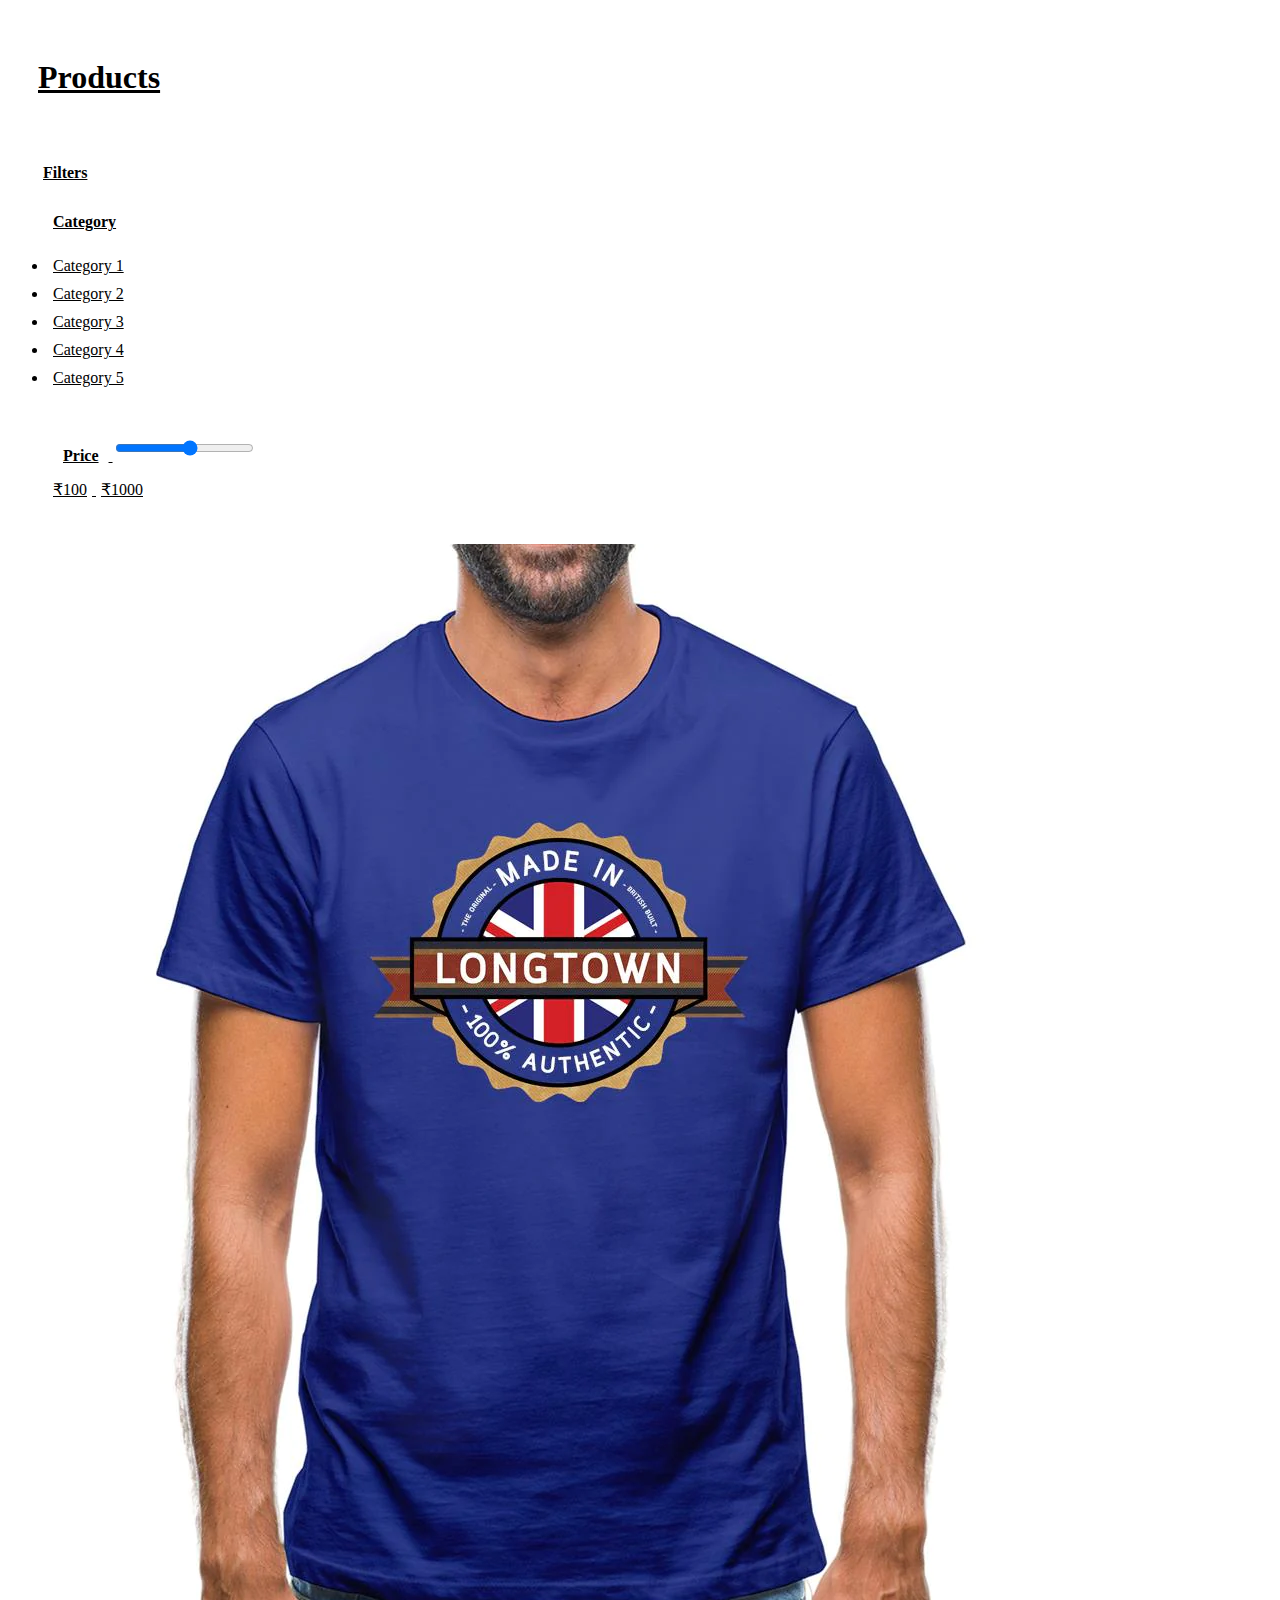
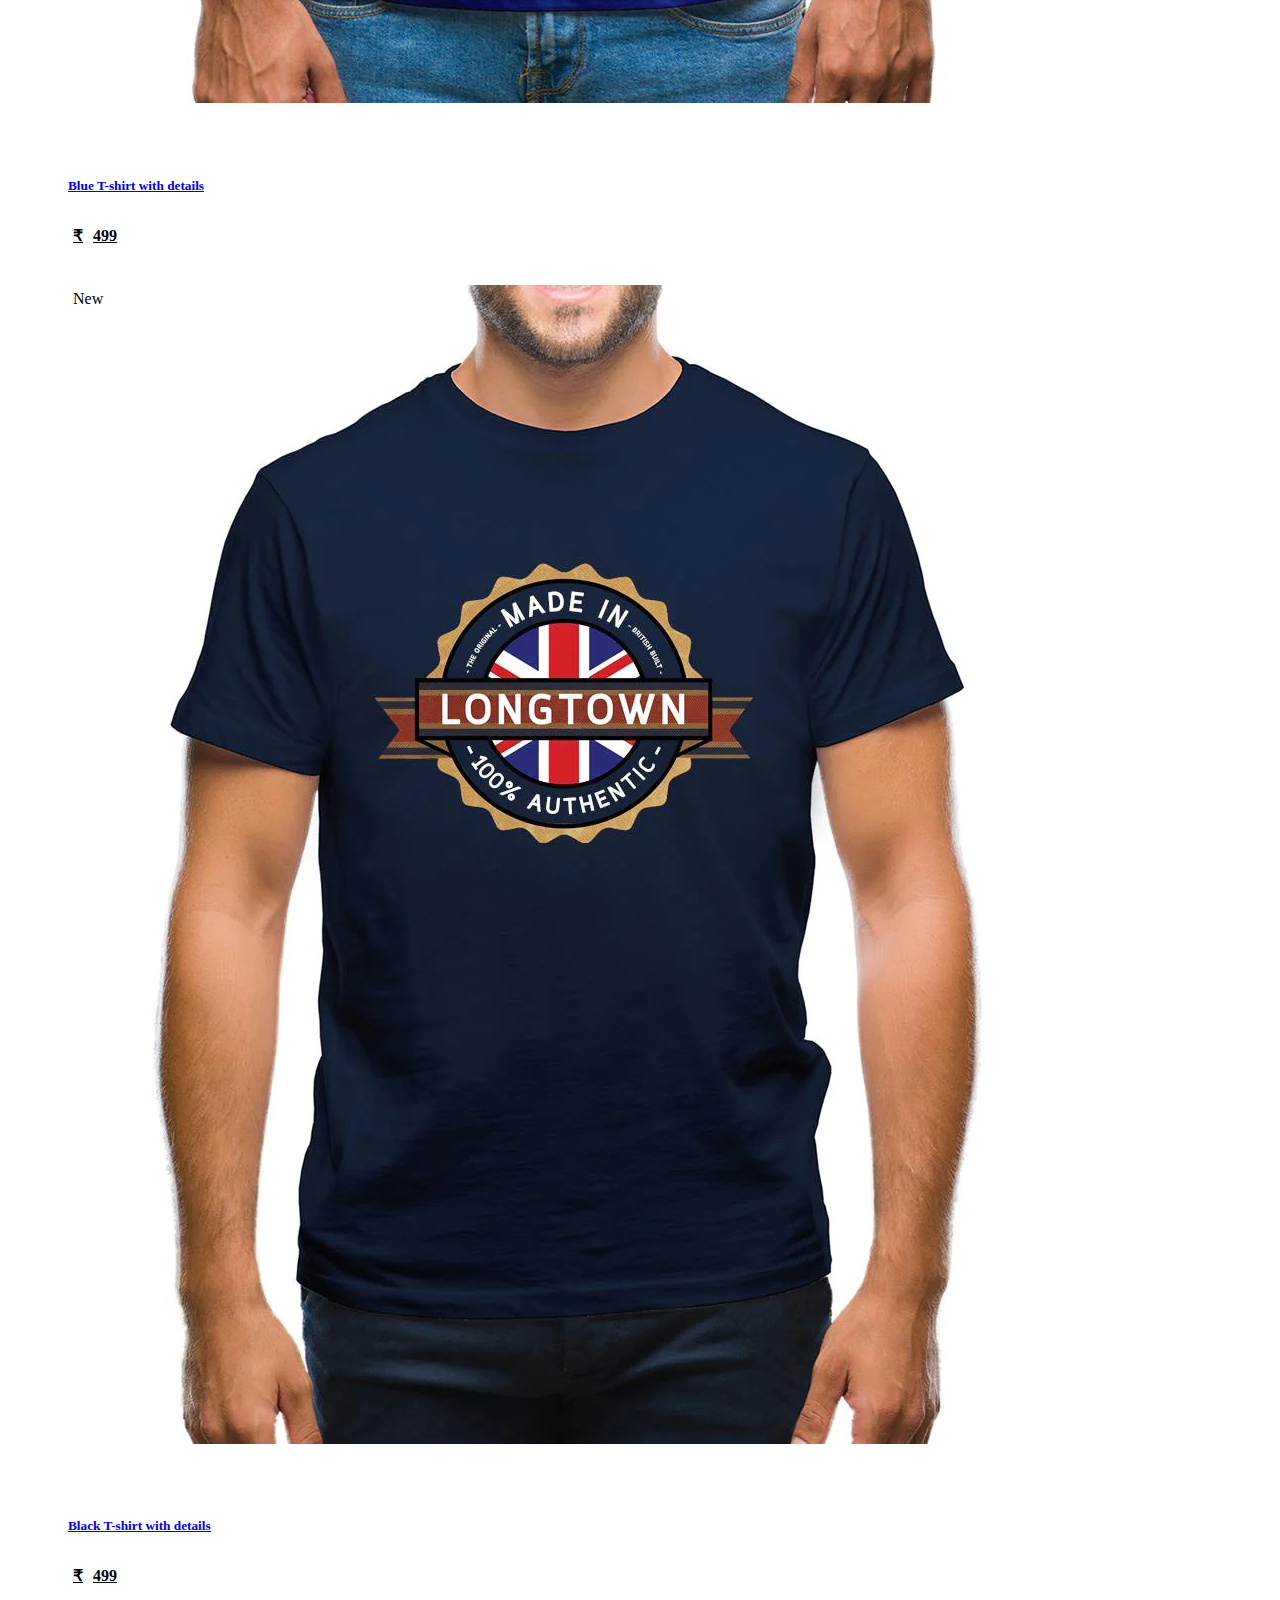
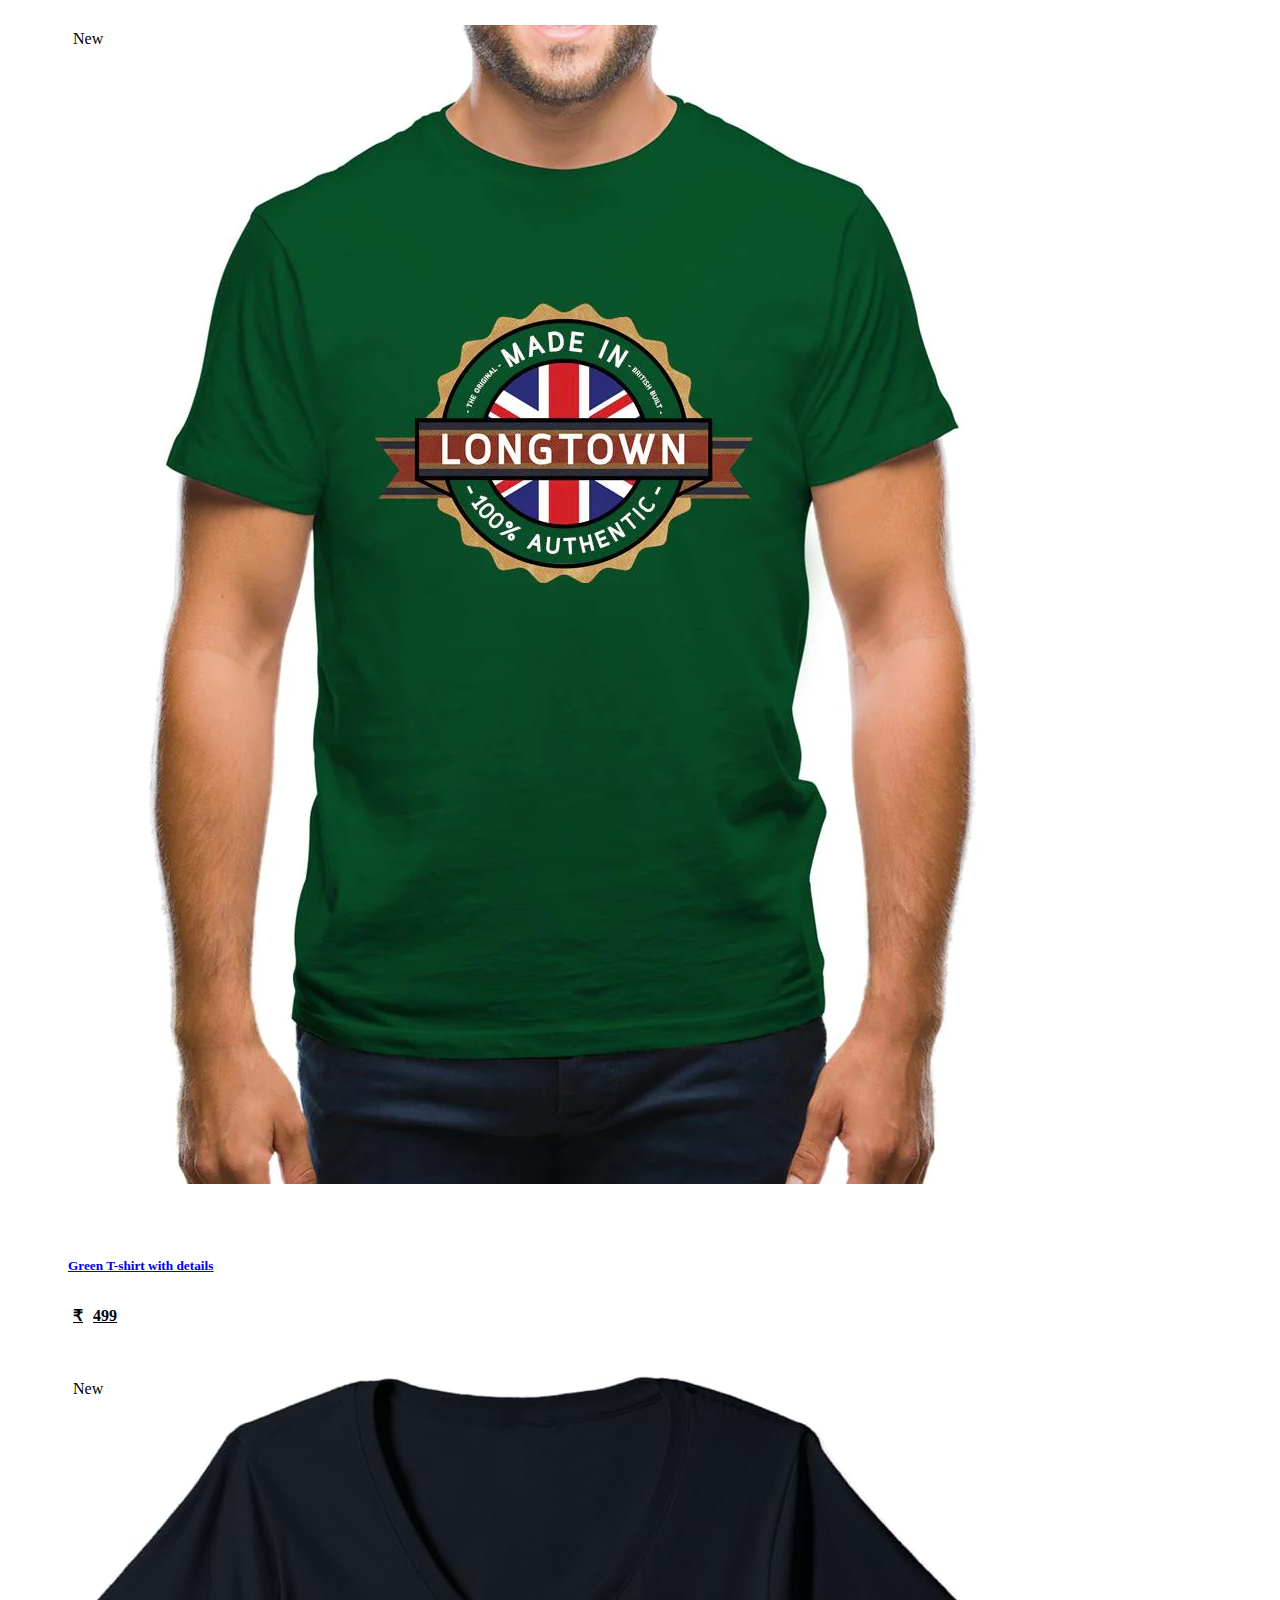
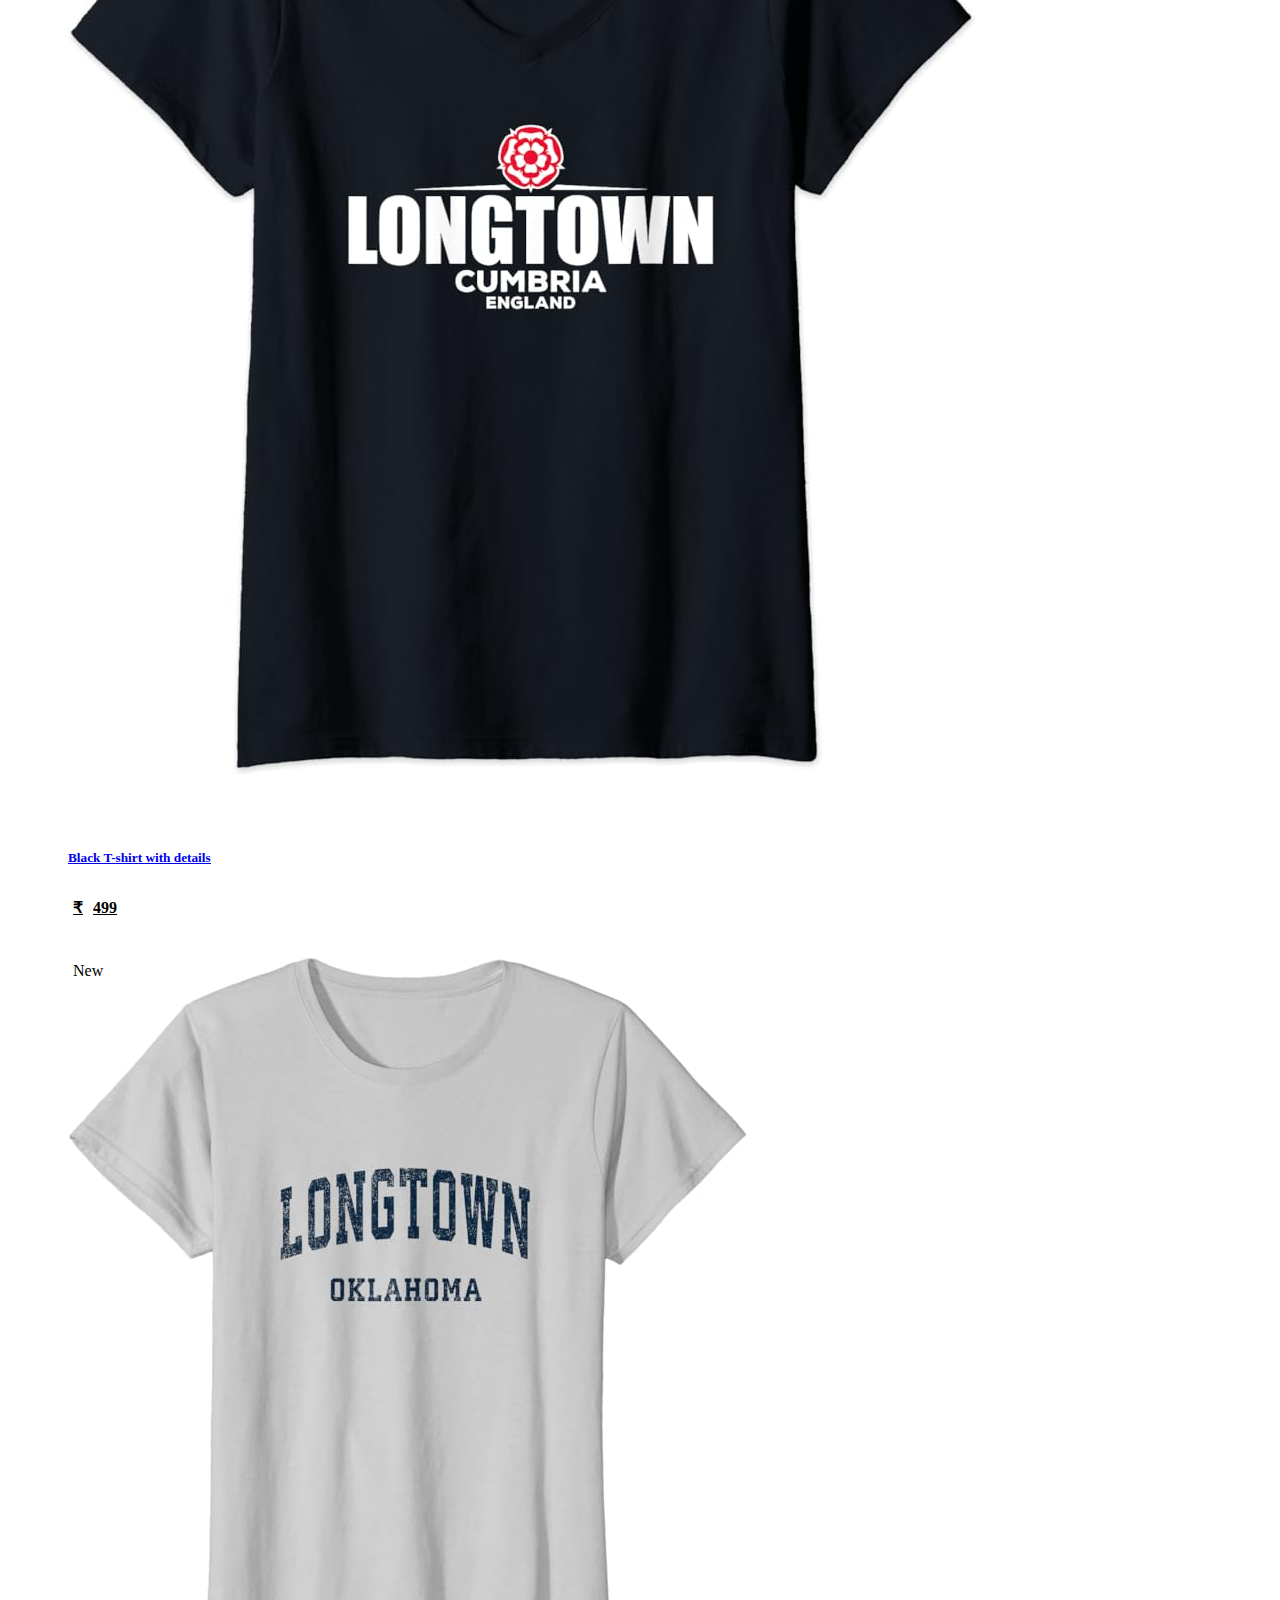
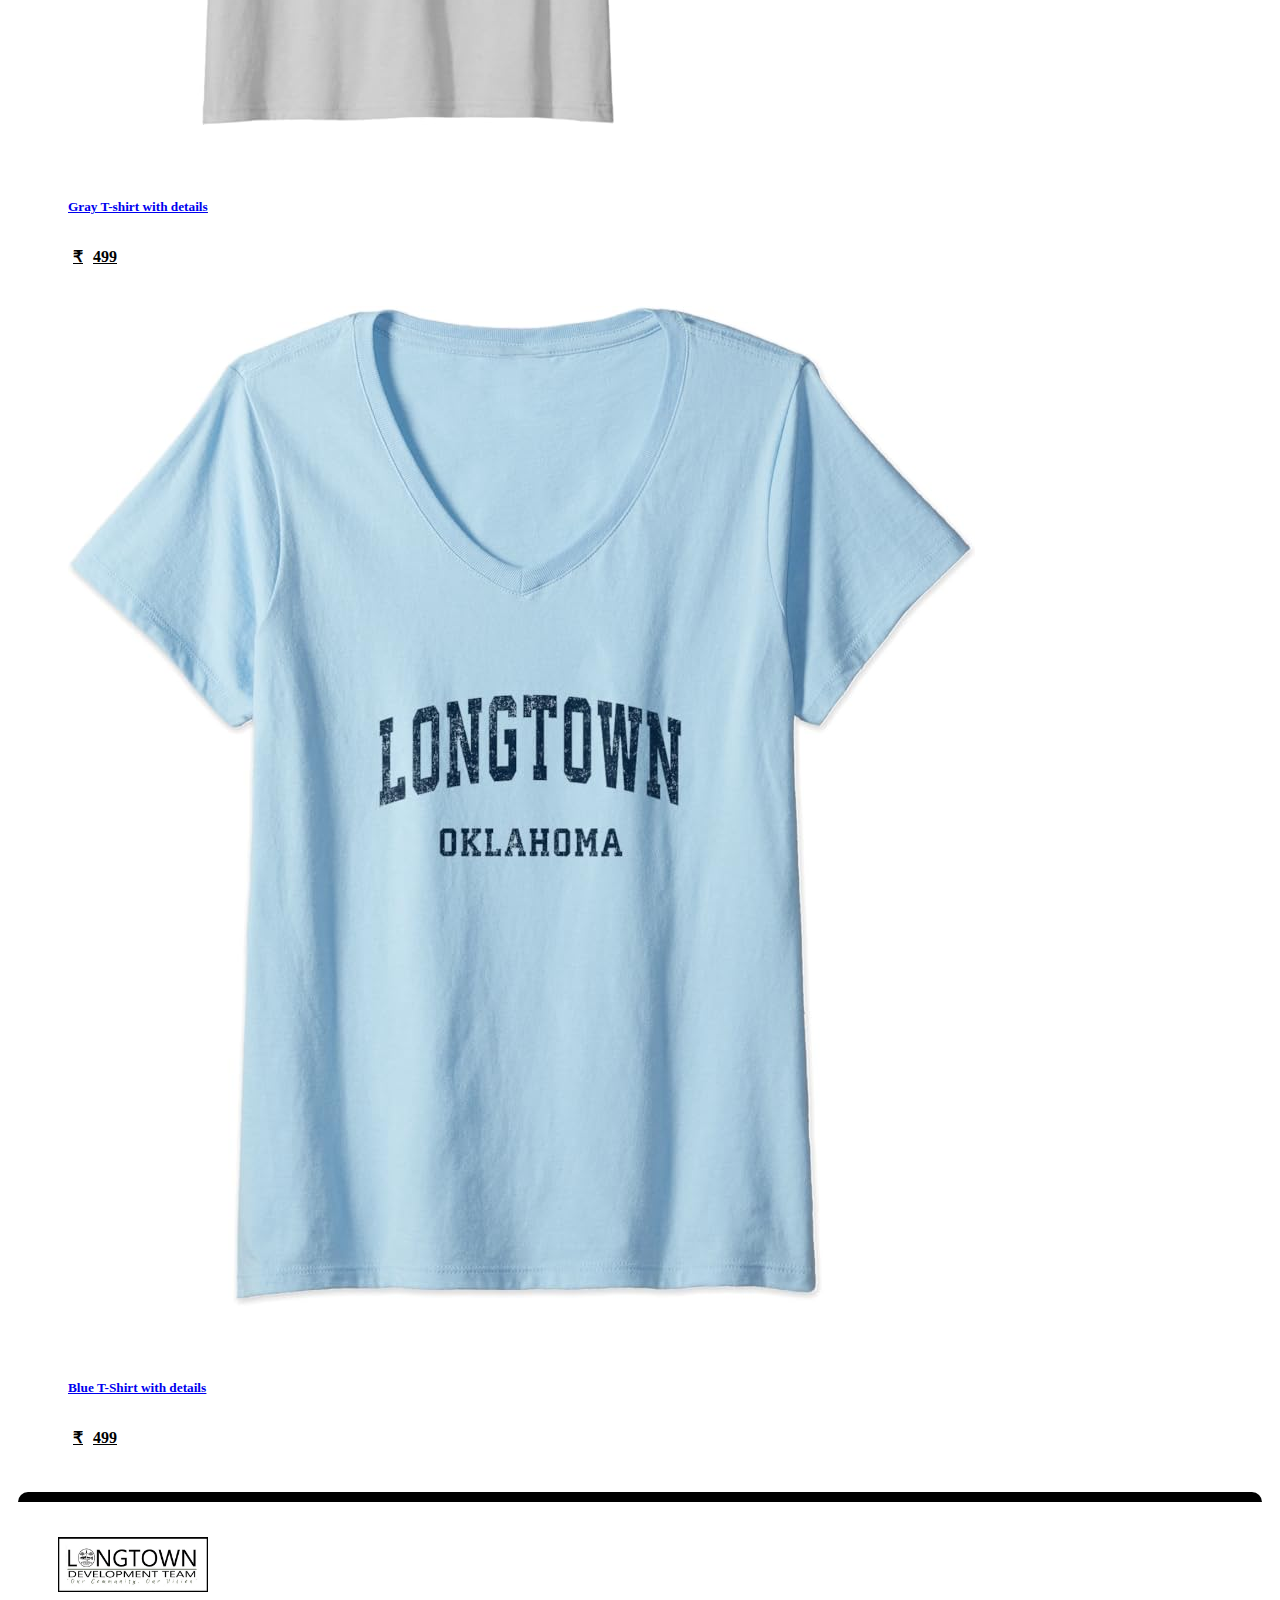
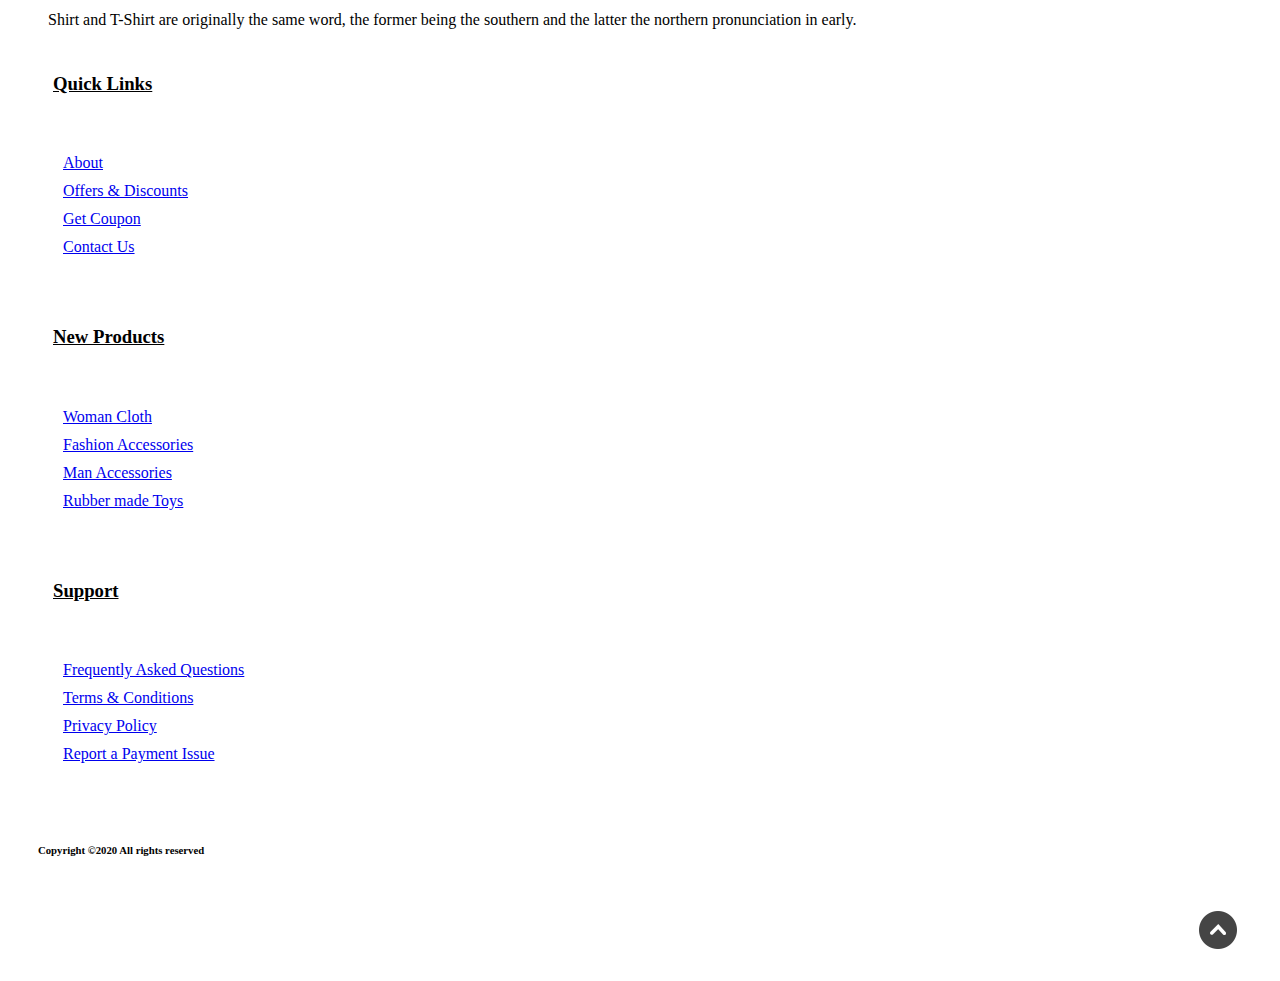
<file: Ecommerce Website.jpg/product.html>
<!doctype html>
<html lang="en">
  <head>
    <!-- Required meta tags -->
    <meta charset="utf-8">
    <meta name="viewport" content="width=device-width, initial-scale=1">

    <!-- style.css For Custom Styling -->
    <link rel="stylesheet" href="assets/css/style.css">

    <!-- Bootstrap CSS -->
    <link href="https://cdn.jsdelivr.net/npm/bootstrap@5.0.2/dist/css/bootstrap.min.css" rel="stylesheet" integrity="sha384-EVSTQN3/azprG1Anm3QDgpJLIm9Nao0Yz1ztcQTwFspd3yD65VohhpuuCOmLASjC" crossorigin="anonymous">

    <!-- fontawesome cdn For Icons -->
    <link rel="stylesheet" href="https://cdnjs.cloudflare.com/ajax/libs/font-awesome/5.10.0/css/all.min.css" integrity="sha512-PgQMlq+nqFLV4ylk1gwUOgm6CtIIXkKwaIHp/PAIWHzig/lKZSEGKEys h0TCVbHJXCLN7WetD8TFecIky75ZfQ==" 
    crossorigin="anonymous" />
    <title>ECommerce Website</title>
  </head>

  <!--Product-->
  <body id="top">
    <section class="products py-5 my-5" id="products">
        <div class="container ">
          <div class="section_title text-center mb-5">
            <h1 class="text-capitalize">Products</h1>
          </div>
          <div class="row">
            <div class="col-md-3 border-right mb-small-5">
              <h4 class="mb-5 border-bottom">Filters</h4>
                <div class="mb-5">
                  <label><b>Category</b></label>
                    <ul class="list-group">
                      <li class="list-group-item">Category 1</li>
                      <li class="list-group-item">Category 2</li>
                      <li class="list-group-item">Category 3</li>
                      <li class="list-group-item">Category 4</li>
                      <li class="list-group-item">Category 5</li>
                    </ul>
                </div>
            <div>
              <form>
                <div class="form-group">
                  <label><b>Price</b></label>
                    <input type="range" min="100" max="1000" step="100" class="form-control-range">
                </div>
              </form>
              <div class="d-flex justify-content-between">
                <label>₹100</label>
                <label>₹1000</label>
              </div>
            </div>
          </div>

          <div class="col-md-9">
            <div class="row mb-5">
              <div class="col-md-4 col-12">
                <div class="single_product shadow text-center p-1">
                  <div class="product_img">
                    <a href="product_detail.html"><img src="Image/Product1.webp" class="img img-fluid" alt=""></a>
                  </div>
                  <div class="product-caption my-3">
                    <div class="product-ratting" id="rating">
                    <i class="fas fa-star"></i>
                    <i class="fas fa-star"></i>
                    <i class="fas fa-star"></i>
                    <i class="far fa-star"></i>
                    <i class="far fa-star"></i>
                  </div>
                    <h5><a href="product_detail.html">Blue T-shirt with details</a></h5>
                    <div class="price">
                      <b><span class="mr-1">₹</span><span>499</span></b>
                    </div>
                  </div>
                </div>
              </div>
              <div class="col-md-4 col-12">
                <div class="single_product shadow text-center p-1 mt-small-5 mb-small-5">
                  <div class="product_img">
                    <a href="product_detail.html"><img src="Image/Product2.webp" class="img img-fluid" alt=""></a>
                    <div class="new_product">
                      <span class="badge py-2 px-3 badge-pill badge-danger">New</span>
                    </div>
                  </div>
                  <div class="product-caption my-3">
                    <div class="product-ratting">
                    <i class="fas fa-star"></i>
                    <i class="fas fa-star"></i>
                    <i class="fas fa-star"></i>
                    <i class="far fa-star"></i>
                    <i class="far fa-star"></i>
                  </div>
                  <h5><a href="product_detail.html">Black T-shirt with details</a></h5>
                  <div class="price">
                    <b><span class="mr-1">₹</span><span>499</span></b>
                  </div>
                </div>
              </div>
          </div>

          <div class="col-md-4 col-12">
              <div class="single_product shadow text-center p-1">
                <div class="product_img">
                  <a href="product_detail.html"><img src="Image/Product3.webp" class="img img-fluid" alt=""></a>
                  <div class="new_product">
                    <span class="badge py-2 px-3 badge-pill badge-danger">New</span>
                  </div>
                </div>
                <div class="product-caption my-3">
                  <div class="product-ratting">
                    <i class="fas fa-star"></i>
                      <i class="fas fa-star"></i>
                      <i class="fas fa-star"></i>
                      <i class="far fa-star"></i>
                      <i class="far fa-star"></i>
                  </div>
                  <h5><a href="product_detail.html">Green T-shirt with details</a></h5>
                  <div class="price">
                    <b><span class="mr-1">₹</span><span>499</span></b>
                  </div>
                </div>
              </div>
            </div>
          </div>

          <div class="row">
            <div class="col-md-4 col-12">
              <div class="single_product shadow text-center p-1">
                <div class="product_img">
                  <a href="product_detail.html"><img src="Image/Product4.jpeg" class="img img-fluid" alt=""></a>
                  <div class="new_product">
                    <span class="badge py-2 px-3 badge-pill badge-danger">New</span>
                  </div>
                </div>
                <div class="product-caption my-3">
                  <div class="product-ratting">
                    <i class="fas fa-star"></i>
                    <i class="fas fa-star"></i>
                    <i class="fas fa-star"></i>
                    <i class="far fa-star"></i>
                    <i class="far fa-star"></i>
                  </div>
                  <h5><a href="product_detail.html">Black T-shirt with details</a></h5>
                  <div class="price">
                    <b><span class="mr-1">₹</span><span>499</span></b>
                 </div>
                </div>
              </div>
            </div>

            <div class="col-md-4 col-12">
              <div class="single_product shadow text-center p-1 mt-small-5 mb-small-5">
                <div class="product_img">
                  <a href="product_detail.html"><img src="Image/Product5.jpeg" class="img img-fluid" alt=""></a>
                  <div class="new_product">
                    <span class="badge py-2 px-3 badge-pill badge-danger">New</span>
                  </div>
                </div>
                <div class="product-caption my-3">
                  <div class="product-ratting">
                    <i class="fas fa-star"></i>
                    <i class="fas fa-star"></i>
                    <i class="fas fa-star"></i>
                    <i class="far fa-star"></i>
                    <i class="far fa-star"></i>
                  </div>
                  <h5><a href="product_detail.html">Gray T-shirt with details</a></h5>
                  <div class="price">
                    <b><span class="mr-1">₹</span><span>499</span></b>
                  </div>
                </div>
              </div>
            </div>

            <div class="col-md-4 col-12">
              <div class="single_product shadow text-center p-1">
                <div class="product_img">
                  <a href="product_detail.html"><img src="Image/Product6.jpeg" class="img img-fluid" alt=""></a>
                </div>
                 <div class="product-caption my-3">
                  <div class="product-ratting">
                    <i class="fas fa-star"></i>
                    <i class="fas fa-star"></i>
                    <i class="fas fa-star"></i>
                    <i class="far fa-star"></i>
                    <i class="far fa-star"></i>
                  </div>
                  <h5><a href="product_detail.html">Blue T-Shirt with details</a></h5>
                  <div class="price">
                    <b><span class="mr-1">₹</span><span>499</span></b>
                  </div>
                </div>
              </div>
            </div>
          </div>
        </div>
        </div>
        </div>
        </section>

        <!--Footer-->
        <section class="footer_section pt-5 pb-2" id="footer_section">
          <footer>
            <div class="container-fluid">
              <div class="row">
                <div class="col-md-3 col-6 pl-5 pl-small-15">
                  <div class="footer_title">
                    <a href="index.html"><img src="Image/campanylogo.jpg" width="150px" class="img img-fluid" alt="logo"></a>
                  </div>
                  <div>
                    Shirt and T-Shirt are originally the same word, the former being the southern and the latter the northern pronunciation in early.
                  </div>
                </div>

                <div class="col-md-3 col-6">
                  <div class="footer_title pt-3 mb-3">
                    <h3 class="links">Quick Links</h3>
                  </div>
                  <div class="footer_links">
                    <ul>
                      <li><a href="about.html">About</a></li>
                      <li><a href="javascript:;">Offers & Discounts</a></li>
                      <li><a href="javascript:;">Get Coupon</a></li>
                      <li><a href="contact.html">Contact Us</a></li>
                    </ul>
                  </div>
                </div>

                <div class="col-md-3 col-6">
                  <div class="footer_title pt-3 mb-3">
                    <h3 class="products">New Products</h3>
                  </div>
                  <div class="footer_links">
                    <ul>
                      <li><a href="javascript:;">Woman Cloth</a></li>
                      <li><a href="javascript:;">Fashion Accessories</a></li>
                      <li><a href="javascript:;">Man Accessories</a></li>
                      <li><a href="javascript:;">Rubber made Toys</a></li>
                    </ul>
                  </div>
                </div>

                <div class="col-md-3 col-6">
                  <div class="footer_title pt-3 mb-3">
                    <h3 class="support">Support</h3>
                  </div>
                  <div class="footer_links">
                    <ul>
                      <li><a href="javascript:;">Frequently Asked Questions</a></li>
                      <li><a href="javascript:;">Terms & Conditions</a></li>
                      <li><a href="javascript:;">Privacy Policy</a></li>
                      <li><a href="javascript:;">Report a Payment Issue</a></li>
                    </ul>
                  </div>
                </div>
              </div>
          </div>

          <div class="border-top">
            <h6 class="text-center mt-3">Copyright ©2020 All rights reserved
            </h6>
          </div>
          </footer>
      </section>
      <div class="backtop">
        <a id="button" href="#top" class="btn btn-lg btn-outline-primary" role="button">
          <img src="Image/top.png" alt="">
          <i class="fas fa-chevron-up text-dark"></i>
        </a>
      </div>

    <!-- Optional JavaScript; choose one of the two! -->

    <!-- Option 1: Bootstrap Bundle with Popper -->
    <script src="https://cdn.jsdelivr.net/npm/bootstrap@5.0.2/dist/js/bootstrap.bundle.min.js" integrity="sha384-MrcW6ZMFYlzcLA8Nl+NtUVF0sA7MsXsP1UyJoMp4YLEuNSfAP+JcXn/tWtIaxVXM" crossorigin="anonymous"></script>

    <!-- Option 2: Separate Popper and Bootstrap JS -->
    <!--
    <script src="https://cdn.jsdelivr.net/npm/@popperjs/core@2.9.2/dist/umd/popper.min.js" integrity="sha384-IQsoLXl5PILFhosVNubq5LC7Qb9DXgDA9i+tQ8Zj3iwWAwPtgFTxbJ8NT4GN1R8p" crossorigin="anonymous"></script>
    <script src="https://cdn.jsdelivr.net/npm/bootstrap@5.0.2/dist/js/bootstrap.min.js" integrity="sha384-cVKIPhGWiC2Al4u+LWgxfKTRIcfu0JTxR+EQDz/bgldoEyl4H0zUF0QKbrJ0EcQF" crossorigin="anonymous"></script>
    -->
  </body>
</html>
</file>
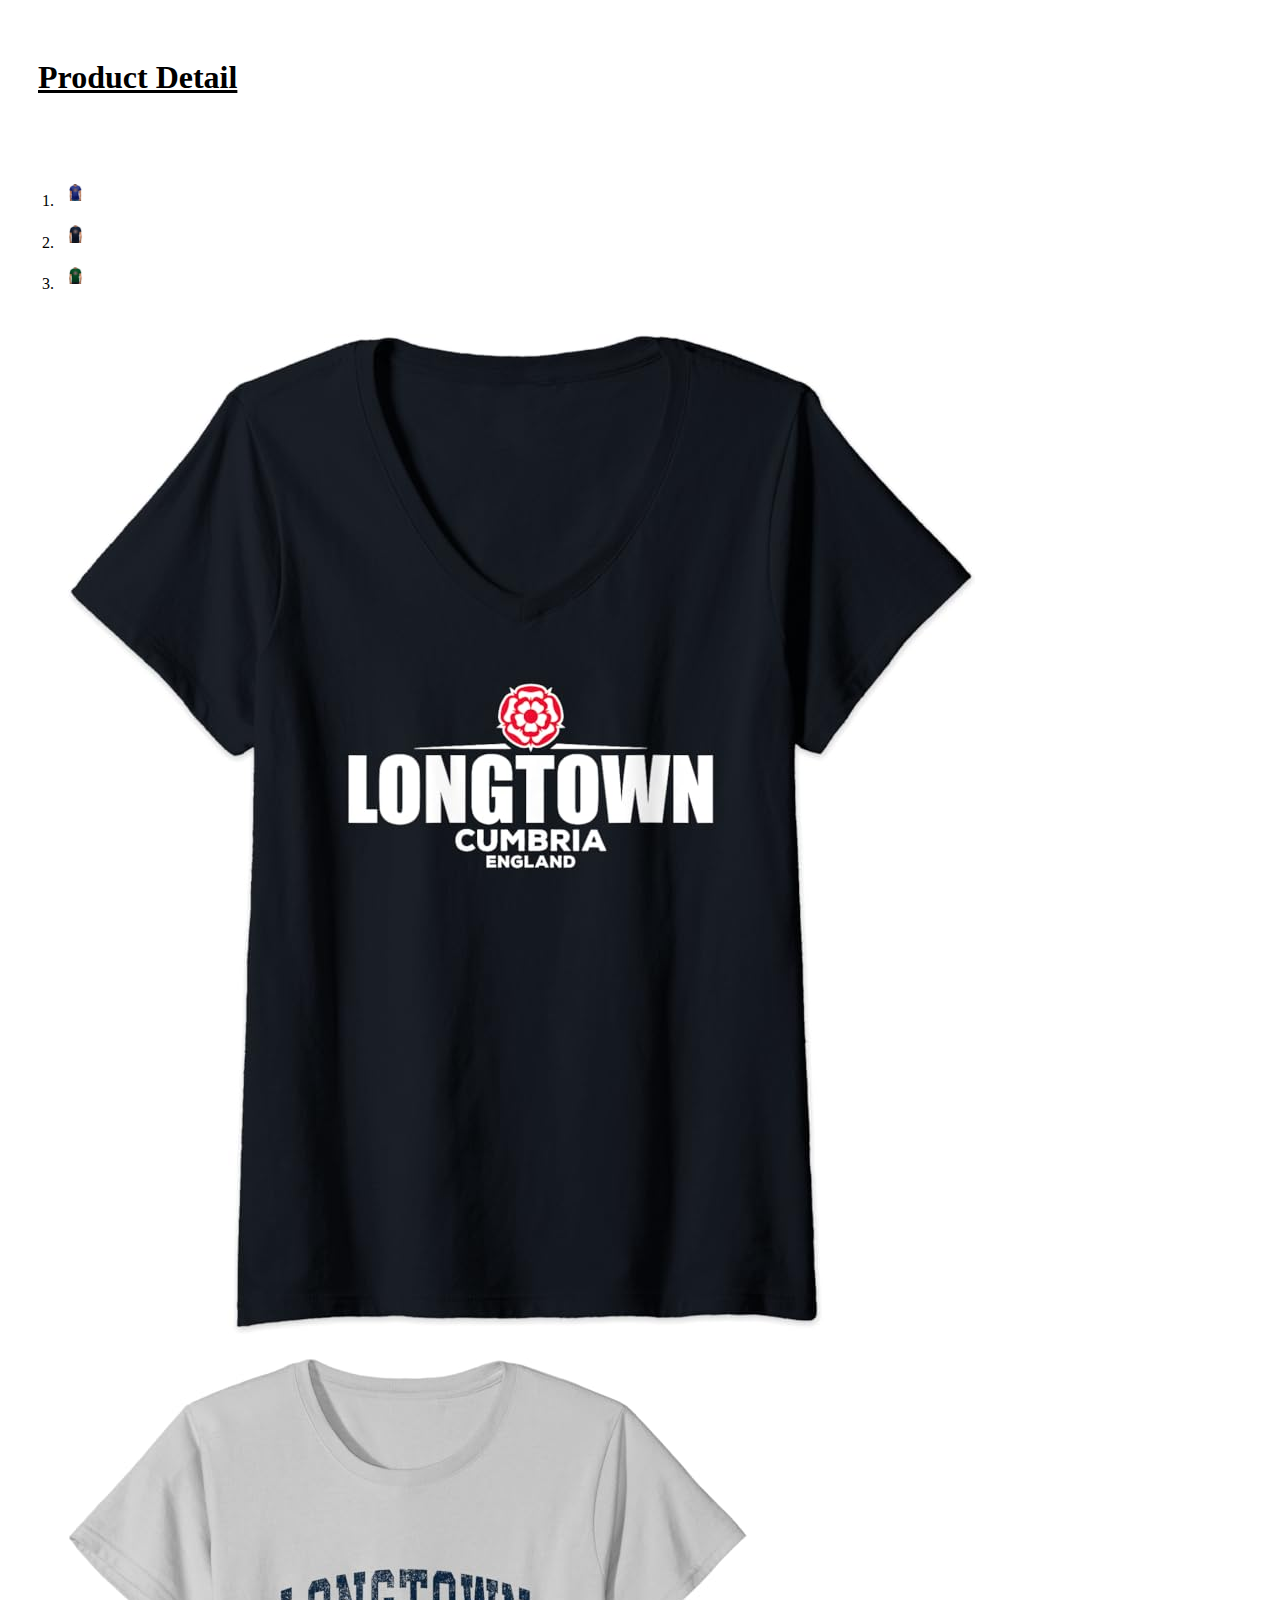
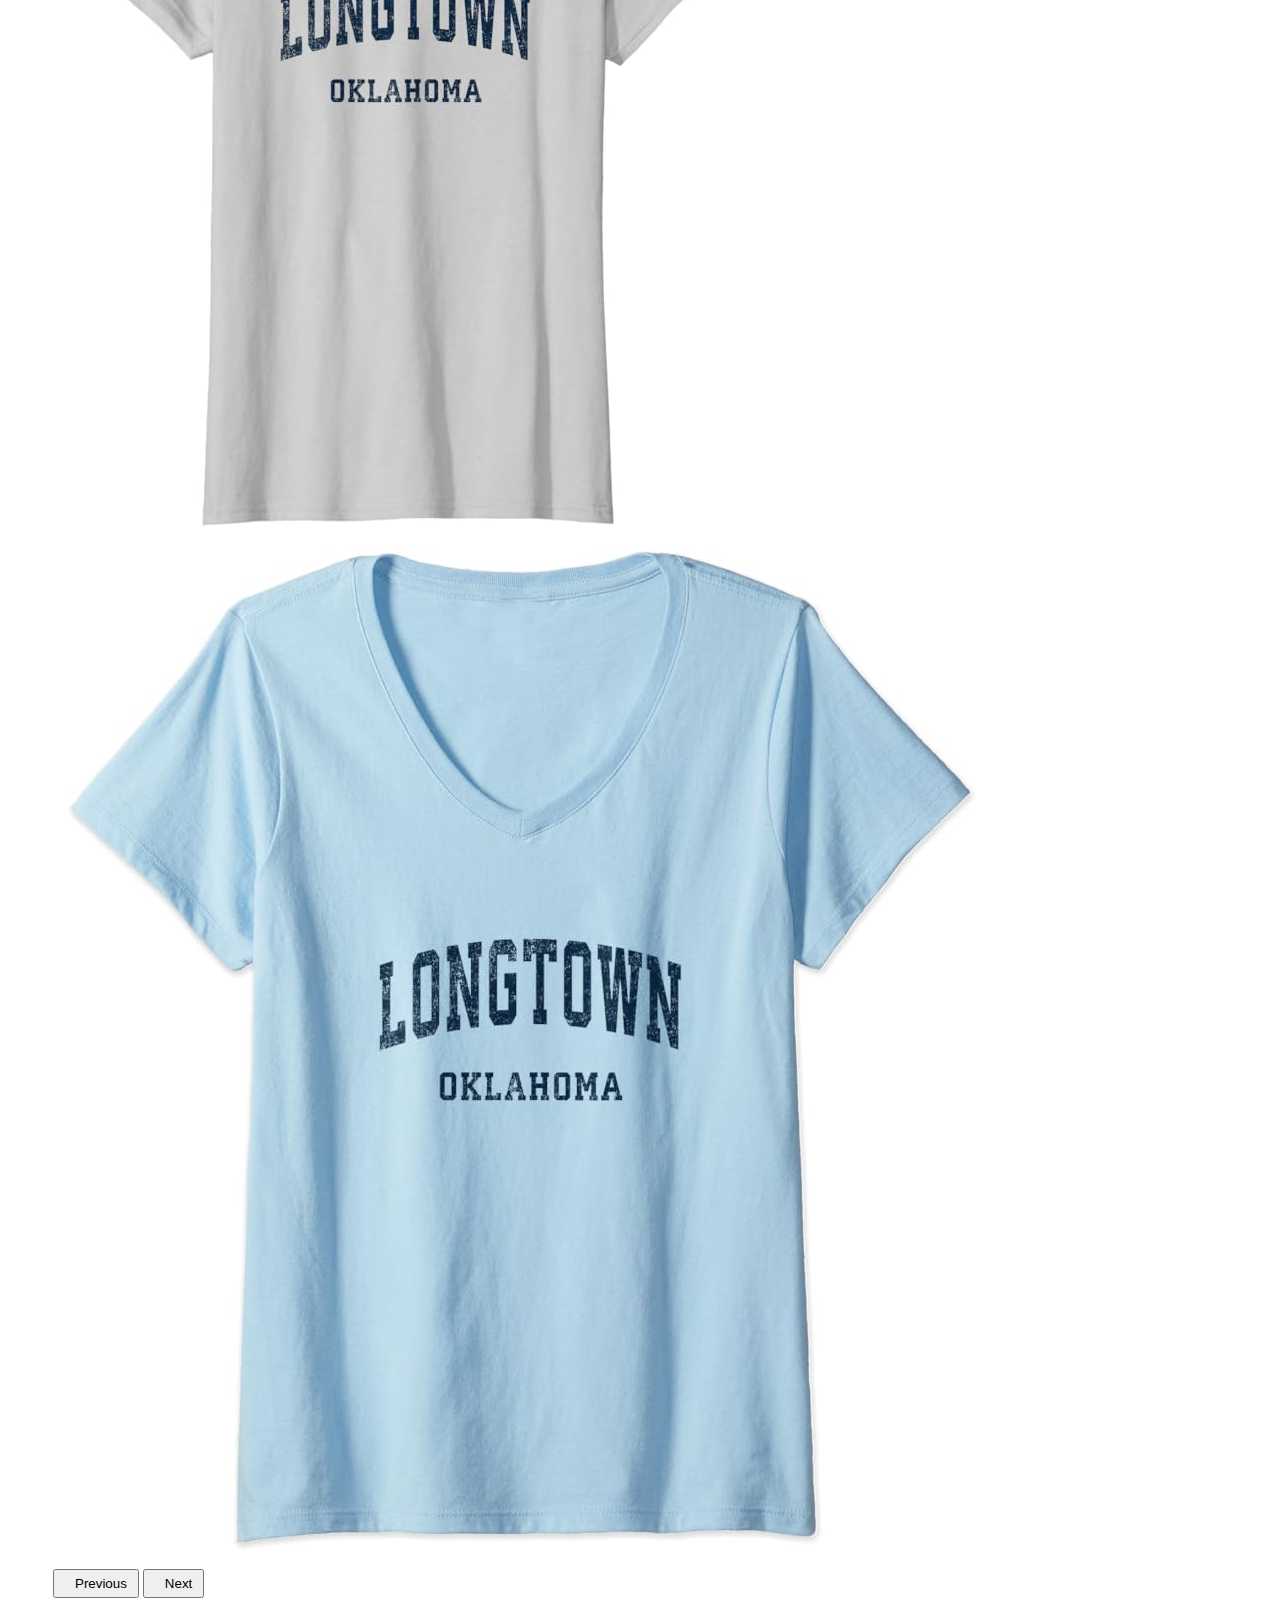
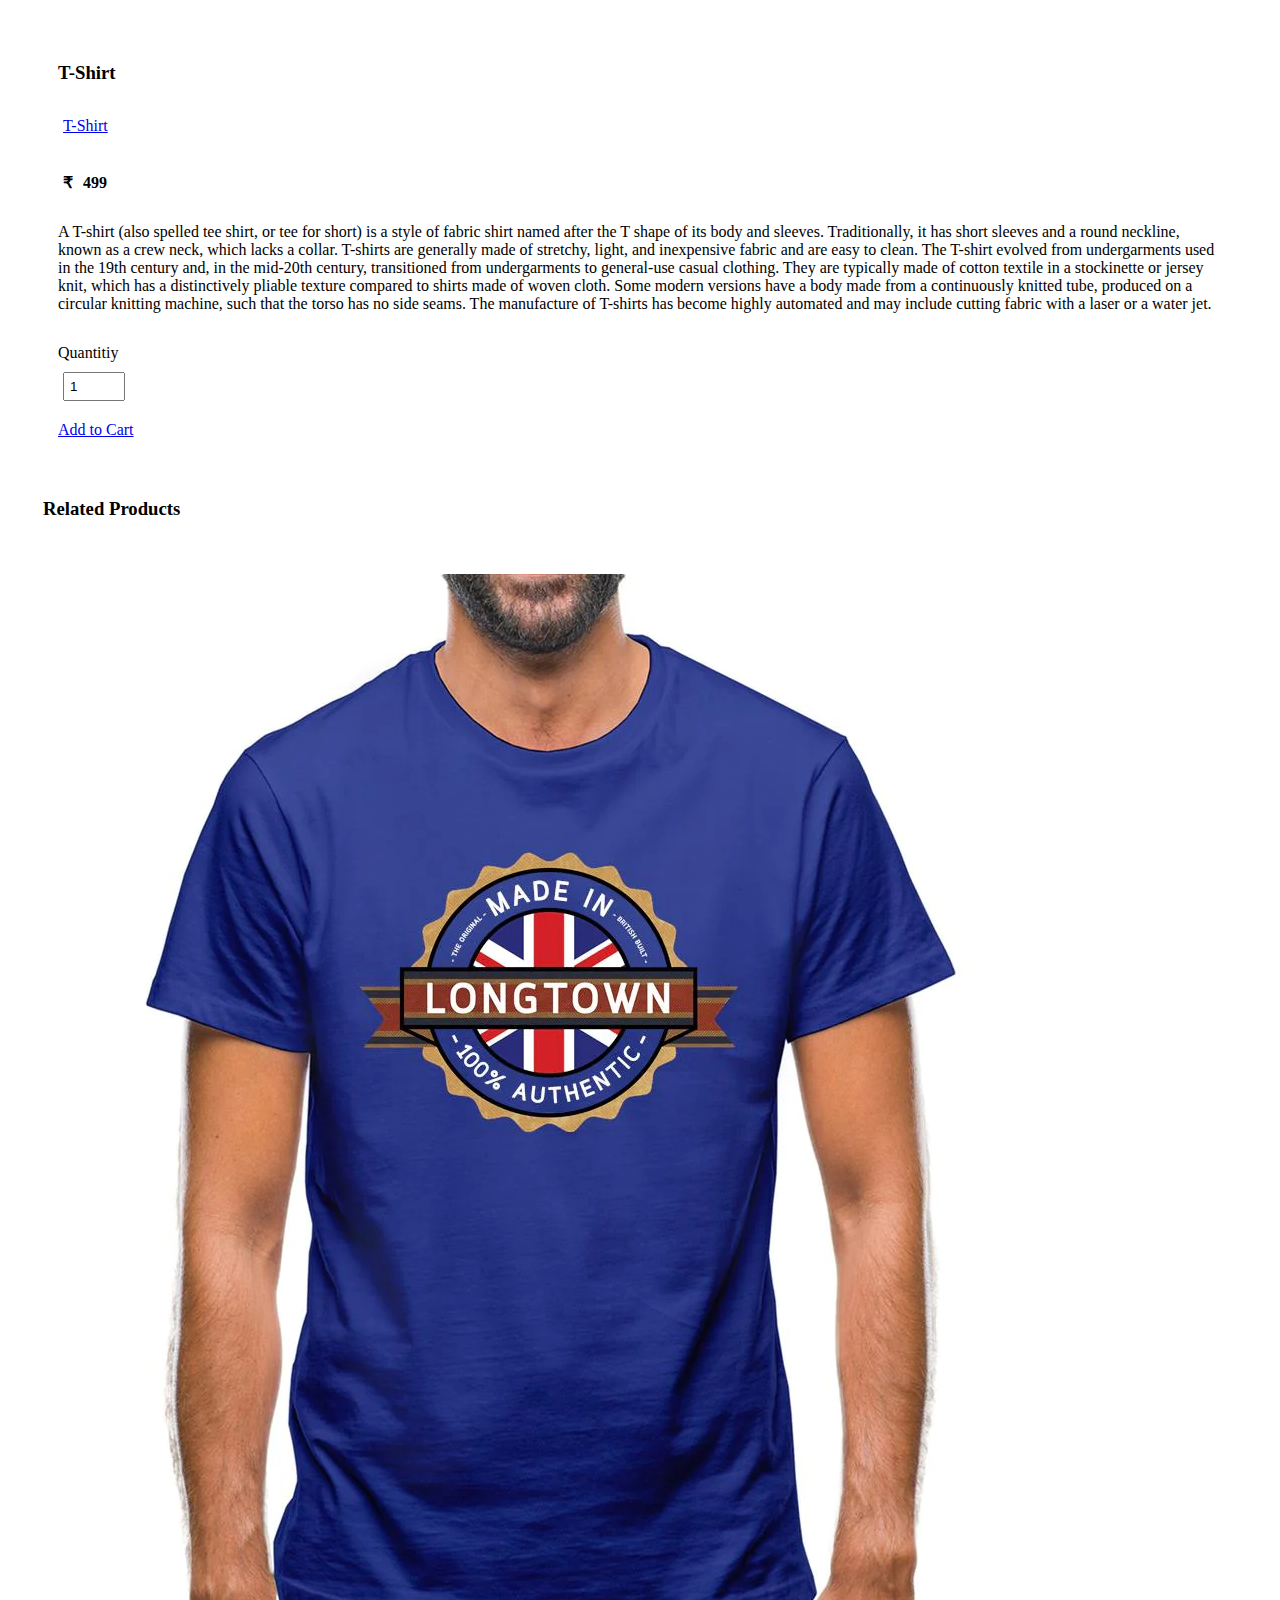
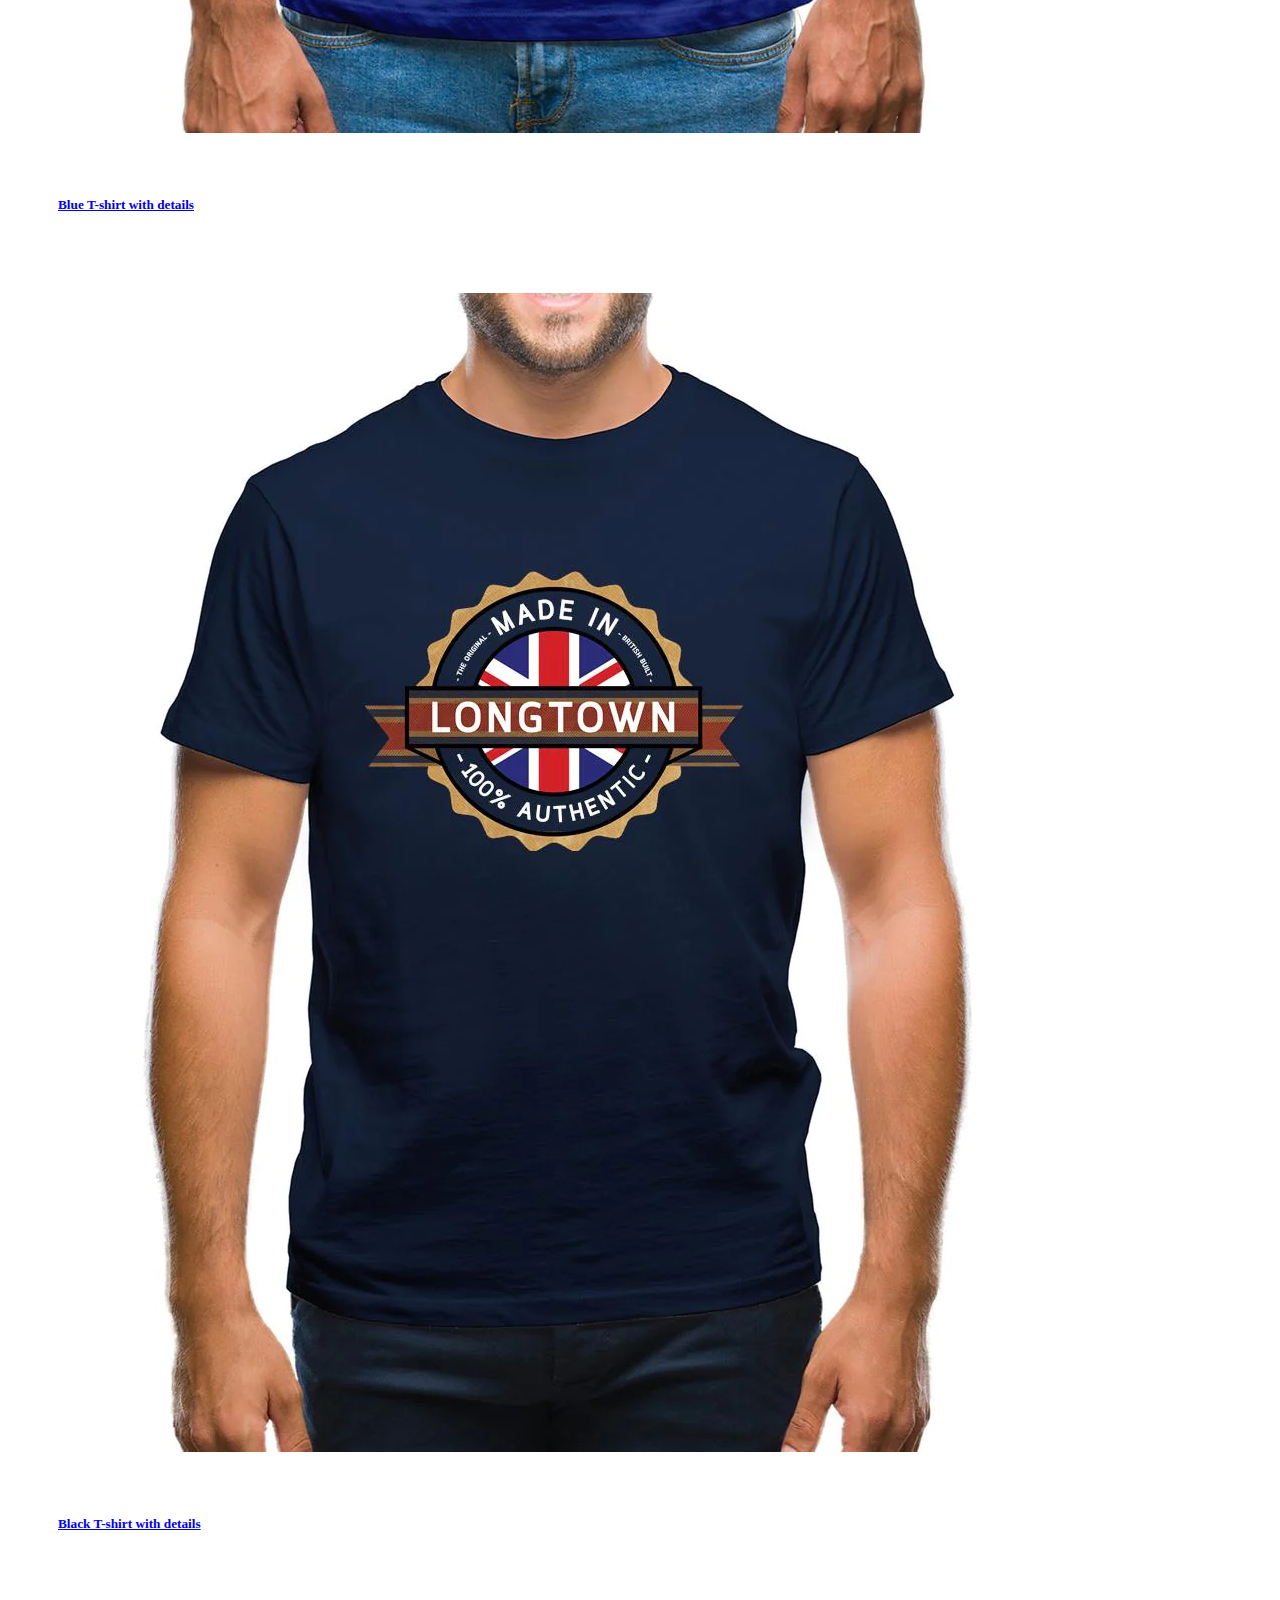
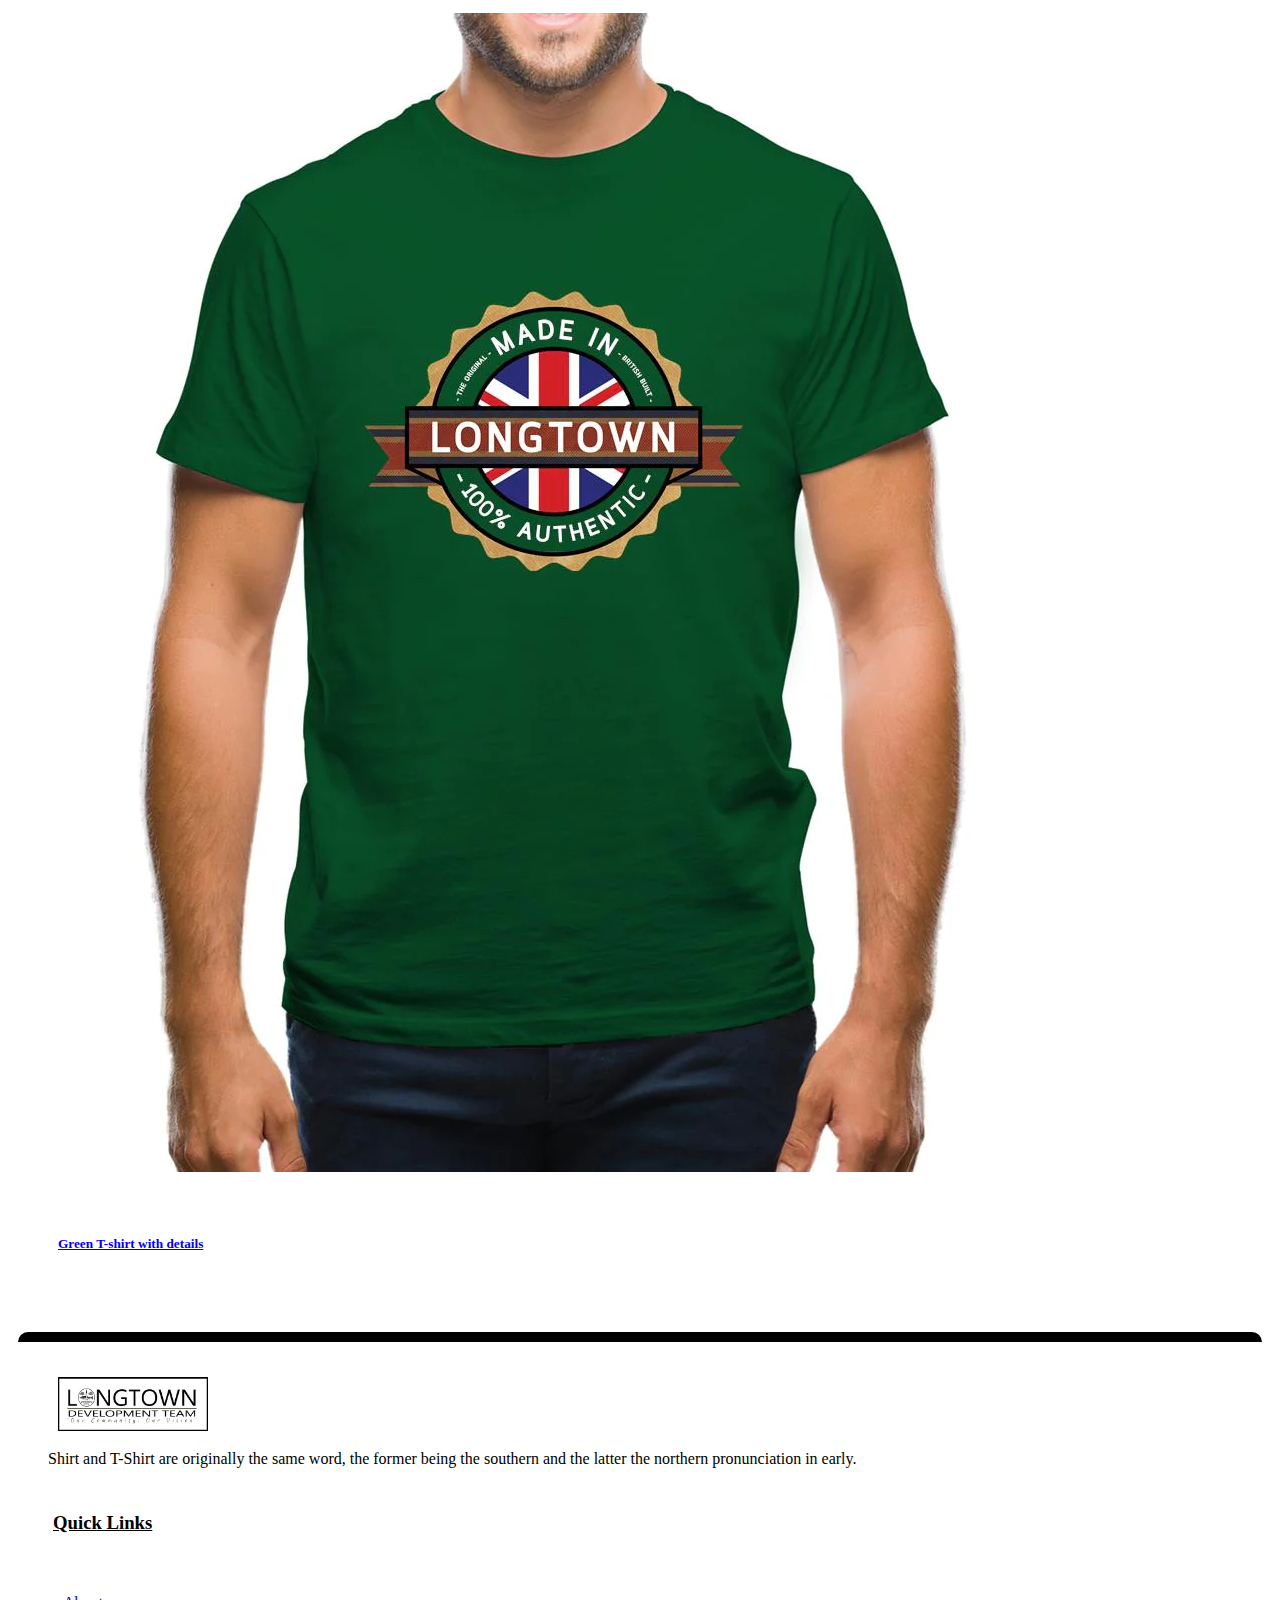
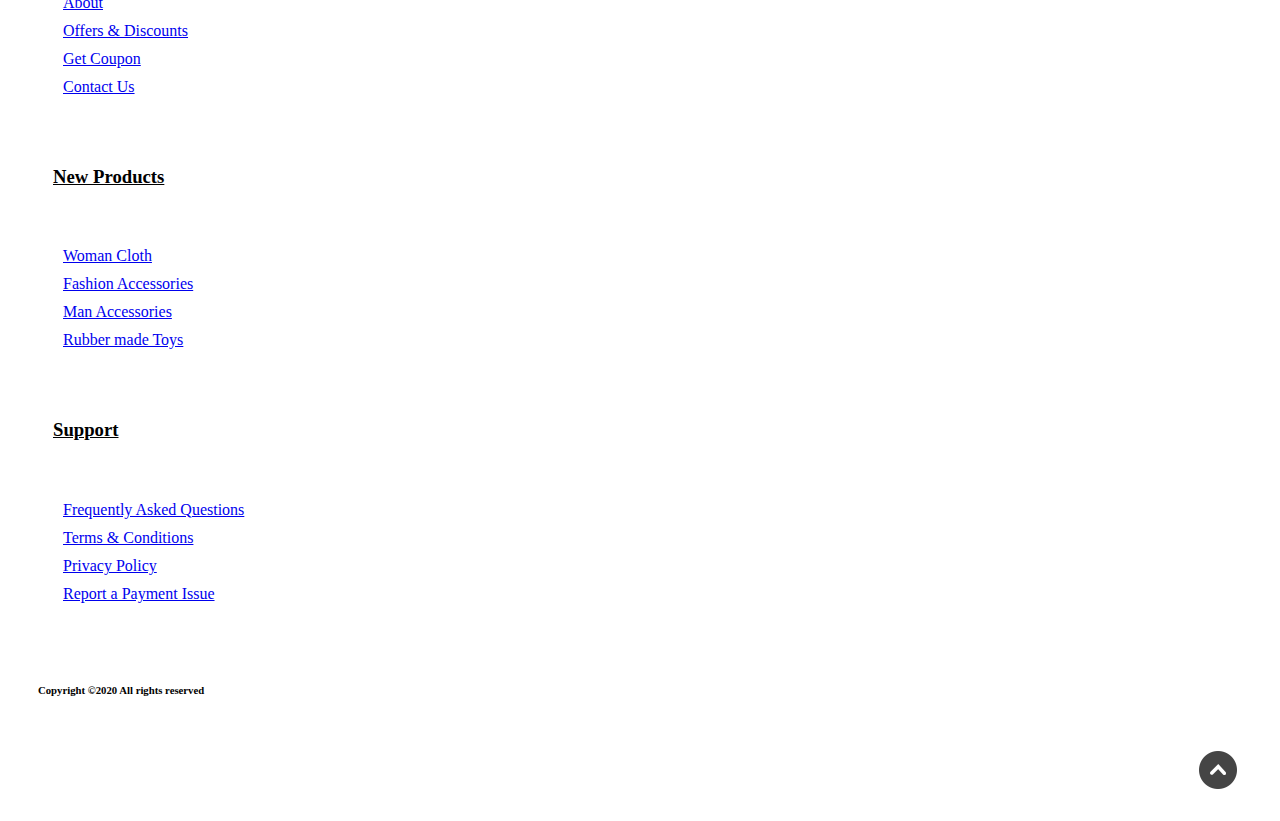
<file: Ecommerce Website.jpg/product_detail.html>
<!doctype html>
<html lang="en">
  <head>
    <!-- Required meta tags -->
    <meta charset="utf-8">
    <meta name="viewport" content="width=device-width, initial-scale=1">

    <!-- style.css For Custom Styling -->
    <link rel="stylesheet" href="assets/css/style.css">

    <!-- fontawesome cdn For Icons -->
    <link rel="stylesheet" href="https://cdnjs.cloudflare.com/ajax/libs/font-awesome/5.10.0/css/all.min.css" integrity="sha512-PgQMlq+nqFLV4ylk1gwUOgm6CtIIXkKwaIHp/PAIWHzig/lKZSEGKEys h0TCVbHJXCLN7WetD8TFecIky75ZfQ=="
    crossorigin="anonymous" />

    <!-- Bootstrap CSS -->
    <link href="https://cdn.jsdelivr.net/npm/bootstrap@5.0.2/dist/css/bootstrap.min.css" rel="stylesheet" integrity="sha384-EVSTQN3/azprG1Anm3QDgpJLIm9Nao0Yz1ztcQTwFspd3yD65VohhpuuCOmLASjC" crossorigin="anonymous">

    <title>Ecommerce Website</title>
  </head>
  <body>

    <!--Product Details-->
    <section class="product_detail py-5 my-5" id="product_detail">
        <div class="container ">
          <div class="section_title text-center mb-5">
            <h1 class="text-capitalize" id="detail">Product Detail</h1>
          </div>
          <div class="row">
            <div class="col-md-6">
              <div class="row">
                <div class="col-md-12">
                    <div id="carouselExampleIndicators" class="carousel slide shadow rounded" data-ride="carousel">
                      <ol class="carousel-indicators">
                        <li data-target="#carouselExampleIndicators" data-slide-to="0" class="active">
                          <img src="Image/Product1.webp" class="d-block w-50 img img-fluid rounded" width="15px" alt="image">
                        </li>
                        <li data-target="#carouselExampleIndicators" data-slide-to="1">
                          <img src="Image/Product2.webp" class="d-block w-50 img img-fluid rounded" width="15px" alt="image">
                        </li>
                        <li data-target="#carouselExampleIndicators" data-slide-to="2">
                          <img src="Image/Product3.webp" class="d-block w-50 img img-fluid rounded" width="15px" alt="image">
                        </li>
                      </ol>
                      <div class="carousel-inner">
                        <div class="carousel-item active">
                          <img src="Image/Product4.jpeg" class="d-block w-100 img img-fluid rounded" alt="image">
                        </div>
                        <div class="carousel-item">
                          <img src="Image/Product5.jpeg" class="d-block w-100 img img-fluid rounded" alt="image">
                        </div>
                        <div class="carousel-item">
                          <img src="Image/Product6.jpeg" class="d-block w-100 img img-fluid rounded" alt="image">
                        </div>
                      </div>
                      <button class="carousel-control-prev" type="button" data-bs-target="#carouselExampleIndicators" data-bs-slide="prev">
                        <span class="carousel-control-prev-icon" aria-hidden="true"></span>
                        <span class="visually-hidden">Previous</span>
                      </button>
                      <button class="carousel-control-next" type="button" data-bs-target="#carouselExampleIndicators" data-bs-slide="next">
                        <span class="carousel-control-next-icon" aria-hidden="true"></span>
                        <span class="visually-hidden">Next</span>
                      </button>
                    
        <!-- <a class="carousel-control-prev"
        href="#carouselExampleIndicators" role="button" data-slide="prev">
        <span class="carousel-control-prev-icon"
        aria-hidden="true"></span>
        <span class="sr-only">Previous</span>
        </a>
        <a class="carousel-control-next" href="#carouselExampleIndicators"
        role="button" data-slide="next">
        <span class="carousel-control-next-icon"
        aria-hidden="true"></span>
        <span class="sr-only">Next</span>
        </a> -->
                  </div>
                </div>
              </div>
            </div>

            <div class="col-md-6">
              <div class="row">
                <div class="col-md-12">
                  <div class="title mb-4">
                    <h3>T-Shirt</h3>
                  </div>
                  <div class="category mb-4">
                    <span class="bg-light-gray p-2"><a href="category.html">T-Shirt</a></span>
                  </div>
                  <div class="rating d-flex text-danger mb-4">
                    <i class="fas fa-star"></i>
                    <i class="fas fa-star"></i>
                    <i class="fas fa-star"></i>
                    <i class="far fa-star"></i>
                    <i class="far fa-star"></i>
                  </div>
                  <div class="price mb-4">
                    <b><span class="mr-1">₹</span><span>499</span></b>
                  </div>
                  <div class="desc ">
                    <p>
                      A T-shirt (also spelled tee shirt, or tee for short) is a style of fabric shirt named after the
                      T shape of its body and sleeves. Traditionally, it has short sleeves and a round neckline, known as a crew neck,
                      which lacks a collar. T-shirts are generally made of stretchy, light, and inexpensive fabric and are easy to clean.
                      The T-shirt evolved from undergarments used in the 19th century and, in the mid-20th century, transitioned from undergarments
                      to general-use casual clothing.

                      They are typically made of cotton textile in a stockinette or jersey knit, which has a distinctively 
                      pliable texture compared to shirts made of woven cloth. Some modern versions have a body made from a continuously 
                      knitted tube, produced on a circular knitting machine, such that the torso has no side seams. The manufacture of T-shirts 
                      has become highly automated and may include cutting fabric with a laser or a water jet.
                    </p>
                  </div>
                  <div class="qty_section border-top pt-2 mb-4">
                    <label>Quantitiy</label>
                      <div>
                        <div class="mb-0 w-100">
                          <input class="quantity text-center" min="0" max="10" name="quantity" value="1" type="number">
                        </div>
                      </div>
                    </div>
                    <div class="buy">
                      <a href="cart.html" class="btn btn-primary shadow">Add to Cart</a>
                    </div>
                  </div>
                </div>
              </div>
            </div>
        
        <!--Product Starts-->
            <section class="related_products py-5 my-5" id="related_products">
              <div class="title">
                <h3>Related Products</h3>
              </div>
                <div class="row mt-5">
                  <div class="col-md-4 col-6">
                    <div class="border border-dark rounded shadow text-center p-3">
                      <div class="mb-4">
                        <img src="Image/Product1.webp" class="img img-fluid" alt="image">
                      </div>
                      <div>
                        <a href="javascript:;">
                          <h5>Blue T-shirt with details</h5>
                        </a>
                      </div>
                    </div>
                  </div>
                  <div class="col-md-4 col-6">
                    <div class="border border-dark rounded shadow text-center p-3">
                      <div class="mb-4">
                        <img src="Image/Product2.webp" class="img img-fluid" alt="image">
                      </div>
                      <div>
                        <a href="javascript:;">
                          <h5>Black T-shirt with details</h5>
                        </a>
                      </div>
                    </div>
                  </div>
                  <div class="col-md-4 col-6">
                    <div class="border border-dark rounded shadow text-center p-3">
                      <div class="mb-4">
                        <img src="Image/Product3.webp" class="img img-fluid" alt="image">
                      </div>
                      <div>
                        <a href="javascript:;">
                          <h5>Green T-shirt with details</h5>
                        </a>
                      </div>
                    </div>
                  </div>
                </div>
              </section>
        
            </div>
        </section>

        <!--Footer-->
        <section class="footer_section pt-5 pb-2" id="footer_section">
            <footer>
              <div class="container-fluid">
                <div class="row">
                  <div class="col-md-3 col-6 pl-5 pl-small-15">
                    <div class="footer_title">
                      <a href="index.html"><img src="Image/campanylogo.jpg" width="150px" class="img img-fluid" alt="logo"></a>
                    </div>
                    <div>
                      Shirt and T-Shirt are originally the same word, the former being the southern and the latter the northern pronunciation in early.
                    </div>
                  </div>

                  <div class="col-md-3 col-6">
                    <div class="footer_title pt-3 mb-3">
                      <h3 class="links">Quick Links</h3>
                    </div>
                    <div class="footer_links">
                      <ul>
                        <li><a href="about.html">About</a></li>
                        <li><a href="javascript:;">Offers & Discounts</a></li>
                        <li><a href="javascript:;">Get Coupon</a></li>
                        <li><a href="contact.html">Contact Us</a></li>
                      </ul>
                    </div>
                  </div>

                  <div class="col-md-3 col-6">
                    <div class="footer_title pt-3 mb-3">
                      <h3 class="products">New Products</h3>
                    </div>
                    <div class="footer_links">
                      <ul>
                        <li><a href="javascript:;">Woman Cloth</a></li>
                        <li><a href="javascript:;">Fashion Accessories</a></li>
                        <li><a href="javascript:;">Man Accessories</a></li>
                        <li><a href="javascript:;">Rubber made Toys</a></li>
                      </ul>
                    </div>
                  </div>

                  <div class="col-md-3 col-6">
                    <div class="footer_title pt-3 mb-3">
                      <h3 class="support">Support</h3>
                    </div>
                    <div class="footer_links">
                      <ul>
                        <li><a href="javascript:;">Frequently Asked Questions</a></li>
                        <li><a href="javascript:;">Terms & Conditions</a></li>
                        <li><a href="javascript:;">Privacy Policy</a></li>
                        <li><a href="javascript:;">Report a Payment Issue</a></li>
                      </ul>
                    </div>
                  </div>
                </div>
            </div>

            <div class="border-top">
              <h6 class="text-center mt-3">Copyright ©2020 All rights reserved
              </h6>
            </div>
            </footer>
        </section>
        <div class="backtop">
          <a id="button" href="#top" class="btn btn-lg btn-outline-primary" role="button">
            <img src="Image/top.png" alt="">
            <i class="fas fa-chevron-up text-dark"></i>
          </a>
        </div>
   

    <!-- Optional JavaScript; choose one of the two! -->

    <!-- Option 1: Bootstrap Bundle with Popper -->
    <script src="https://cdn.jsdelivr.net/npm/bootstrap@5.0.2/dist/js/bootstrap.bundle.min.js" integrity="sha384-MrcW6ZMFYlzcLA8Nl+NtUVF0sA7MsXsP1UyJoMp4YLEuNSfAP+JcXn/tWtIaxVXM" crossorigin="anonymous"></script>

    <!-- Option 2: Separate Popper and Bootstrap JS -->
    <!--
    <script src="https://cdn.jsdelivr.net/npm/@popperjs/core@2.9.2/dist/umd/popper.min.js" integrity="sha384-IQsoLXl5PILFhosVNubq5LC7Qb9DXgDA9i+tQ8Zj3iwWAwPtgFTxbJ8NT4GN1R8p" crossorigin="anonymous"></script>
    <script src="https://cdn.jsdelivr.net/npm/bootstrap@5.0.2/dist/js/bootstrap.min.js" integrity="sha384-cVKIPhGWiC2Al4u+LWgxfKTRIcfu0JTxR+EQDz/bgldoEyl4H0zUF0QKbrJ0EcQF" crossorigin="anonymous"></script>
    -->
  </body>
</html>
</file>
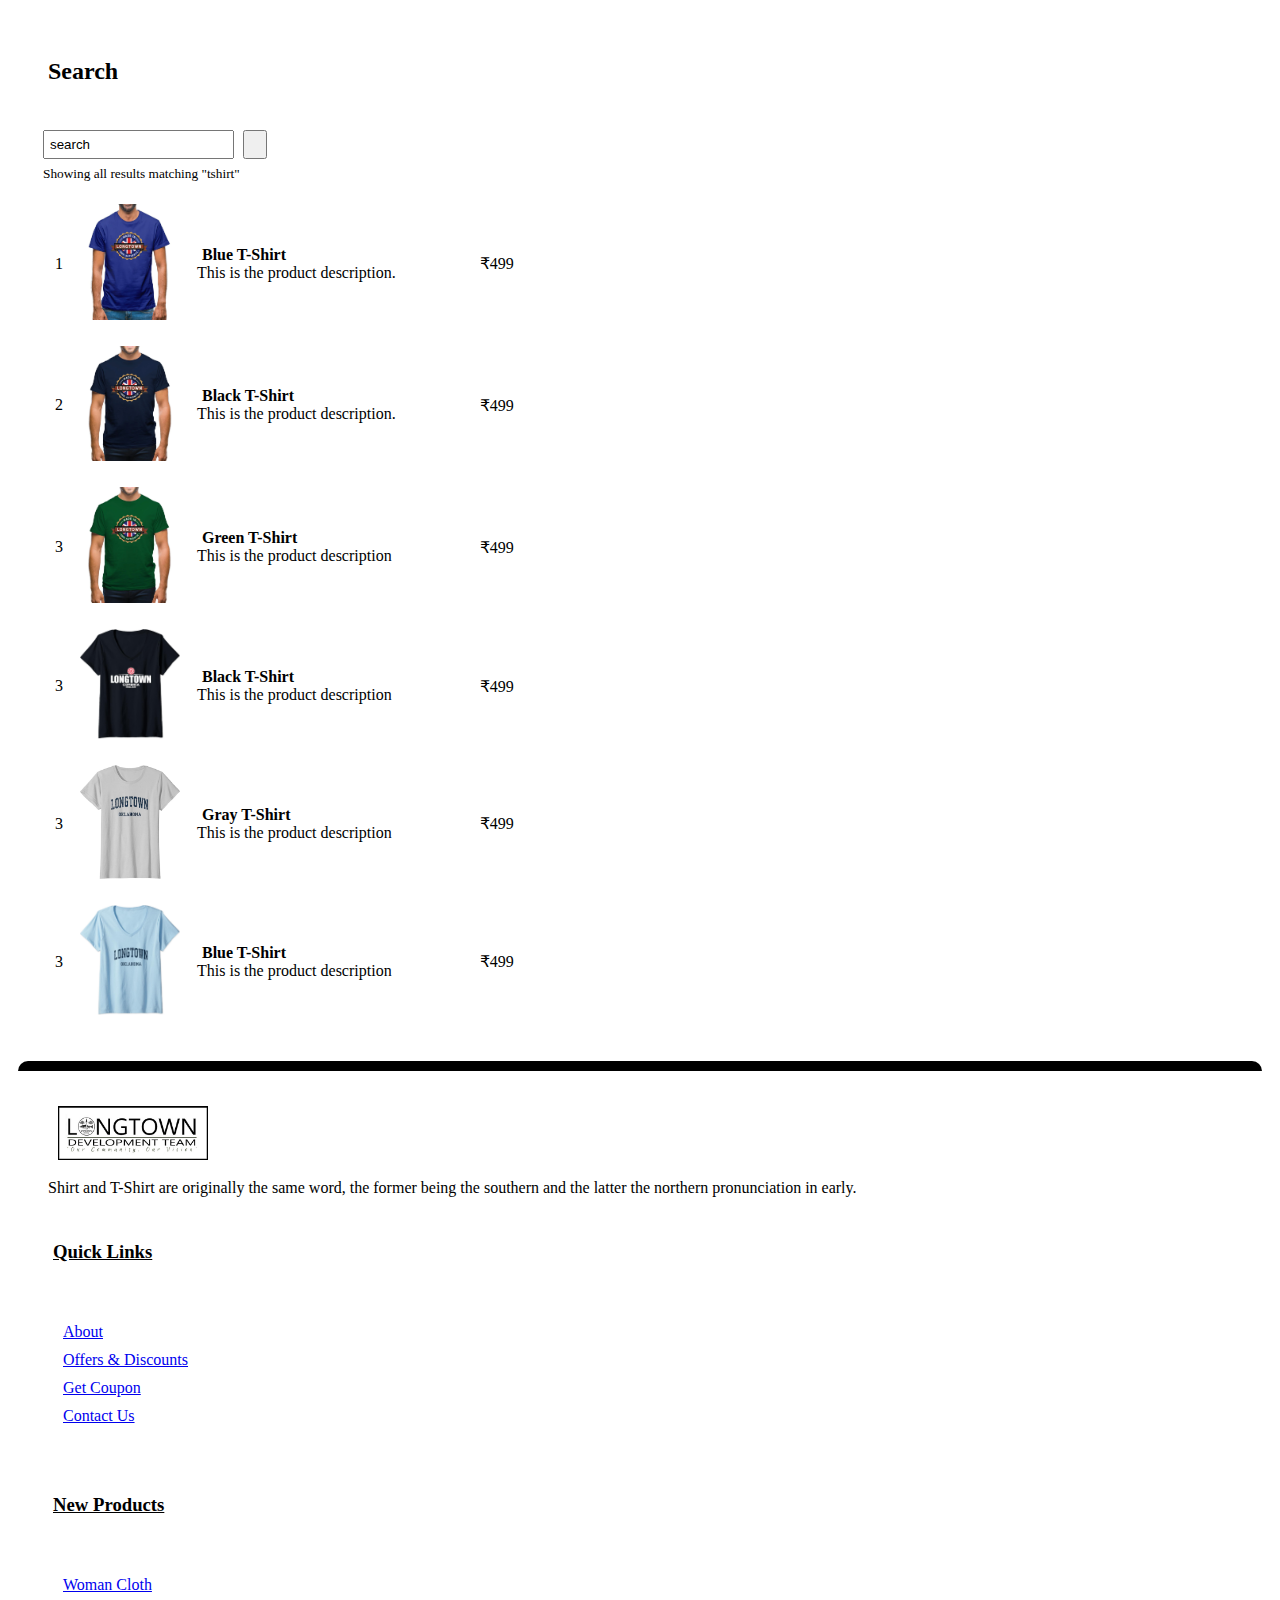
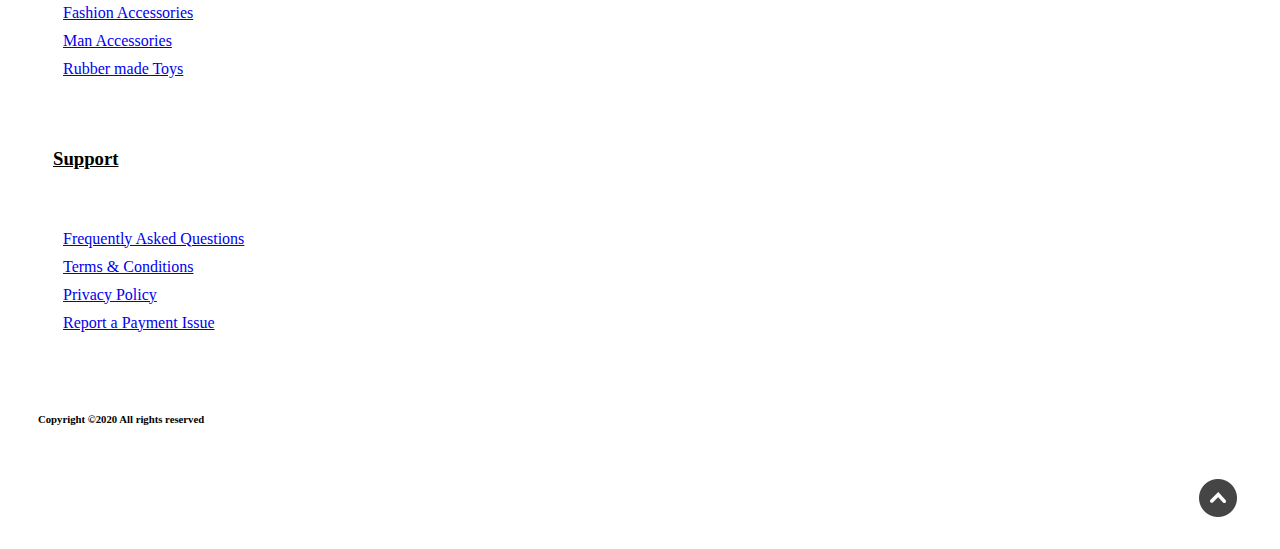
<file: Ecommerce Website.jpg/search.html>
<!doctype html>
<html lang="en">
  <head>
    <!-- Required meta tags -->
    <meta charset="utf-8">
    <meta name="viewport" content="width=device-width, initial-scale=1">

    <!-- style.css For Custom Styling -->
    <link rel="stylesheet" href="assets/css/style.css">

    <!-- Bootstrap CSS -->
    <link href="https://cdn.jsdelivr.net/npm/bootstrap@5.0.2/dist/css/bootstrap.min.css" rel="stylesheet" integrity="sha384-EVSTQN3/azprG1Anm3QDgpJLIm9Nao0Yz1ztcQTwFspd3yD65VohhpuuCOmLASjC" crossorigin="anonymous">

    <!-- fontawesome cdn For Icons -->
    <link rel="stylesheet" href="https://cdnjs.cloudflare.com/ajax/libs/font-awesome/5.10.0/css/all.min.css" integrity="sha512-PgQMlq+nqFLV4ylk1gwUOgm6CtIIXkKwaIHp/PAIWHzig/lKZSEGKEys h0TCVbHJXCLN7WetD8TFecIky75ZfQ==" 
    crossorigin="anonymous" />
    <title>Ecommerce Website</title>
  </head>
  <body>

    <!--Search-->
    <section class="search_section py-5 my-5" id="search_section">
        <div class="container">
          <div class="title text-center mb-5">
            <h2><i class="far fa-file mr-2"></i>Search</h2>
          </div>
          <div class="row">
        <!-- BEGIN RESULT -->
            <div class="col-md-10 mx-auto">
        <!-- BEGIN SEARCH INPUT -->
              <div class="input-group">
                <input type="text" class="form-control" value="search">
                <span class="input-group-btn">
                  <button class="btn btn-primary" type="button"><i class="fa fa-search"></i></button>
                </span>
              </div>
        <!-- END SEARCH INPUT -->
              <small>Showing all results matching "tshirt"</small>
        <!-- BEGIN TABLE RESULT -->
                <div class="table-responsive mt-3">
                  <table class="table table-hover">
                    <tbody class="border-bottom">
                      <tr>
                        <td class="number text-center">1</td>
                        <td class="image"><img src="Image/Product1.webp" width="100px" class="img img-fluid" alt=""></td>
                        <td class="product"><strong>Blue T-Shirt</strong><br>This is the product description.</td>
                        <td class="rate text-right"><span><i class="fa fa-star"></i>
                          <i class="fa fa-star"></i>
                          <i class="fa fa-star"></i>
                          <i class="fa fa-star"></i>
                          <i class="fa fa-star-half-o"></i></span></td>
                        <td class="price text-right">₹499</td>
                      </tr>
                      <tr>
                        <td class="number text-center">2</td>
                        <td class="image"><img src="Image/Product2.webp" width="100px" class="img img-fluid" alt=""></td>
                        <td class="product"><strong>Black T-Shirt</strong><br>This is the product description. </td>
                        <td class="rate text-right"><span><i class="fa fa-star"></i>
                          <i class="fa fa-star"></i>
                          <i class="fa fa-star"></i>
                          <i class="fa fa-star"></i>
                          <i class="fa fa-star-half-o"></i></span></td>
                        <td class="price text-right">₹499</td>
                      </tr>
                      <tr>
                        <td class="number text-center">3</td>
                        <td class="image"><img src="Image/Product3.webp" width="100px" class="img img-fluid" alt=""></td>
                        <td class="product"><strong>Green T-Shirt</strong><br>This is the product description</td>
                        <td class="rate text-right"><span><i class="fa fa-star"></i>
                          <i class="fa fa-star"></i>
                          <i class="fa fa-star"></i>
                          <i class="fa fa-star"></i>
                          <i class="fa fa-star-half-o"></i></span></td>
                        <td class="price text-right">₹499</td>
                      </tr>
                      <tr>
                        <td class="number text-center">3</td>
                        <td class="image"><img src="Image/Product4.jpeg" width="100px" class="img img-fluid" alt=""></td>
                        <td class="product"><strong>Black T-Shirt</strong><br>This is the product description</td>
                        <td class="rate text-right"><span><i class="fa fa-star"></i>
                          <i class="fa fa-star"></i>
                          <i class="fa fa-star"></i>
                          <i class="fa fa-star"></i>
                          <i class="fa fa-star-half-o"></i></span></td>
                        <td class="price text-right">₹499</td>
                      </tr>
                      <tr>
                        <td class="number text-center">3</td>
                        <td class="image"><img src="Image/Product5.jpeg" width="100px" class="img img-fluid" alt=""></td>
                        <td class="product"><strong>Gray T-Shirt</strong><br>This is the product description</td>
                        <td class="rate text-right"><span><i class="fa fa-star"></i>
                          <i class="fa fa-star"></i>
                          <i class="fa fa-star"></i>
                          <i class="fa fa-star"></i>
                          <i class="fa fa-star-half-o"></i></span></td>
                        <td class="price text-right">₹499</td>
                      </tr>
                      <tr>
                        <td class="number text-center">3</td>
                        <td class="image"><img src="Image/Product6.jpeg" width="100px" class="img img-fluid" alt=""></td>
                        <td class="product"><strong>Blue T-Shirt</strong><br>This is the product description</td>
                        <td class="rate text-right"><span><i class="fa fa-star"></i>
                          <i class="fa fa-star"></i>
                          <i class="fa fa-star"></i>
                          <i class="fa fa-star"></i>
                          <i class="fa fa-star-half-o"></i></span></td>
                        <td class="price text-right">₹499</td>
                      </tr>
                    </tbody>
                  </table>
                </div>
        <!-- END TABLE RESULT -->
              </div>
        <!-- END RESULT -->
            </div>
          </div>
        </section>

        <!--Footer-->
        <section class="footer_section pt-5 pb-2" id="footer_section">
            <footer>
              <div class="container-fluid">
                <div class="row">
                  <div class="col-md-3 col-6 pl-5 pl-small-15">
                    <div class="footer_title">
                      <a href="index.html"><img src="Image/campanylogo.jpg" width="150px" class="img img-fluid" alt="logo"></a>
                    </div>
                    <div>
                      Shirt and T-Shirt are originally the same word, the former being the southern and the latter the northern pronunciation in early.
                    </div>
                  </div>

                  <div class="col-md-3 col-6">
                    <div class="footer_title pt-3 mb-3">
                      <h3 class="links">Quick Links</h3>
                    </div>
                    <div class="footer_links">
                      <ul>
                        <li><a href="about.html">About</a></li>
                        <li><a href="javascript:;">Offers & Discounts</a></li>
                        <li><a href="javascript:;">Get Coupon</a></li>
                        <li><a href="contact.html">Contact Us</a></li>
                      </ul>
                    </div>
                  </div>

                  <div class="col-md-3 col-6">
                    <div class="footer_title pt-3 mb-3">
                      <h3 class="products">New Products</h3>
                    </div>
                    <div class="footer_links">
                      <ul>
                        <li><a href="javascript:;">Woman Cloth</a></li>
                        <li><a href="javascript:;">Fashion Accessories</a></li>
                        <li><a href="javascript:;">Man Accessories</a></li>
                        <li><a href="javascript:;">Rubber made Toys</a></li>
                      </ul>
                    </div>
                  </div>

                  <div class="col-md-3 col-6">
                    <div class="footer_title pt-3 mb-3">
                      <h3 class="support">Support</h3>
                    </div>
                    <div class="footer_links">
                      <ul>
                        <li><a href="javascript:;">Frequently Asked Questions</a></li>
                        <li><a href="javascript:;">Terms & Conditions</a></li>
                        <li><a href="javascript:;">Privacy Policy</a></li>
                        <li><a href="javascript:;">Report a Payment Issue</a></li>
                      </ul>
                    </div>
                  </div>
                </div>
            </div>

            <div class="border-top">
              <h6 class="text-center mt-3">Copyright ©2020 All rights reserved
              </h6>
            </div>
            </footer>
        </section>
        <div class="backtop">
          <a id="button" href="#top" class="btn btn-lg btn-outline-primary" role="button">
            <img src="Image/top.png" alt="">
            <i class="fas fa-chevron-up text-dark"></i>
          </a>
        </div>
        
    

    <!-- Optional JavaScript; choose one of the two! -->

    <!-- Option 1: Bootstrap Bundle with Popper -->
    <script src="https://cdn.jsdelivr.net/npm/bootstrap@5.0.2/dist/js/bootstrap.bundle.min.js" integrity="sha384-MrcW6ZMFYlzcLA8Nl+NtUVF0sA7MsXsP1UyJoMp4YLEuNSfAP+JcXn/tWtIaxVXM" crossorigin="anonymous"></script>

    <!-- Option 2: Separate Popper and Bootstrap JS -->
    <!--
    <script src="https://cdn.jsdelivr.net/npm/@popperjs/core@2.9.2/dist/umd/popper.min.js" integrity="sha384-IQsoLXl5PILFhosVNubq5LC7Qb9DXgDA9i+tQ8Zj3iwWAwPtgFTxbJ8NT4GN1R8p" crossorigin="anonymous"></script>
    <script src="https://cdn.jsdelivr.net/npm/bootstrap@5.0.2/dist/js/bootstrap.min.js" integrity="sha384-cVKIPhGWiC2Al4u+LWgxfKTRIcfu0JTxR+EQDz/bgldoEyl4H0zUF0QKbrJ0EcQF" crossorigin="anonymous"></script>
    -->
  </body>
</html>
</file>
<file: Ecommerce Website.jpg/assets/css/style.css>
*{
    padding: 5px;
    box-sizing: sans-serif;
    scroll-behavior: smooth;
}

.section_title h1{
    text-decoration: underline;
}

#carousel{
    height: 750px;
}

#features{
    text-decoration: underline;
}

.feature {
    background-color: lightgray;
}

.section_title h1 {
    text-decoration: double;
}

.cart a:hover {
    text-decoration: underline;
    list-style: none;
}

.bg_cart_1 {
    background-color:lightgray;
}

#products {
    text-decoration: underline;
}

.product_img {
    position: relative;
}

.product_img .new_product {
    position: absolute;
    top: 10px;
    left: 10px;
}

.contact_form {
    background-color: green;
}

.footer_section {
    border-top: 10px solid black;
    border-radius: 10px;
}

.footer_links ul li {
    list-style: none;
}

.shop_by_category {
    text-decoration: underline;
}

#categories {
    text-decoration: underline;
}

#detail {
    text-decoration: underline;
}

#carts {
    text-decoration: underline;
}

#checkouts {
    text-decoration: underline;
}

#about_us {
    text-decoration: underline;
}

#contact_us {
    text-decoration: underline;
}

.links {
    text-decoration: underline;
}

.support {
    text-decoration: underline;
}

.backtop {
    text-align:right;
    
}

.products {
    text-decoration: underline;
}

#checkout {
    background-color: lightgray;
}

#order {
    animation-name: animate;
    animation-duration: 2s;
}

@keyframes animate {
    0%{margin-bottom: 40%;}
    100%{margin-bottom: 100%;}
}
</file>
